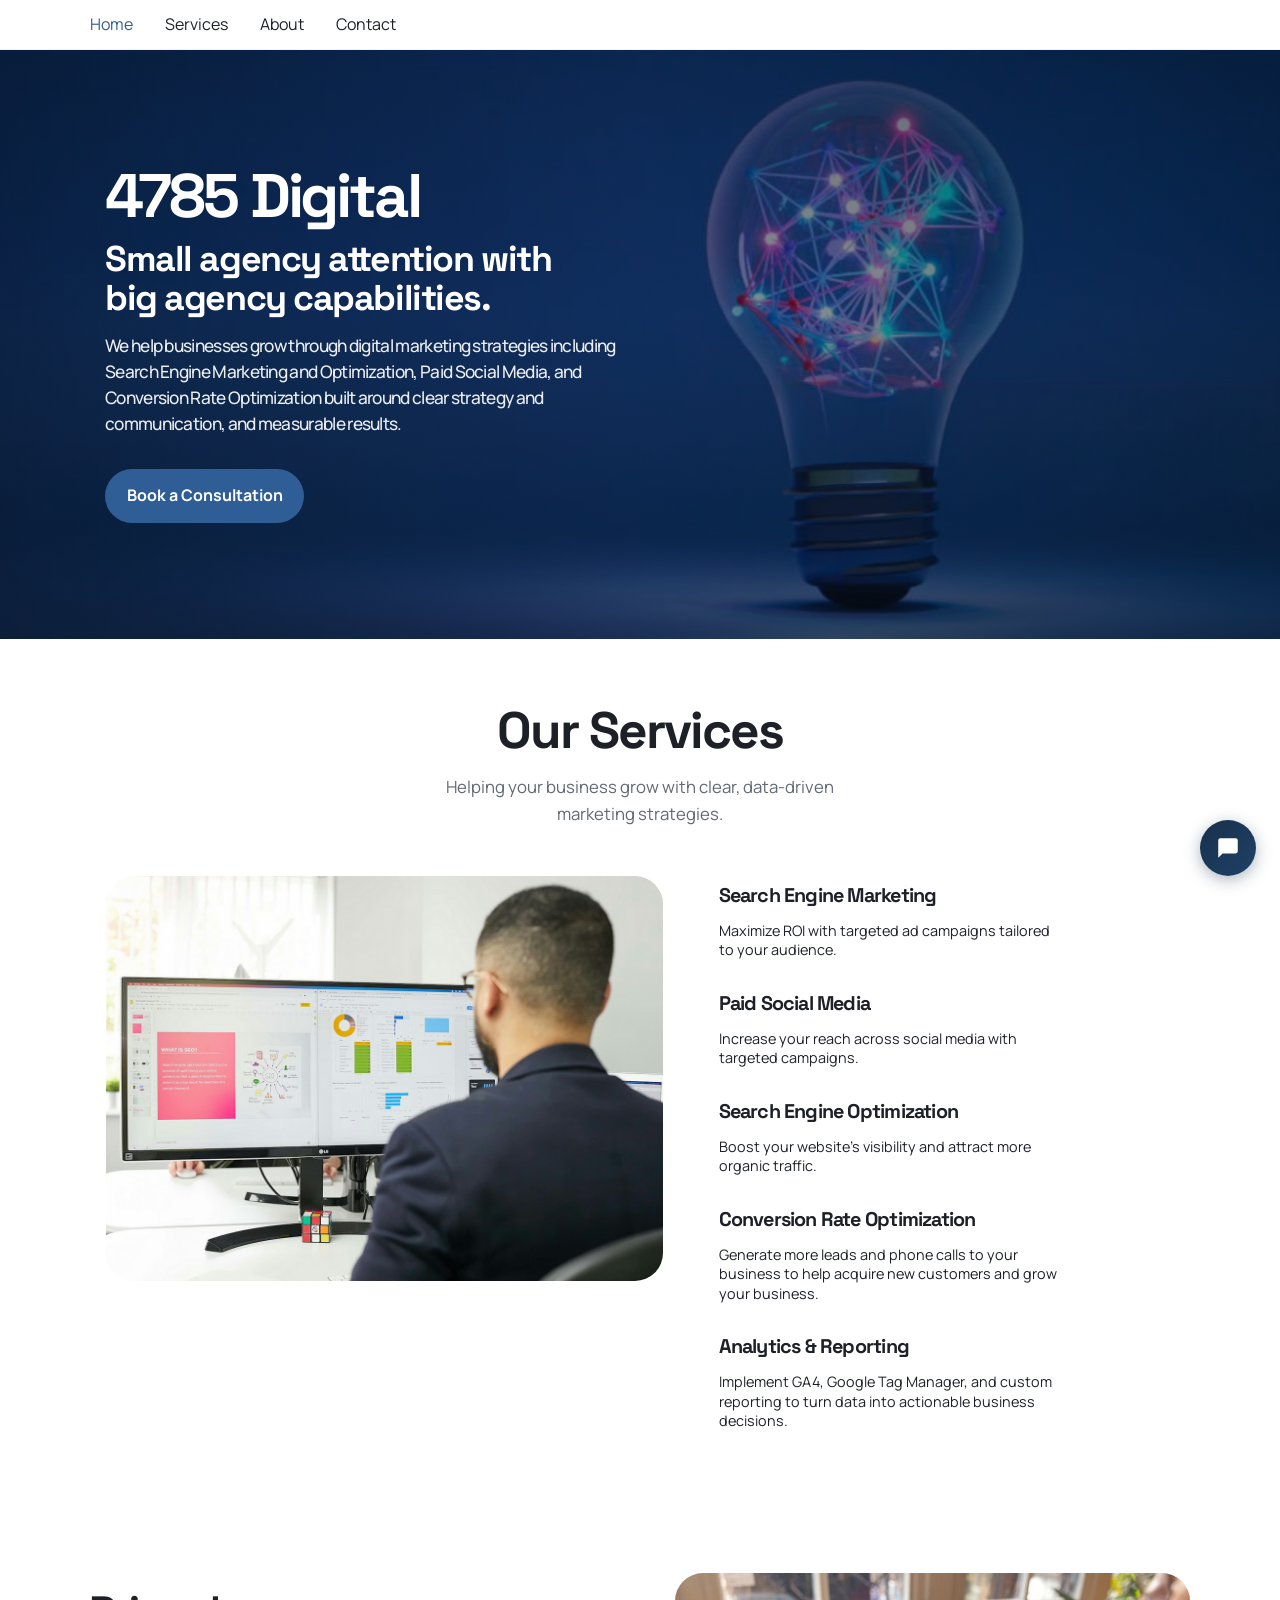
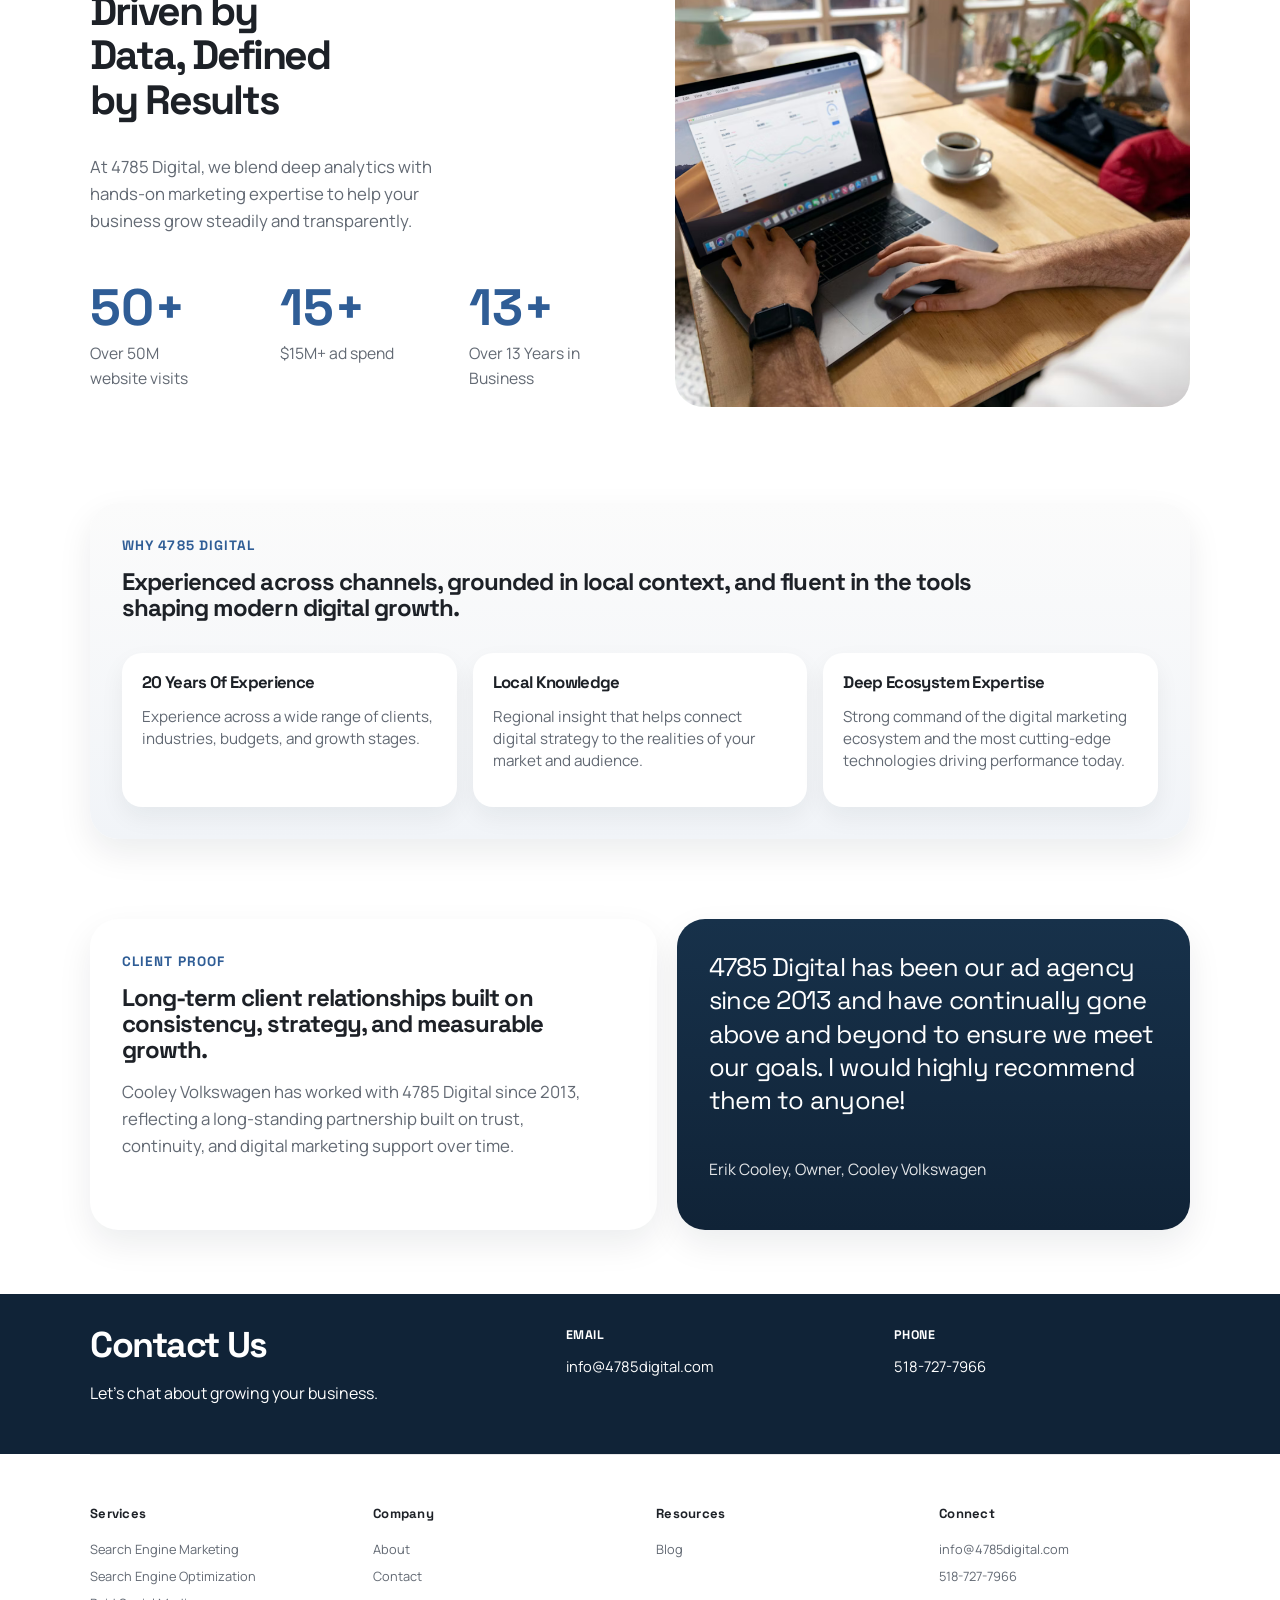
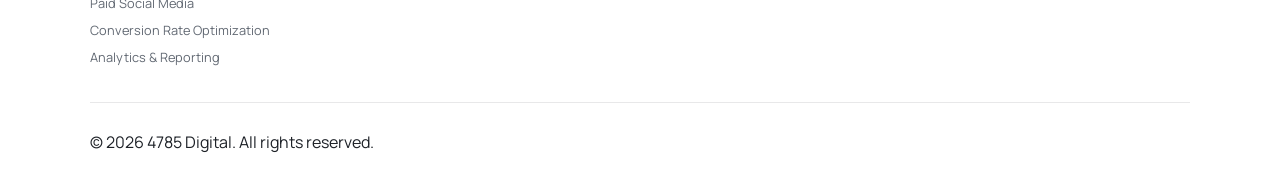
<file: index.html>
<!DOCTYPE html>
<html lang="en">
<head>
    <meta charset="UTF-8">
    <meta name="viewport" content="width=device-width, initial-scale=1.0">
    <title>4785 Digital | Digital Marketing Agency | Albany NY</title>
    <meta name="description" content="4785 Digital is an Albany, NY digital marketing agency specializing in search engine marketing, SEO, paid social media, analytics, and conversion rate optimization. Over 13 years of experience driving measurable growth.">
    <link rel="canonical" href="https://www.4785digital.com/">
    <link rel="preconnect" href="https://fonts.googleapis.com">
    <link rel="preconnect" href="https://fonts.gstatic.com" crossorigin>
    <link href="https://fonts.googleapis.com/css2?family=Manrope:wght@400;500;700;800&family=Space+Grotesk:wght@500;700&display=swap" rel="stylesheet">
    <link rel="stylesheet" href="style.css">
    <script type="application/ld+json">
    {
        "@context": "https://schema.org",
        "@type": "LocalBusiness",
        "name": "4785 Digital",
        "description": "Digital marketing agency specializing in SEM, SEO, paid social, analytics, and conversion rate optimization.",
        "url": "https://www.4785digital.com",
        "telephone": "+1-518-727-7966",
        "email": "info@4785digital.com",
        "address": {
            "@type": "PostalAddress",
            "addressLocality": "Albany",
            "addressRegion": "NY",
            "addressCountry": "US"
        },
        "areaServed": {
            "@type": "GeoCircle",
            "geoMidpoint": {
                "@type": "GeoCoordinates",
                "latitude": 42.6526,
                "longitude": -73.7562
            },
            "geoRadius": "100"
        },
        "sameAs": [],
        "priceRange": "$$",
        "openingHours": "Mo-Fr 09:00-17:00"
    }
    </script>
    <script async src="https://www.googletagmanager.com/gtag/js?id=G-2GKPFM2FF3"></script>
    <script>
        window.dataLayer = window.dataLayer || [];
        function gtag(){dataLayer.push(arguments);}
        gtag('js', new Date());
        gtag('config', 'G-2GKPFM2FF3');
    </script>
</head>
<body data-page="home">
    <div class="nav-shell">
        <button class="nav-toggle" aria-expanded="false" aria-controls="site-nav">Menu</button>
        <nav id="site-nav" class="site-nav" aria-label="Primary navigation">
            <a href="index.html">Home</a>
            <div class="nav-dropdown">
                <button class="nav-dropdown-toggle" type="button" aria-expanded="false" aria-controls="services-menu">Services</button>
                <div id="services-menu" class="nav-dropdown-menu">
                    <a href="Search-Engine-Marketing.html">Search Engine Marketing</a>
                    <a href="Search-Engine-Optimization.html">Search Engine Optimization</a>
                    <a href="Paid-Social-Media.html">Paid Social Media</a>
                    <a href="Conversion-Rate-Optimization.html">Conversion Rate Optimization</a>
                    <a href="Analytics-Reporting.html">Analytics &amp; Reporting</a>
                </div>
            </div>
            <a href="About.html">About</a>
            <a href="About.html#contact">Contact</a>
        </nav>
    </div>

    <main>
        <section class="hero-banner reveal">
            <div class="hero-banner-inner">
                <div class="hero-banner-copy">
                    <h1>4785 Digital</h1>
                    <h2>Small agency attention with big agency capabilities.</h2>
                    <h3 class="hero-summary">
                        We help businesses grow through digital marketing strategies including Search Engine Marketing and Optimization, Paid Social Media, and Conversion Rate Optimization built around clear strategy and communication, and measurable results.
                    </h3>
                    <div class="hero-banner-actions">
                        <a class="button" href="About.html#contact">Book a Consultation</a>
                    </div>
                </div>
            </div>
            <img class="hero-banner-image" src="Images/Homepage%20banner%20-%20Idea.png" alt="4785 Digital skyline banner">
        </section>

        <section class="section services-overview reveal reveal-left">
            <div class="services-heading reveal">
                <h2>Our Services</h2>
                <p class="lede">Helping your business grow with clear, data-driven marketing strategies.</p>
            </div>
            <div class="services-layout">
                <div class="services-image reveal">
                    <img src="Images/Our%20Services.png" alt="4785 Digital services visual">
                </div>
                <div class="services-list">
                    <a class="service-list-item reveal" href="Search-Engine-Marketing.html">
                        <h3>Search Engine Marketing</h3>
                        <p>Maximize ROI with targeted ad campaigns tailored to your audience.</p>
                    </a>
                    <a class="service-list-item reveal" href="Paid-Social-Media.html">
                        <h3>Paid Social Media</h3>
                        <p>Increase your reach across social media with targeted campaigns.</p>
                    </a>
                    <a class="service-list-item reveal" href="Search-Engine-Optimization.html">
                        <h3>Search Engine Optimization</h3>
                        <p>Boost your website's visibility and attract more organic traffic.</p>
                    </a>
                    <a class="service-list-item reveal" href="Conversion-Rate-Optimization.html">
                        <h3>Conversion Rate Optimization</h3>
                        <p>Generate more leads and phone calls to your business to help acquire new customers and grow your business.</p>
                    </a>
                    <a class="service-list-item reveal" href="Analytics-Reporting.html">
                        <h3>Analytics &amp; Reporting</h3>
                        <p>Implement GA4, Google Tag Manager, and custom reporting to turn data into actionable business decisions.</p>
                    </a>
                </div>
            </div>
        </section>

        <section class="home-intro reveal reveal-right">
            <div class="home-intro-copy reveal">
                <h1>Driven by Data, Defined by Results</h1>
                <p class="lede">
                    At 4785 Digital, we blend deep analytics with hands-on marketing expertise to help your business grow steadily and transparently.
                </p>
                <div class="stats-row">
                    <article class="stat-item">
                        <strong>50+</strong>
                        <span>Over 50M website visits</span>
                    </article>
                    <article class="stat-item">
                        <strong>15+</strong>
                        <span>$15M+ ad spend</span>
                    </article>
                    <article class="stat-item">
                        <strong>13+</strong>
                        <span>Over 13 Years in Business</span>
                    </article>
                </div>
            </div>
            <div class="home-intro-media reveal">
                <img src="Images/Driven%20By%20Data.png" alt="Driven by data section visual">
            </div>
        </section>

        <section class="section why-4785">
            <div class="why-4785-panel reveal">
                <div class="why-4785-copy">
                    <p class="eyebrow">Why 4785 Digital</p>
                    <h2>Experienced across channels, grounded in local context, and fluent in the tools shaping modern digital growth.</h2>
                </div>
                <div class="why-4785-grid">
                    <article class="why-card reveal">
                        <h3>20 Years Of Experience</h3>
                        <p>Experience across a wide range of clients, industries, budgets, and growth stages.</p>
                    </article>
                    <article class="why-card reveal">
                        <h3>Local Knowledge</h3>
                        <p>Regional insight that helps connect digital strategy to the realities of your market and audience.</p>
                    </article>
                    <article class="why-card reveal">
                        <h3>Deep Ecosystem Expertise</h3>
                        <p>Strong command of the digital marketing ecosystem and the most cutting-edge technologies driving performance today.</p>
                    </article>
                </div>
            </div>
        </section>

        <section class="section proof-section">
            <div class="proof-panel reveal">
                <div class="proof-copy">
                    <p class="eyebrow">Client Proof</p>
                    <h2>Long-term client relationships built on consistency, strategy, and measurable growth.</h2>
                    <p class="lede">
                        Cooley Volkswagen has worked with 4785 Digital since 2013, reflecting a long-standing partnership built on trust, continuity, and digital marketing support over time.
                    </p>
                </div>
                <div class="proof-quote">
                    <blockquote>
                        4785 Digital has been our ad agency since 2013 and have continually gone above and beyond to ensure we meet our goals. I would highly recommend them to anyone!
                    </blockquote>
                    <p>Erik Cooley, Owner, Cooley Volkswagen</p>
                </div>
            </div>
        </section>

        <section id="contact" class="contact-strip">
            <div class="contact-strip-inner reveal">
                <div class="contact-block">
                    <h2>Contact Us</h2>
                    <p>Let's chat about growing your business.</p>
                </div>
                <div class="contact-detail">
                    <span>Email</span>
                    <a href="mailto:info@4785digital.com">info@4785digital.com</a>
                </div>
                <div class="contact-detail">
                    <span>Phone</span>
                    <a href="tel:5187277966">518-727-7966</a>
                </div>
            </div>
        </section>
    </main>

    <div class="footer-sitemap">
        <div class="footer-sitemap-col">
            <h4>Services</h4>
            <a href="Search-Engine-Marketing.html">Search Engine Marketing</a>
            <a href="Search-Engine-Optimization.html">Search Engine Optimization</a>
            <a href="Paid-Social-Media.html">Paid Social Media</a>
            <a href="Conversion-Rate-Optimization.html">Conversion Rate Optimization</a>
            <a href="Analytics-Reporting.html">Analytics &amp; Reporting</a>
        </div>
        <div class="footer-sitemap-col">
            <h4>Company</h4>
            <a href="About.html">About</a>
            <a href="About.html#contact">Contact</a>
        </div>
        <div class="footer-sitemap-col">
            <h4>Resources</h4>
            <a href="blog/index.html">Blog</a>
        </div>
        <div class="footer-sitemap-col">
            <h4>Connect</h4>
            <a href="mailto:info@4785digital.com">info@4785digital.com</a>
            <a href="tel:5187277966">518-727-7966</a>
        </div>
    </div>
    <footer class="site-footer">
        <p>&copy; 2026 4785 Digital. All rights reserved.</p>
    </footer>

    <script src="main.js"></script>
    <script src="chatbot.js"></script>
</body>
</html>
</file>
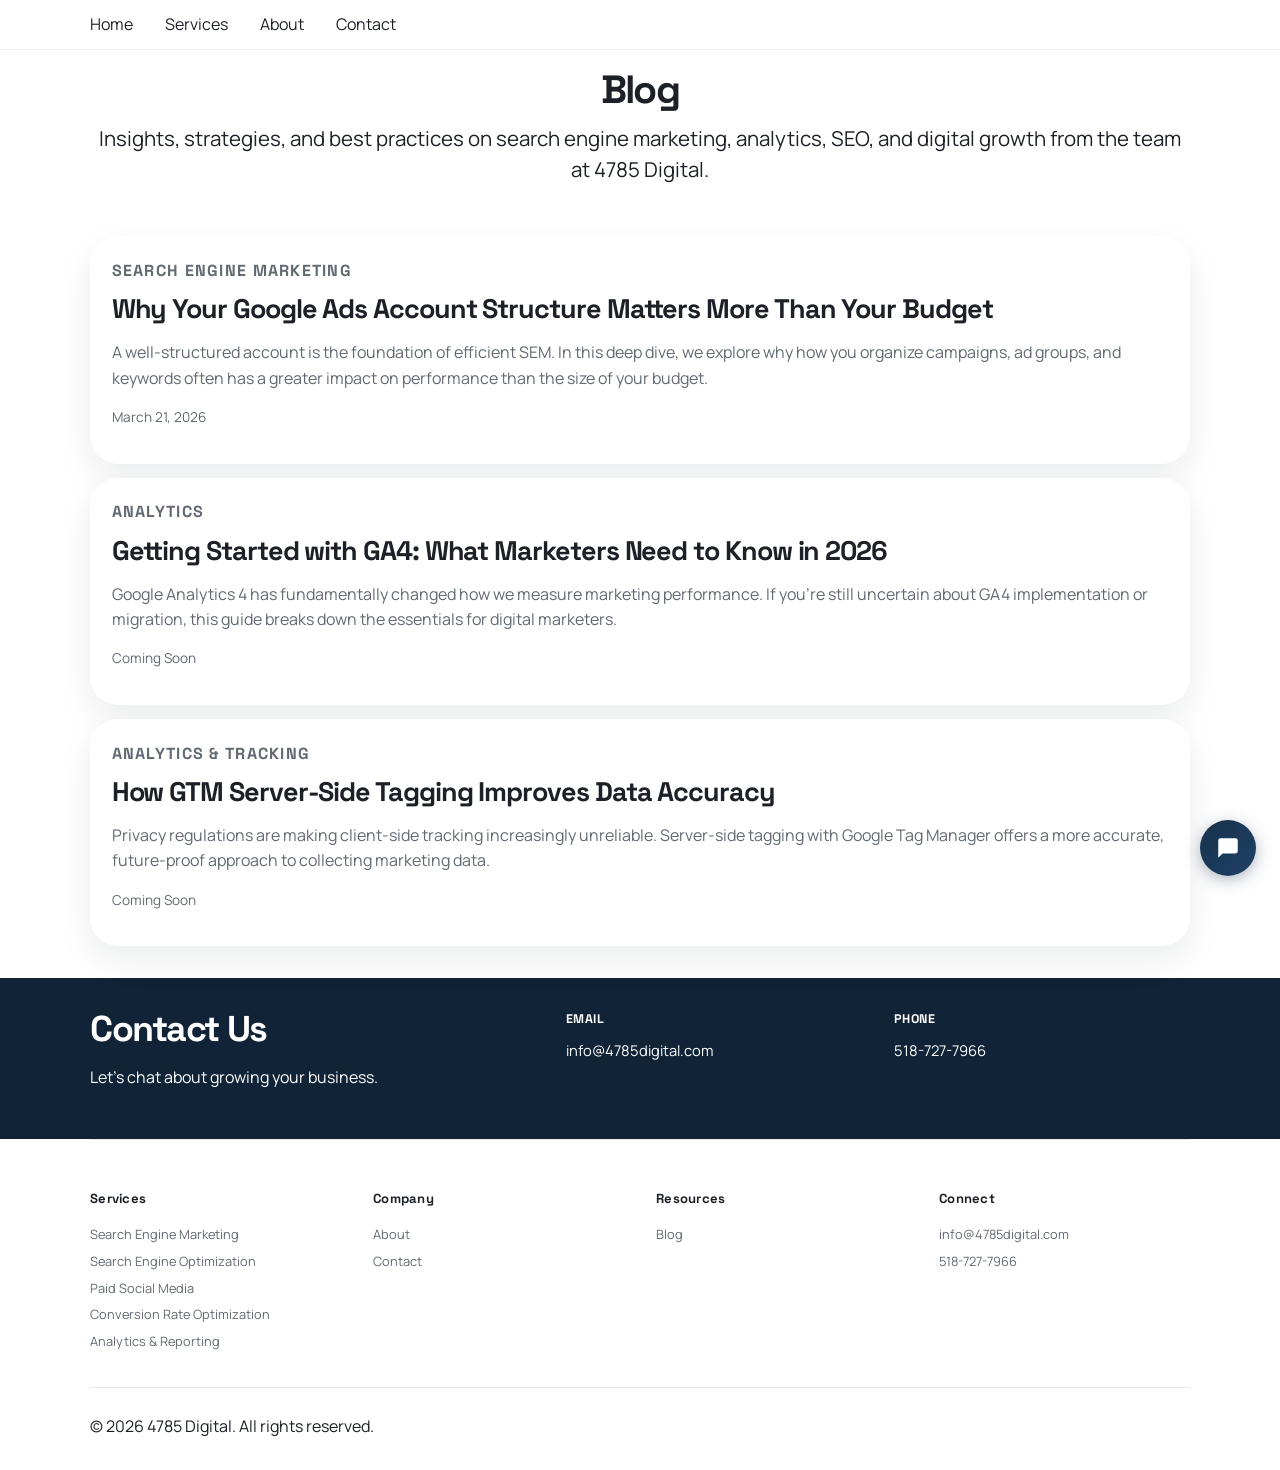
<file: blog/index.html>
<!DOCTYPE html>
<html lang="en">
<head>
    <meta charset="UTF-8">
    <meta name="viewport" content="width=device-width, initial-scale=1.0">
    <title>Blog | 4785 Digital | Digital Marketing Agency | Albany NY</title>
    <meta name="description" content="Expert insights on digital marketing, SEM strategies, GA4 implementation, and data-driven marketing from 4785 Digital, an Albany NY digital marketing agency.">
    <link rel="canonical" href="https://www.4785digital.com/blog/">
    <link rel="preconnect" href="https://fonts.googleapis.com">
    <link rel="preconnect" href="https://fonts.gstatic.com" crossorigin>
    <link href="https://fonts.googleapis.com/css2?family=Manrope:wght@400;500;700;800&family=Space+Grotesk:wght@500;700&display=swap" rel="stylesheet">
    <link rel="stylesheet" href="../style.css">
    <script async src="https://www.googletagmanager.com/gtag/js?id=G-2GKPFM2FF3"></script>
    <script>
        window.dataLayer = window.dataLayer || [];
        function gtag(){dataLayer.push(arguments);}
        gtag('js', new Date());
        gtag('config', 'G-2GKPFM2FF3');
    </script>
</head>
<body data-page="blog">
    <div class="nav-shell">
        <button class="nav-toggle" aria-expanded="false" aria-controls="site-nav">Menu</button>
        <nav id="site-nav" class="site-nav" aria-label="Primary navigation">
            <a href="../index.html">Home</a>
            <div class="nav-dropdown">
                <button class="nav-dropdown-toggle" type="button" aria-expanded="false" aria-controls="services-menu">Services</button>
                <div id="services-menu" class="nav-dropdown-menu">
                    <a href="../Search-Engine-Marketing.html">Search Engine Marketing</a>
                    <a href="../Search-Engine-Optimization.html">Search Engine Optimization</a>
                    <a href="../Paid-Social-Media.html">Paid Social Media</a>
                    <a href="../Conversion-Rate-Optimization.html">Conversion Rate Optimization</a>
                    <a href="../Analytics-Reporting.html">Analytics &amp; Reporting</a>
                </div>
            </div>
            <a href="../About.html">About</a>
            <a href="../About.html#contact">Contact</a>
        </nav>
    </div>

    <main class="about-page">
        <section class="about-hero reveal">
            <h1>Blog</h1>
            <p class="about-hero-copy">
                Insights, strategies, and best practices on search engine marketing, analytics, SEO, and digital growth from the team at 4785 Digital.
            </p>
        </section>

        <section class="about-overview section">
            <div class="about-overview-grid" style="grid-template-columns: 1fr;">
                <article class="about-card reveal">
                    <p class="eyebrow">Search Engine Marketing</p>
                    <h2><a href="google-ads-account-structure.html">Why Your Google Ads Account Structure Matters More Than Your Budget</a></h2>
                    <p>A well-structured account is the foundation of efficient SEM. In this deep dive, we explore why how you organize campaigns, ad groups, and keywords often has a greater impact on performance than the size of your budget.</p>
                    <p class="lede" style="font-size: 0.85rem; margin-top: 1rem;">March 21, 2026</p>
                </article>

                <article class="about-card reveal">
                    <p class="eyebrow">Analytics</p>
                    <h2>Getting Started with GA4: What Marketers Need to Know in 2026</h2>
                    <p>Google Analytics 4 has fundamentally changed how we measure marketing performance. If you're still uncertain about GA4 implementation or migration, this guide breaks down the essentials for digital marketers.</p>
                    <p class="lede" style="font-size: 0.85rem; margin-top: 1rem;">Coming Soon</p>
                </article>

                <article class="about-card reveal">
                    <p class="eyebrow">Analytics &amp; Tracking</p>
                    <h2>How GTM Server-Side Tagging Improves Data Accuracy</h2>
                    <p>Privacy regulations are making client-side tracking increasingly unreliable. Server-side tagging with Google Tag Manager offers a more accurate, future-proof approach to collecting marketing data.</p>
                    <p class="lede" style="font-size: 0.85rem; margin-top: 1rem;">Coming Soon</p>
                </article>
            </div>
        </section>

        <section id="contact" class="contact-strip">
            <div class="contact-strip-inner reveal">
                <div class="contact-block">
                    <h2>Contact Us</h2>
                    <p>Let's chat about growing your business.</p>
                </div>
                <div class="contact-detail">
                    <span>Email</span>
                    <a href="mailto:info@4785digital.com">info@4785digital.com</a>
                </div>
                <div class="contact-detail">
                    <span>Phone</span>
                    <a href="tel:5187277966">518-727-7966</a>
                </div>
            </div>
        </section>
    </main>

    <div class="footer-sitemap">
        <div class="footer-sitemap-col">
            <h4>Services</h4>
            <a href="../Search-Engine-Marketing.html">Search Engine Marketing</a>
            <a href="../Search-Engine-Optimization.html">Search Engine Optimization</a>
            <a href="../Paid-Social-Media.html">Paid Social Media</a>
            <a href="../Conversion-Rate-Optimization.html">Conversion Rate Optimization</a>
            <a href="../Analytics-Reporting.html">Analytics &amp; Reporting</a>
        </div>
        <div class="footer-sitemap-col">
            <h4>Company</h4>
            <a href="../About.html">About</a>
            <a href="../About.html#contact">Contact</a>
        </div>
        <div class="footer-sitemap-col">
            <h4>Resources</h4>
            <a href="index.html">Blog</a>
        </div>
        <div class="footer-sitemap-col">
            <h4>Connect</h4>
            <a href="mailto:info@4785digital.com">info@4785digital.com</a>
            <a href="tel:5187277966">518-727-7966</a>
        </div>
    </div>
    <footer class="site-footer">
        <p>&copy; 2026 4785 Digital. All rights reserved.</p>
    </footer>

    <script src="../main.js"></script>
    <script src="../chatbot.js"></script>
</body>
</html>
</file>
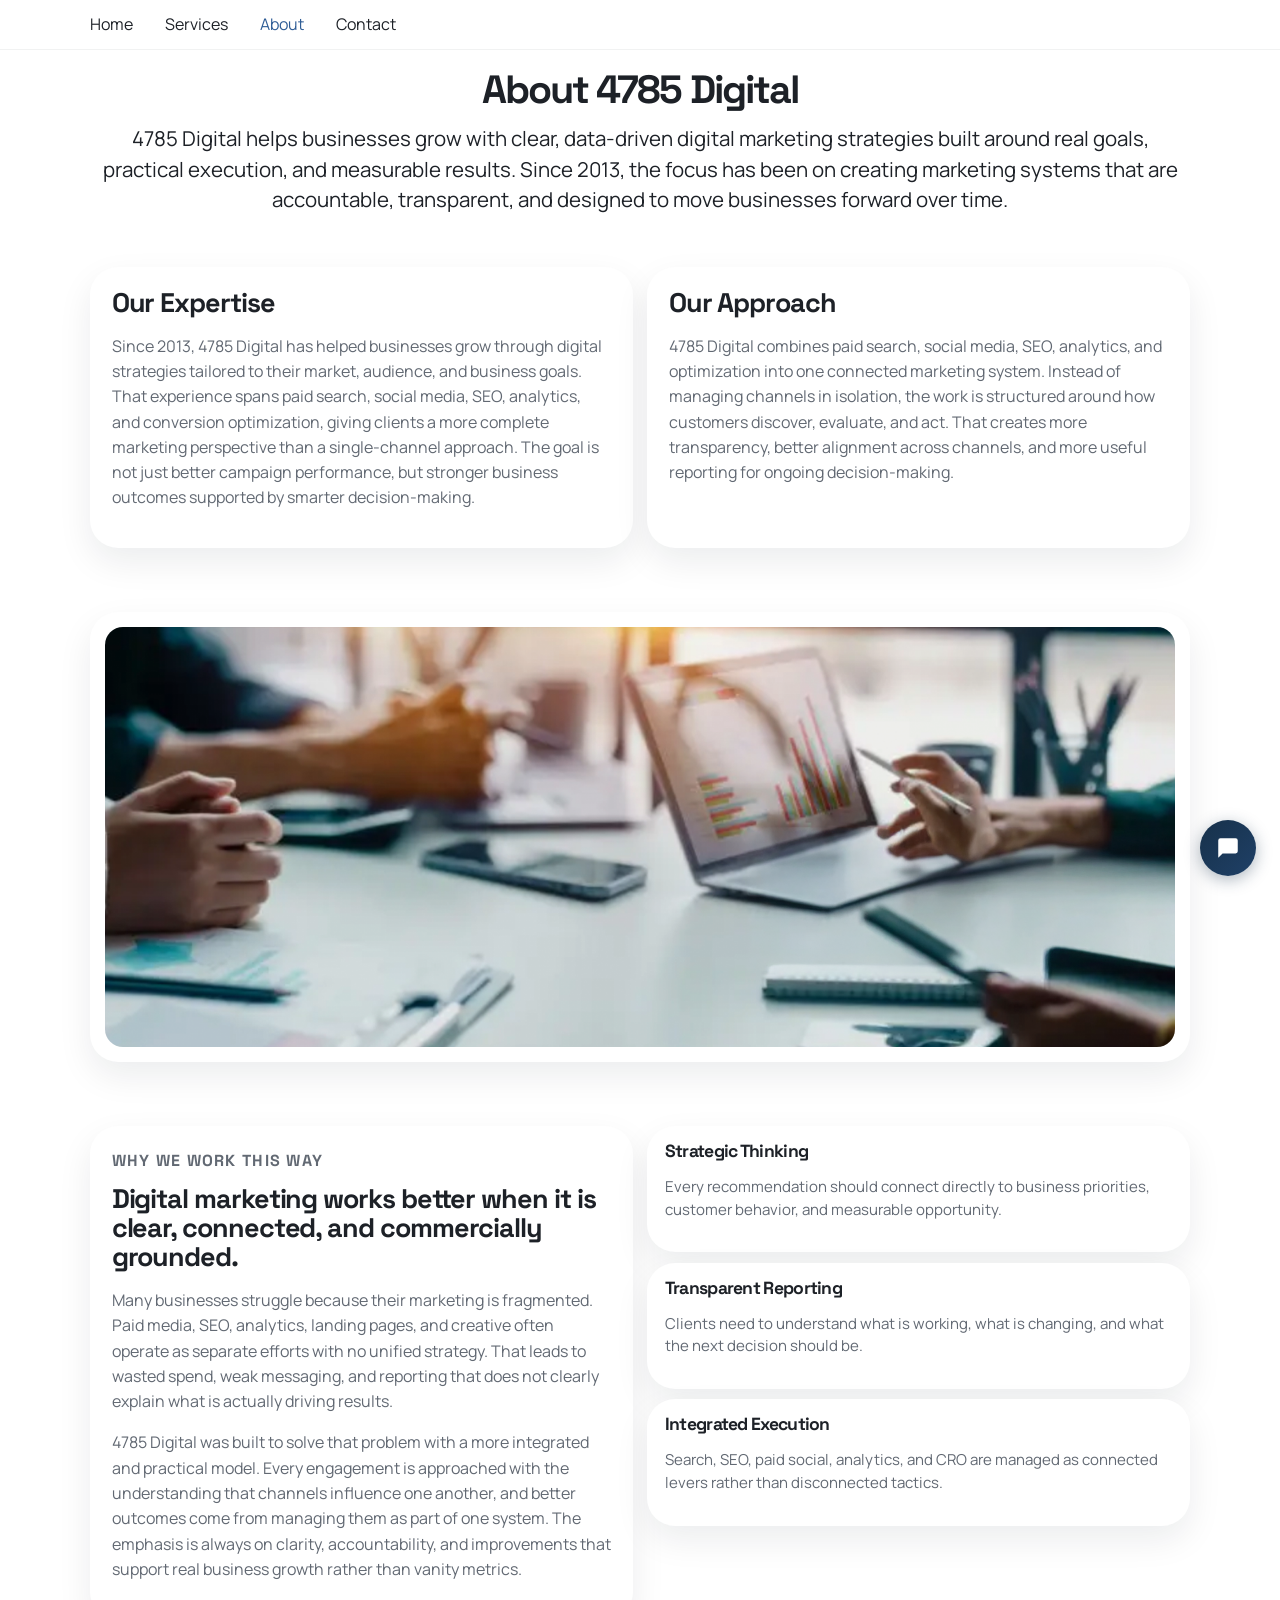
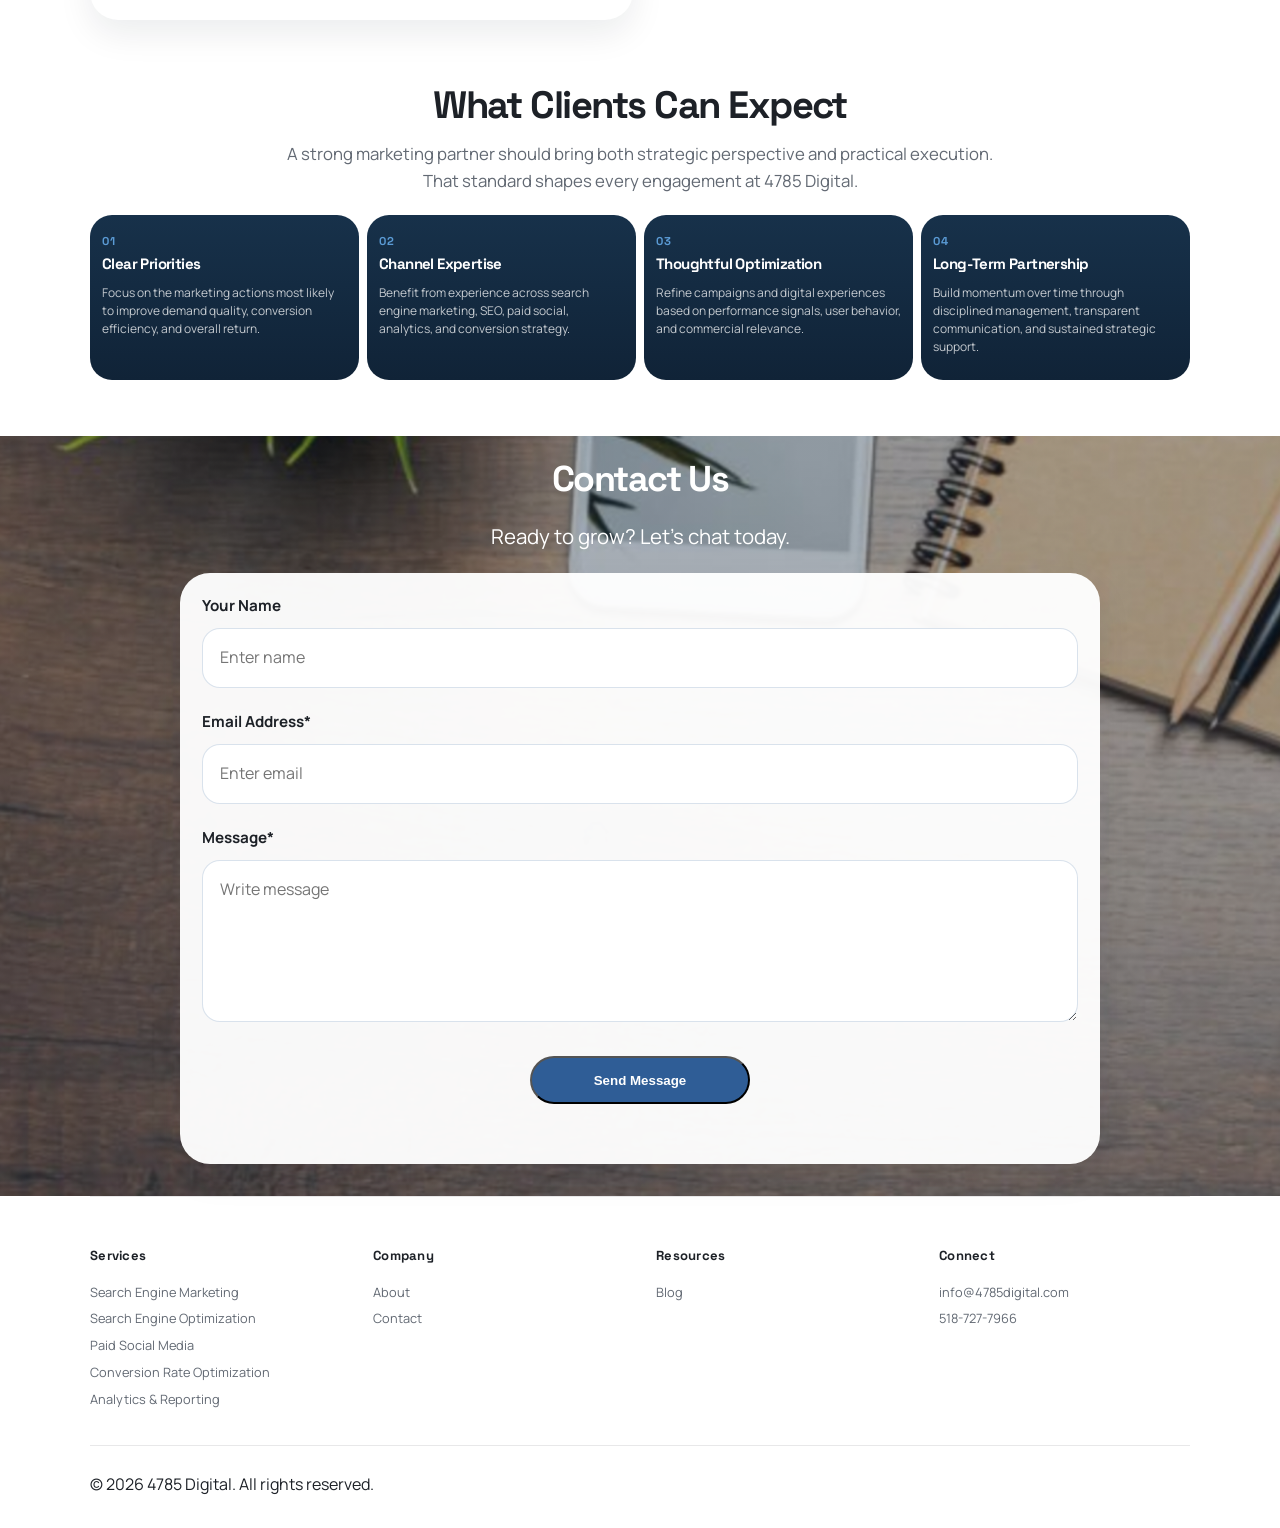
<file: About.html>
<!DOCTYPE html>
<html lang="en">
<head>
    <meta charset="UTF-8">
    <meta name="viewport" content="width=device-width, initial-scale=1.0">
    <title>About | 4785 Digital | Digital Marketing Agency | Albany NY</title>
    <meta name="description" content="Learn about 4785 Digital, an Albany, NY digital marketing agency with over 13 years of experience delivering integrated SEM, SEO, paid social, analytics, and CRO strategies that drive real business growth.">
    <link rel="canonical" href="https://www.4785digital.com/About">
    <link rel="preconnect" href="https://fonts.googleapis.com">
    <link rel="preconnect" href="https://fonts.gstatic.com" crossorigin>
    <link href="https://fonts.googleapis.com/css2?family=Manrope:wght@400;500;700;800&family=Space+Grotesk:wght@500;700&display=swap" rel="stylesheet">
    <link rel="stylesheet" href="style.css">
    <script src="https://challenges.cloudflare.com/turnstile/v0/api.js" async defer></script>
    <script async src="https://www.googletagmanager.com/gtag/js?id=G-2GKPFM2FF3"></script>
    <script>
        window.dataLayer = window.dataLayer || [];
        function gtag(){dataLayer.push(arguments);}
        gtag('js', new Date());
        gtag('config', 'G-2GKPFM2FF3');
    </script>
</head>
<body data-page="about">
    <div class="nav-shell">
        <button class="nav-toggle" aria-expanded="false" aria-controls="site-nav">Menu</button>
        <nav id="site-nav" class="site-nav" aria-label="Primary navigation">
            <a href="index.html">Home</a>
            <div class="nav-dropdown">
                <button class="nav-dropdown-toggle" type="button" aria-expanded="false" aria-controls="services-menu">Services</button>
                <div id="services-menu" class="nav-dropdown-menu">
                    <a href="Search-Engine-Marketing.html">Search Engine Marketing</a>
                    <a href="Search-Engine-Optimization.html">Search Engine Optimization</a>
                    <a href="Paid-Social-Media.html">Paid Social Media</a>
                    <a href="Conversion-Rate-Optimization.html">Conversion Rate Optimization</a>
                    <a href="Analytics-Reporting.html">Analytics &amp; Reporting</a>
                </div>
            </div>
            <a href="About.html">About</a>
            <a href="#contact">Contact</a>
        </nav>
    </div>

    <main class="about-page">
        <section class="about-hero reveal">
            <h1>About 4785 Digital</h1>
            <p class="about-hero-copy">
                4785 Digital helps businesses grow with clear, data-driven digital marketing strategies built around real goals, practical execution, and measurable results. Since 2013, the focus has been on creating marketing systems that are accountable, transparent, and designed to move businesses forward over time.
            </p>
        </section>

        <section class="about-overview section">
            <div class="about-overview-grid">
                <article class="about-card reveal">
                    <h2>Our Expertise</h2>
                    <p>
                        Since 2013, 4785 Digital has helped businesses grow through digital strategies tailored to their market, audience, and business goals. That experience spans paid search, social media, SEO, analytics, and conversion optimization, giving clients a more complete marketing perspective than a single-channel approach. The goal is not just better campaign performance, but stronger business outcomes supported by smarter decision-making.
                    </p>
                </article>

                <article class="about-card reveal">
                    <h2>Our Approach</h2>
                    <p>
                        4785 Digital combines paid search, social media, SEO, analytics, and optimization into one connected marketing system. Instead of managing channels in isolation, the work is structured around how customers discover, evaluate, and act. That creates more transparency, better alignment across channels, and more useful reporting for ongoing decision-making.
                    </p>
                </article>
            </div>
        </section>

        <section class="about-image-band section">
            <div class="about-image-card reveal">
                <img src="Images/About%20Us.png" alt="About 4785 Digital">
            </div>
        </section>

        <section class="section about-story">
            <div class="about-story-copy reveal">
                <p class="eyebrow">Why We Work This Way</p>
                <h2>Digital marketing works better when it is clear, connected, and commercially grounded.</h2>
                <p>
                    Many businesses struggle because their marketing is fragmented. Paid media, SEO, analytics, landing pages, and creative often operate as separate efforts with no unified strategy. That leads to wasted spend, weak messaging, and reporting that does not clearly explain what is actually driving results.
                </p>
                <p>
                    4785 Digital was built to solve that problem with a more integrated and practical model. Every engagement is approached with the understanding that channels influence one another, and better outcomes come from managing them as part of one system. The emphasis is always on clarity, accountability, and improvements that support real business growth rather than vanity metrics.
                </p>
            </div>

            <div class="about-story-points">
                <article class="about-mini-card reveal">
                    <h3>Strategic Thinking</h3>
                    <p>Every recommendation should connect directly to business priorities, customer behavior, and measurable opportunity.</p>
                </article>
                <article class="about-mini-card reveal">
                    <h3>Transparent Reporting</h3>
                    <p>Clients need to understand what is working, what is changing, and what the next decision should be.</p>
                </article>
                <article class="about-mini-card reveal">
                    <h3>Integrated Execution</h3>
                    <p>Search, SEO, paid social, analytics, and CRO are managed as connected levers rather than disconnected tactics.</p>
                </article>
            </div>
        </section>

        <section class="section about-values">
            <div class="process-heading reveal">
                <h2>What Clients Can Expect</h2>
                <p class="lede">
                    A strong marketing partner should bring both strategic perspective and practical execution. That standard shapes every engagement at 4785 Digital.
                </p>
            </div>
            <div class="process-grid">
                <article class="process-step reveal">
                    <span>01</span>
                    <h3>Clear Priorities</h3>
                    <p>Focus on the marketing actions most likely to improve demand quality, conversion efficiency, and overall return.</p>
                </article>
                <article class="process-step reveal">
                    <span>02</span>
                    <h3>Channel Expertise</h3>
                    <p>Benefit from experience across search engine marketing, SEO, paid social, analytics, and conversion strategy.</p>
                </article>
                <article class="process-step reveal">
                    <span>03</span>
                    <h3>Thoughtful Optimization</h3>
                    <p>Refine campaigns and digital experiences based on performance signals, user behavior, and commercial relevance.</p>
                </article>
                <article class="process-step reveal">
                    <span>04</span>
                    <h3>Long-Term Partnership</h3>
                    <p>Build momentum over time through disciplined management, transparent communication, and sustained strategic support.</p>
                </article>
            </div>
        </section>

        <section id="contact" class="about-contact-section">
            <div class="about-contact-background">
                <div class="about-contact-overlay">
                    <div class="about-contact-header reveal">
                        <h2>Contact Us</h2>
                        <p>Ready to grow? Let's chat today.</p>
                    </div>

                    <form class="about-contact-card reveal" id="about-contact-form" action="/api/contact" method="POST">
                        <div class="contact-form-field">
                            <label for="about-name">Your Name</label>
                            <input id="about-name" name="name" type="text" placeholder="Enter name" required>
                        </div>
                        <div class="contact-form-field">
                            <label for="about-email">Email Address*</label>
                            <input id="about-email" name="email" type="email" placeholder="Enter email" required>
                        </div>
                        <div class="contact-form-field">
                            <label for="about-message">Message*</label>
                            <textarea id="about-message" name="message" rows="5" placeholder="Write message" required></textarea>
                        </div>
                        <input type="text" name="_honey" class="contact-honeypot" tabindex="-1" autocomplete="off">
                        <div class="cf-turnstile" data-sitekey="0x4AAAAAADChKSU401122uxZ" data-theme="light"></div>
                        <button class="button about-contact-button" type="submit">Send Message</button>
                        <p class="contact-form-status" id="about-contact-status" aria-live="polite"></p>
                    </form>
                </div>
            </div>
        </section>
    </main>

    <div class="footer-sitemap">
        <div class="footer-sitemap-col">
            <h4>Services</h4>
            <a href="Search-Engine-Marketing.html">Search Engine Marketing</a>
            <a href="Search-Engine-Optimization.html">Search Engine Optimization</a>
            <a href="Paid-Social-Media.html">Paid Social Media</a>
            <a href="Conversion-Rate-Optimization.html">Conversion Rate Optimization</a>
            <a href="Analytics-Reporting.html">Analytics &amp; Reporting</a>
        </div>
        <div class="footer-sitemap-col">
            <h4>Company</h4>
            <a href="About.html">About</a>
            <a href="About.html#contact">Contact</a>
        </div>
        <div class="footer-sitemap-col">
            <h4>Resources</h4>
            <a href="blog/index.html">Blog</a>
        </div>
        <div class="footer-sitemap-col">
            <h4>Connect</h4>
            <a href="mailto:info@4785digital.com">info@4785digital.com</a>
            <a href="tel:5187277966">518-727-7966</a>
        </div>
    </div>
    <footer class="site-footer">
        <p>&copy; 2026 4785 Digital. All rights reserved.</p>
    </footer>

    <script src="main.js"></script>
    <script>
    (function() {
        var form = document.getElementById('about-contact-form');
        if (!form) return;
        form.addEventListener('submit', function(e) {
            e.preventDefault();
            var token = form.querySelector('[name="cf-turnstile-response"]');
            var status = document.getElementById('about-contact-status');
            var btn = form.querySelector('.about-contact-button');

            if (!token || !token.value) {
                if (status) status.textContent = 'Please complete the verification before submitting.';
                status.style.color = '#c0392b';
                return;
            }

            btn.disabled = true;
            btn.textContent = 'Sending...';

            fetch('/api/contact', {
                method: 'POST',
                body: new FormData(form)
            })
            .then(function(res) { return res.json(); })
            .then(function(data) {
                if (data.success) {
                    form.reset();
                    if (status) {
                        status.textContent = "Thank you for your inquiry. We'll get back to you within a business day.";
                        status.style.color = '#27ae60';
                    }
                    if (window.turnstile) turnstile.reset();
                } else {
                    if (status) {
                        status.textContent = data.error || 'Something went wrong. Please try again.';
                        status.style.color = '#c0392b';
                    }
                }
            })
            .catch(function() {
                if (status) {
                    status.textContent = 'Something went wrong. Please try again.';
                    status.style.color = '#c0392b';
                }
            })
            .finally(function() {
                btn.disabled = false;
                btn.textContent = 'Send Message';
            });
        });
    })();
    </script>
    <script src="chatbot.js"></script>
</body>
</html>
</file>
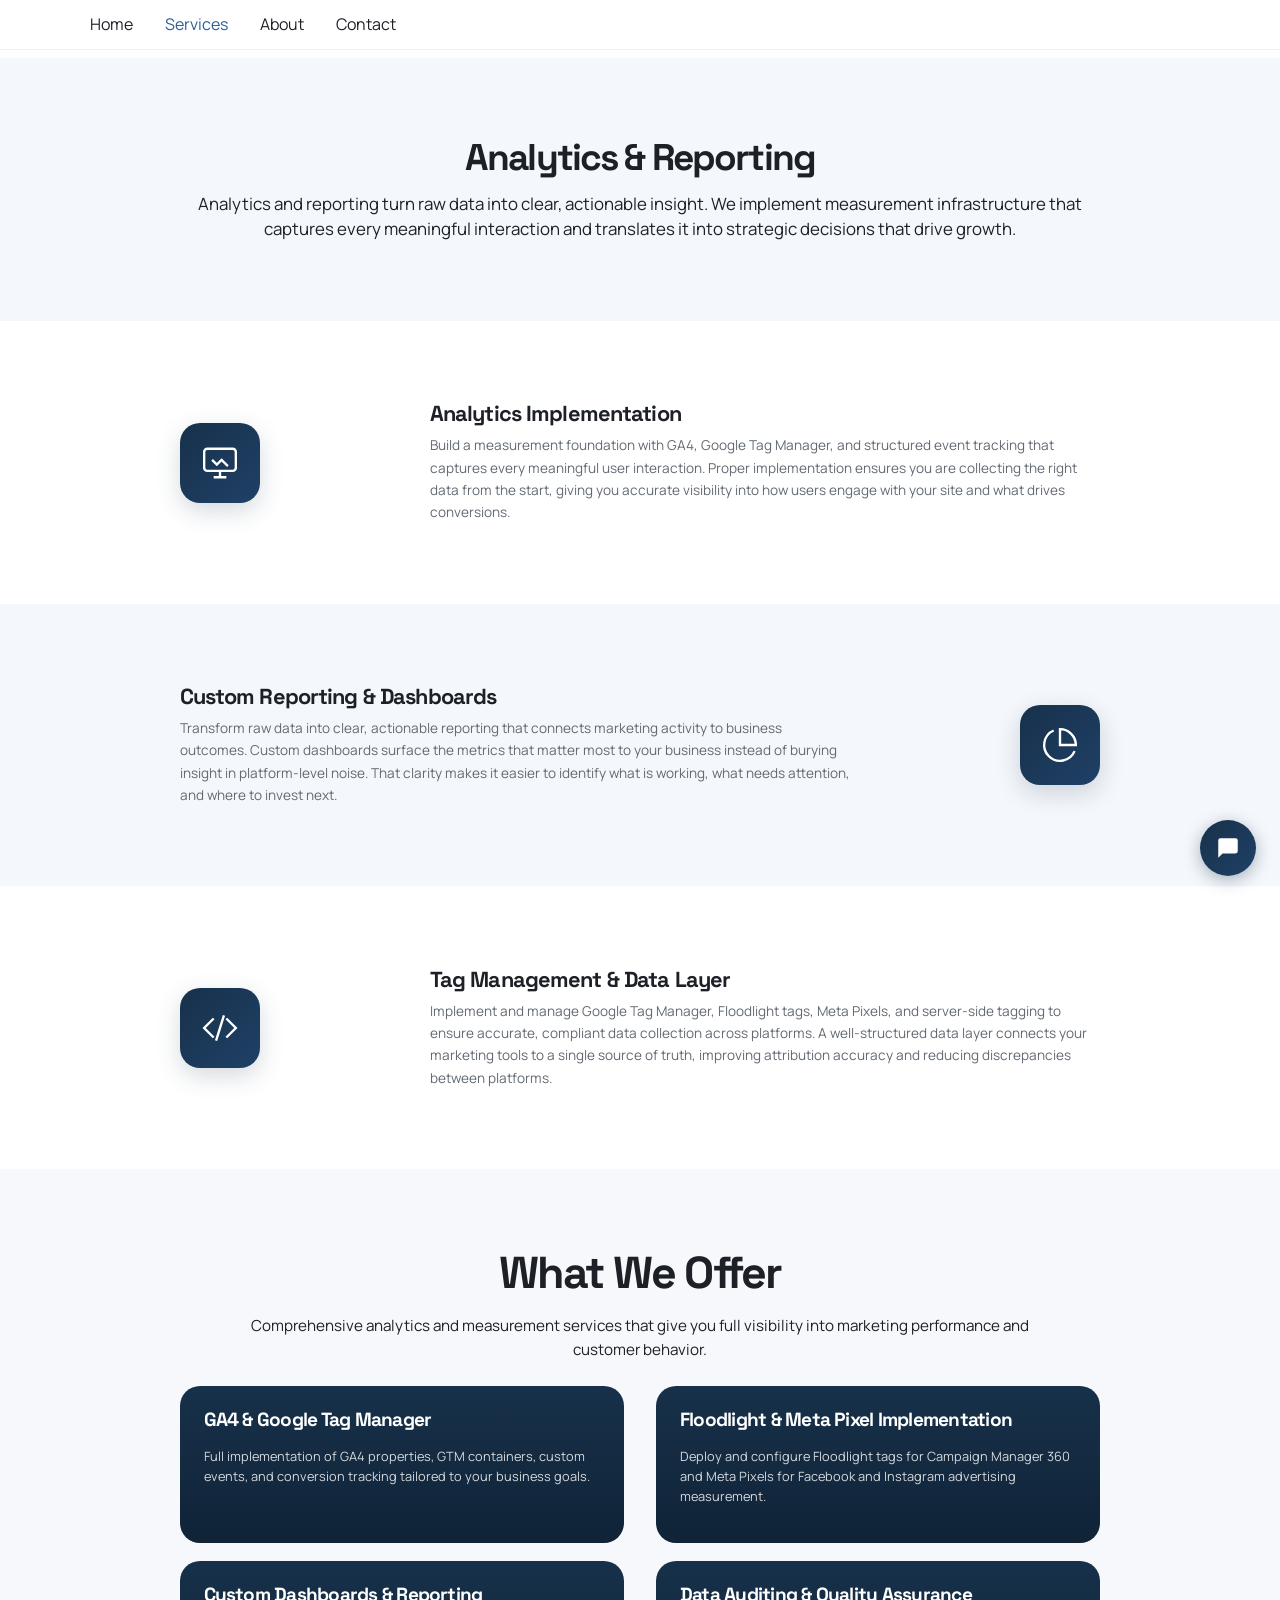
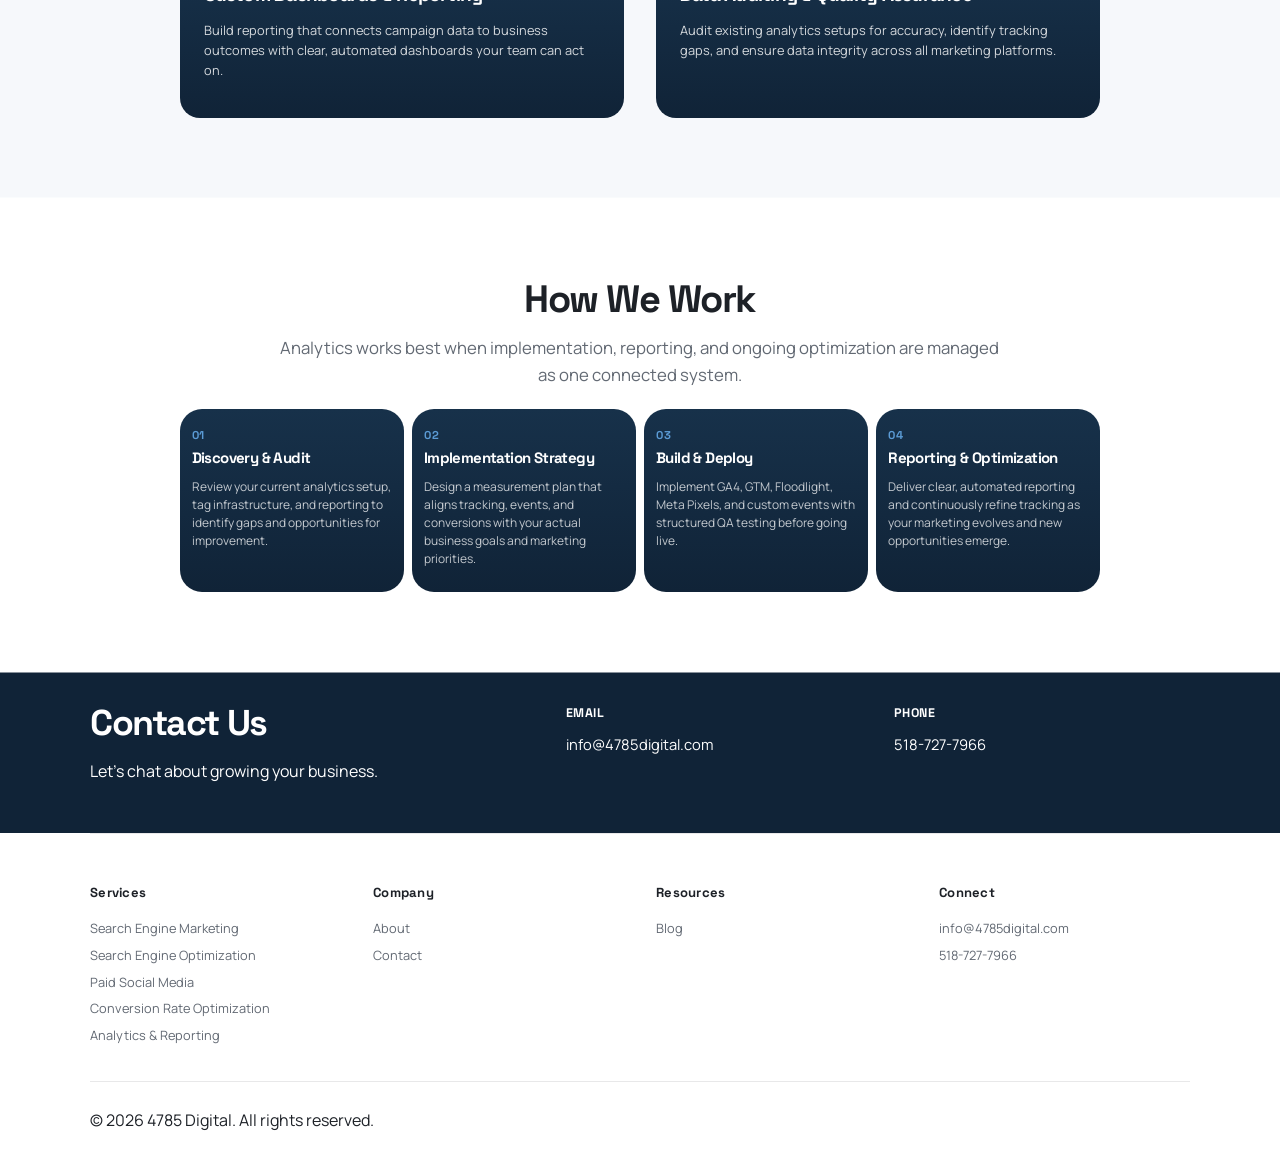
<file: Analytics-Reporting.html>
<!DOCTYPE html>
<html lang="en">
<head>
    <meta charset="UTF-8">
    <meta name="viewport" content="width=device-width, initial-scale=1.0">
    <title>Analytics & Reporting | 4785 Digital | Digital Marketing Agency | Albany NY</title>
    <meta name="description" content="GA4 and Google Tag Manager implementation in Albany, NY. Custom analytics, Floodlight tags, Meta Pixels, and data-driven reporting from 4785 Digital.">
    <link rel="canonical" href="https://www.4785digital.com/Analytics-Reporting">
    <link rel="preconnect" href="https://fonts.googleapis.com">
    <link rel="preconnect" href="https://fonts.gstatic.com" crossorigin>
    <link href="https://fonts.googleapis.com/css2?family=Manrope:wght@400;500;700;800&family=Space+Grotesk:wght@500;700&display=swap" rel="stylesheet">
    <link rel="stylesheet" href="style.css">
    <script async src="https://www.googletagmanager.com/gtag/js?id=G-2GKPFM2FF3"></script>
    <script>
        window.dataLayer = window.dataLayer || [];
        function gtag(){dataLayer.push(arguments);}
        gtag('js', new Date());
        gtag('config', 'G-2GKPFM2FF3');
    </script>
</head>
<body data-page="analytics">
    <div class="nav-shell">
        <button class="nav-toggle" aria-expanded="false" aria-controls="site-nav">Menu</button>
        <nav id="site-nav" class="site-nav" aria-label="Primary navigation">
            <a href="index.html">Home</a>
            <div class="nav-dropdown">
                <button class="nav-dropdown-toggle" type="button" aria-expanded="false" aria-controls="services-menu">Services</button>
                <div id="services-menu" class="nav-dropdown-menu">
                    <a href="Search-Engine-Marketing.html">Search Engine Marketing</a>
                    <a href="Search-Engine-Optimization.html">Search Engine Optimization</a>
                    <a href="Paid-Social-Media.html">Paid Social Media</a>
                    <a href="Conversion-Rate-Optimization.html">Conversion Rate Optimization</a>
                    <a href="Analytics-Reporting.html">Analytics &amp; Reporting</a>
                </div>
            </div>
            <a href="About.html">About</a>
            <a href="About.html#contact">Contact</a>
        </nav>
    </div>

    <main class="service-detail-page">
        <section class="service-intro reveal">
            <h1>Analytics &amp; Reporting</h1>
            <p class="service-intro-copy">
                Analytics and reporting turn raw data into clear, actionable insight. We implement measurement infrastructure that captures every meaningful interaction and translates it into strategic decisions that drive growth.
            </p>
        </section>

        <section class="service-features">
            <article class="feature-band reveal reveal-left">
                <div class="feature-band-inner">
                    <div class="feature-icon-wrap">
                        <svg xmlns="http://www.w3.org/2000/svg" viewBox="0 0 24 24"><rect x="2" y="3" width="20" height="14" rx="2" ry="2"/><path d="M8 21h8M12 17v4M7 10l3 3 3-3 4 4"/></svg>
                    </div>
                    <div class="feature-text">
                        <h2>Analytics Implementation</h2>
                        <p>Build a measurement foundation with GA4, Google Tag Manager, and structured event tracking that captures every meaningful user interaction. Proper implementation ensures you are collecting the right data from the start, giving you accurate visibility into how users engage with your site and what drives conversions.</p>
                    </div>
                </div>
            </article>

            <article class="feature-band reveal reveal-right">
                <div class="feature-band-inner">
                    <div class="feature-icon-wrap">
                        <svg xmlns="http://www.w3.org/2000/svg" viewBox="0 0 24 24"><path d="M21.21 15.89A10 10 0 1 1 8 2.83"/><path d="M22 12A10 10 0 0 0 12 2v10z"/></svg>
                    </div>
                    <div class="feature-text">
                        <h2>Custom Reporting &amp; Dashboards</h2>
                        <p>Transform raw data into clear, actionable reporting that connects marketing activity to business outcomes. Custom dashboards surface the metrics that matter most to your business instead of burying insight in platform-level noise. That clarity makes it easier to identify what is working, what needs attention, and where to invest next.</p>
                    </div>
                </div>
            </article>

            <article class="feature-band reveal reveal-left">
                <div class="feature-band-inner">
                    <div class="feature-icon-wrap">
                        <svg xmlns="http://www.w3.org/2000/svg" viewBox="0 0 24 24"><path d="M16 18l6-6-6-6"/><path d="M8 6l-6 6 6 6"/><path d="M14.5 4l-5 16"/></svg>
                    </div>
                    <div class="feature-text">
                        <h2>Tag Management &amp; Data Layer</h2>
                        <p>Implement and manage Google Tag Manager, Floodlight tags, Meta Pixels, and server-side tagging to ensure accurate, compliant data collection across platforms. A well-structured data layer connects your marketing tools to a single source of truth, improving attribution accuracy and reducing discrepancies between platforms.</p>
                    </div>
                </div>
            </article>
        </section>

        <section class="service-offer section">
            <div class="service-offer-heading reveal">
                <h2>What We Offer</h2>
                <p class="lede">
                    Comprehensive analytics and measurement services that give you full visibility into marketing performance and customer behavior.
                </p>
            </div>
            <div class="service-offer-grid">
                <article class="offer-item reveal">
                    <h3>GA4 &amp; Google Tag Manager</h3>
                    <p>Full implementation of GA4 properties, GTM containers, custom events, and conversion tracking tailored to your business goals.</p>
                </article>
                <article class="offer-item reveal">
                    <h3>Floodlight &amp; Meta Pixel Implementation</h3>
                    <p>Deploy and configure Floodlight tags for Campaign Manager 360 and Meta Pixels for Facebook and Instagram advertising measurement.</p>
                </article>
                <article class="offer-item reveal">
                    <h3>Custom Dashboards &amp; Reporting</h3>
                    <p>Build reporting that connects campaign data to business outcomes with clear, automated dashboards your team can act on.</p>
                </article>
                <article class="offer-item reveal">
                    <h3>Data Auditing &amp; Quality Assurance</h3>
                    <p>Audit existing analytics setups for accuracy, identify tracking gaps, and ensure data integrity across all marketing platforms.</p>
                </article>
            </div>
        </section>

        <section class="section process-section">
            <div class="process-heading reveal">
                <h2>How We Work</h2>
                <p class="lede">
                    Analytics works best when implementation, reporting, and ongoing optimization are managed as one connected system.
                </p>
            </div>
            <div class="process-grid">
                <article class="process-step reveal">
                    <span>01</span>
                    <h3>Discovery &amp; Audit</h3>
                    <p>Review your current analytics setup, tag infrastructure, and reporting to identify gaps and opportunities for improvement.</p>
                </article>
                <article class="process-step reveal">
                    <span>02</span>
                    <h3>Implementation Strategy</h3>
                    <p>Design a measurement plan that aligns tracking, events, and conversions with your actual business goals and marketing priorities.</p>
                </article>
                <article class="process-step reveal">
                    <span>03</span>
                    <h3>Build &amp; Deploy</h3>
                    <p>Implement GA4, GTM, Floodlight, Meta Pixels, and custom events with structured QA testing before going live.</p>
                </article>
                <article class="process-step reveal">
                    <span>04</span>
                    <h3>Reporting &amp; Optimization</h3>
                    <p>Deliver clear, automated reporting and continuously refine tracking as your marketing evolves and new opportunities emerge.</p>
                </article>
            </div>
        </section>

        <section id="contact" class="contact-strip">
            <div class="contact-strip-inner reveal">
                <div class="contact-block">
                    <h2>Contact Us</h2>
                    <p>Let's chat about growing your business.</p>
                </div>
                <div class="contact-detail">
                    <span>Email</span>
                    <a href="mailto:info@4785digital.com">info@4785digital.com</a>
                </div>
                <div class="contact-detail">
                    <span>Phone</span>
                    <a href="tel:5187277966">518-727-7966</a>
                </div>
            </div>
        </section>
    </main>

    <div class="footer-sitemap">
        <div class="footer-sitemap-col">
            <h4>Services</h4>
            <a href="Search-Engine-Marketing.html">Search Engine Marketing</a>
            <a href="Search-Engine-Optimization.html">Search Engine Optimization</a>
            <a href="Paid-Social-Media.html">Paid Social Media</a>
            <a href="Conversion-Rate-Optimization.html">Conversion Rate Optimization</a>
            <a href="Analytics-Reporting.html">Analytics &amp; Reporting</a>
        </div>
        <div class="footer-sitemap-col">
            <h4>Company</h4>
            <a href="About.html">About</a>
            <a href="About.html#contact">Contact</a>
        </div>
        <div class="footer-sitemap-col">
            <h4>Resources</h4>
            <a href="blog/index.html">Blog</a>
        </div>
        <div class="footer-sitemap-col">
            <h4>Connect</h4>
            <a href="mailto:info@4785digital.com">info@4785digital.com</a>
            <a href="tel:5187277966">518-727-7966</a>
        </div>
    </div>
    <footer class="site-footer">
        <p>&copy; 2026 4785 Digital. All rights reserved.</p>
    </footer>

    <script src="main.js"></script>
    <script src="chatbot.js"></script>
</body>
</html>
</file>
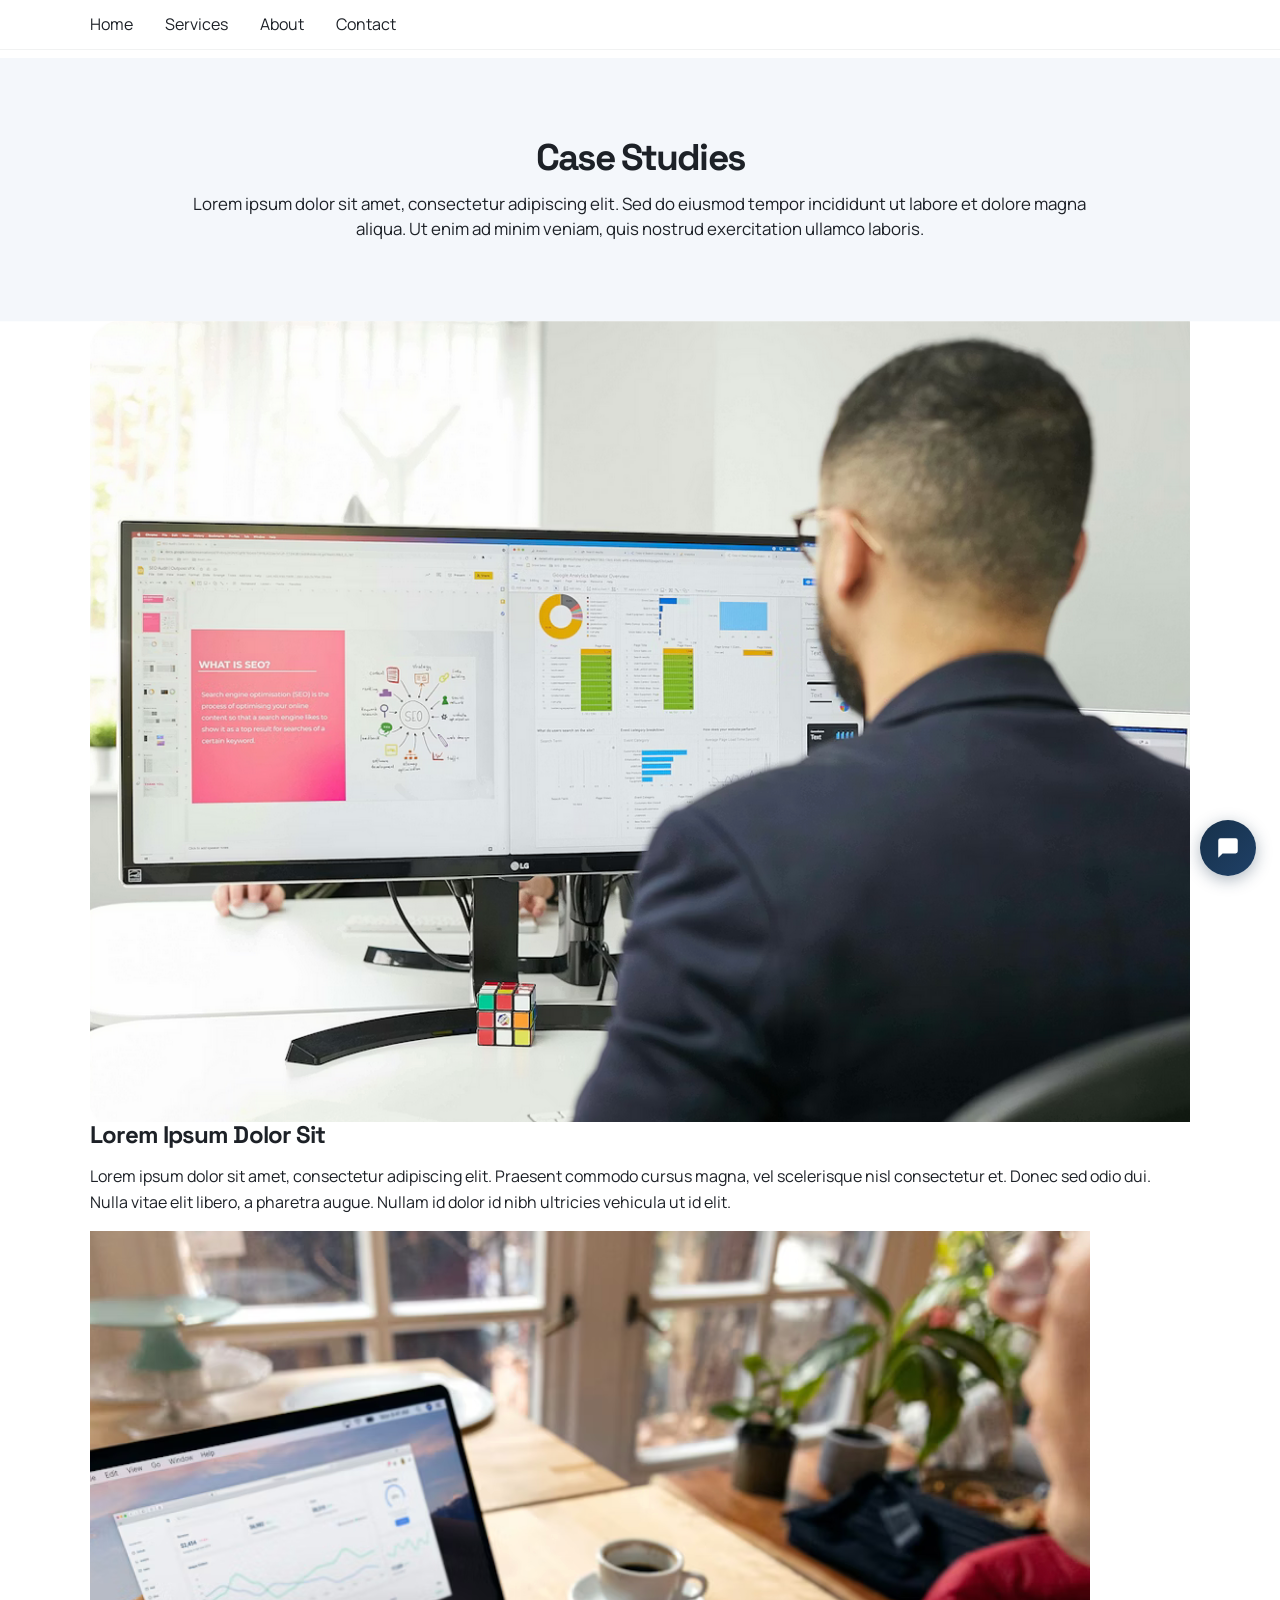
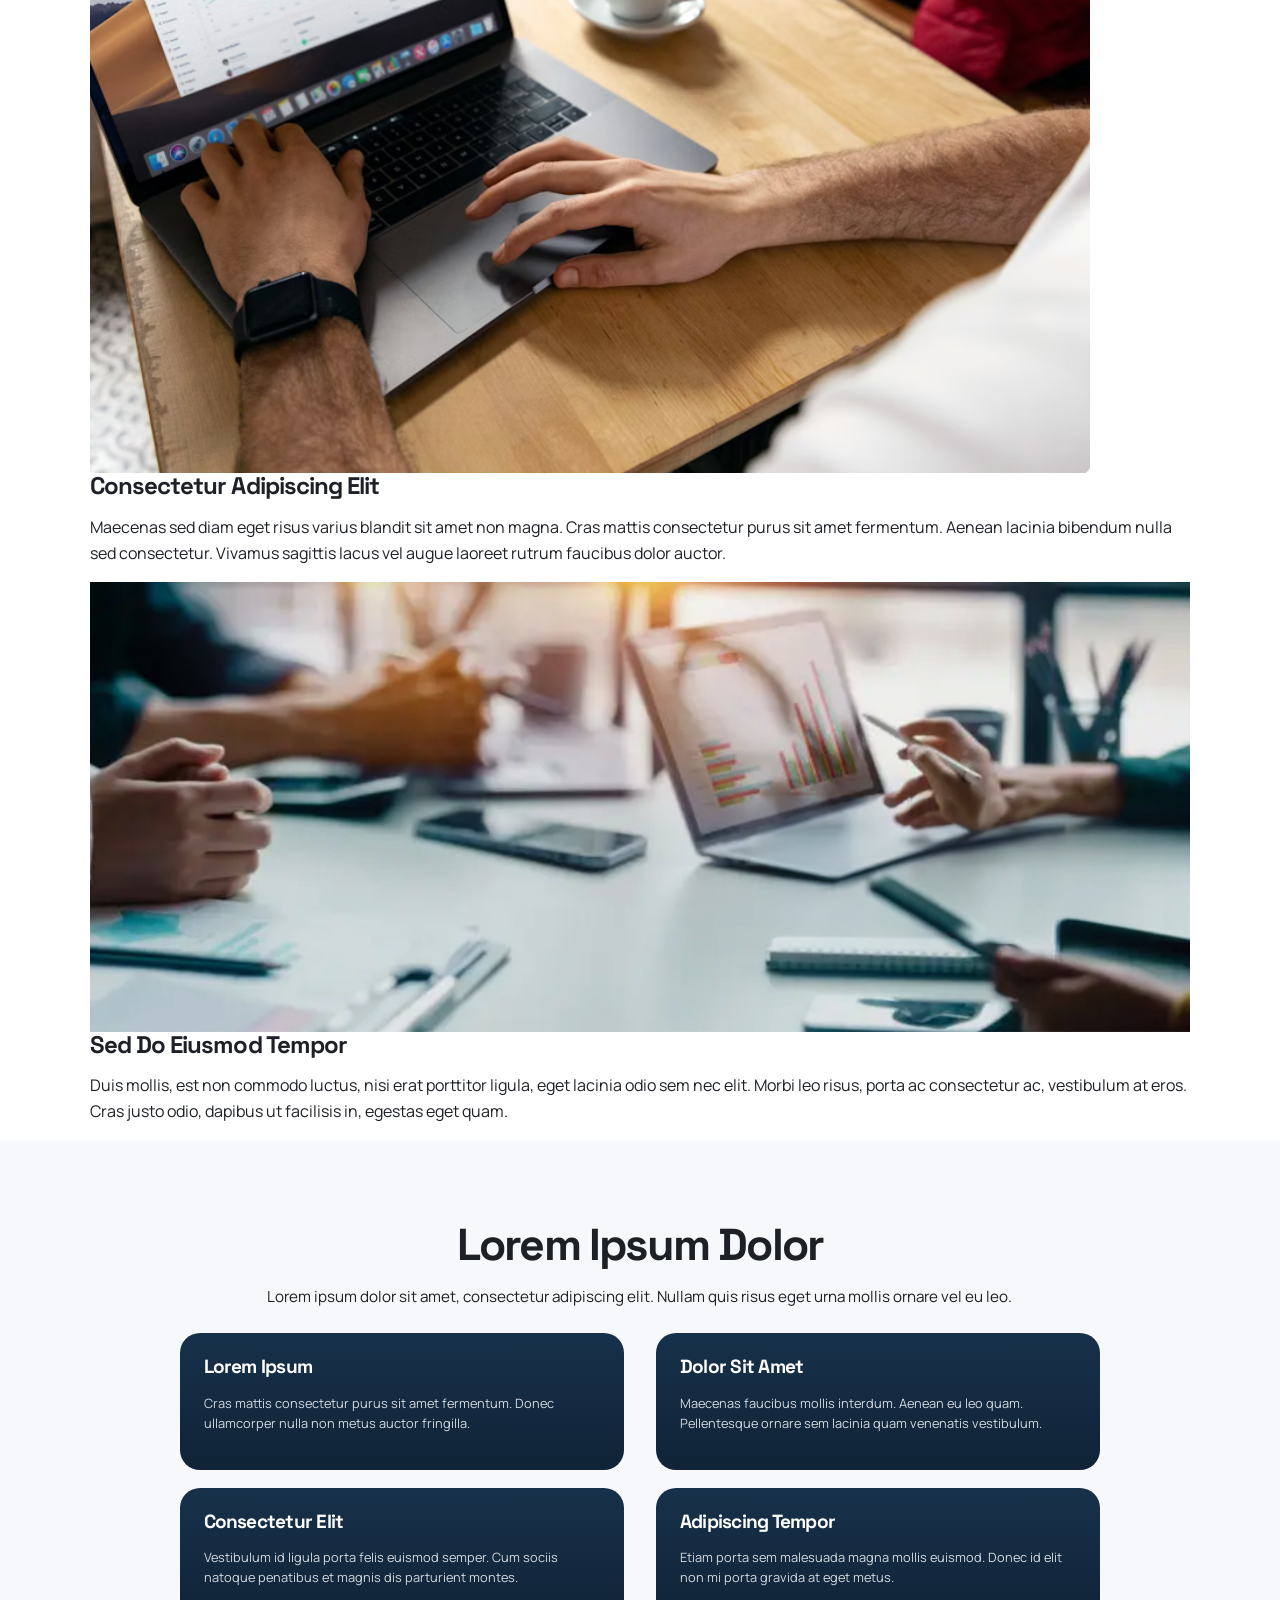
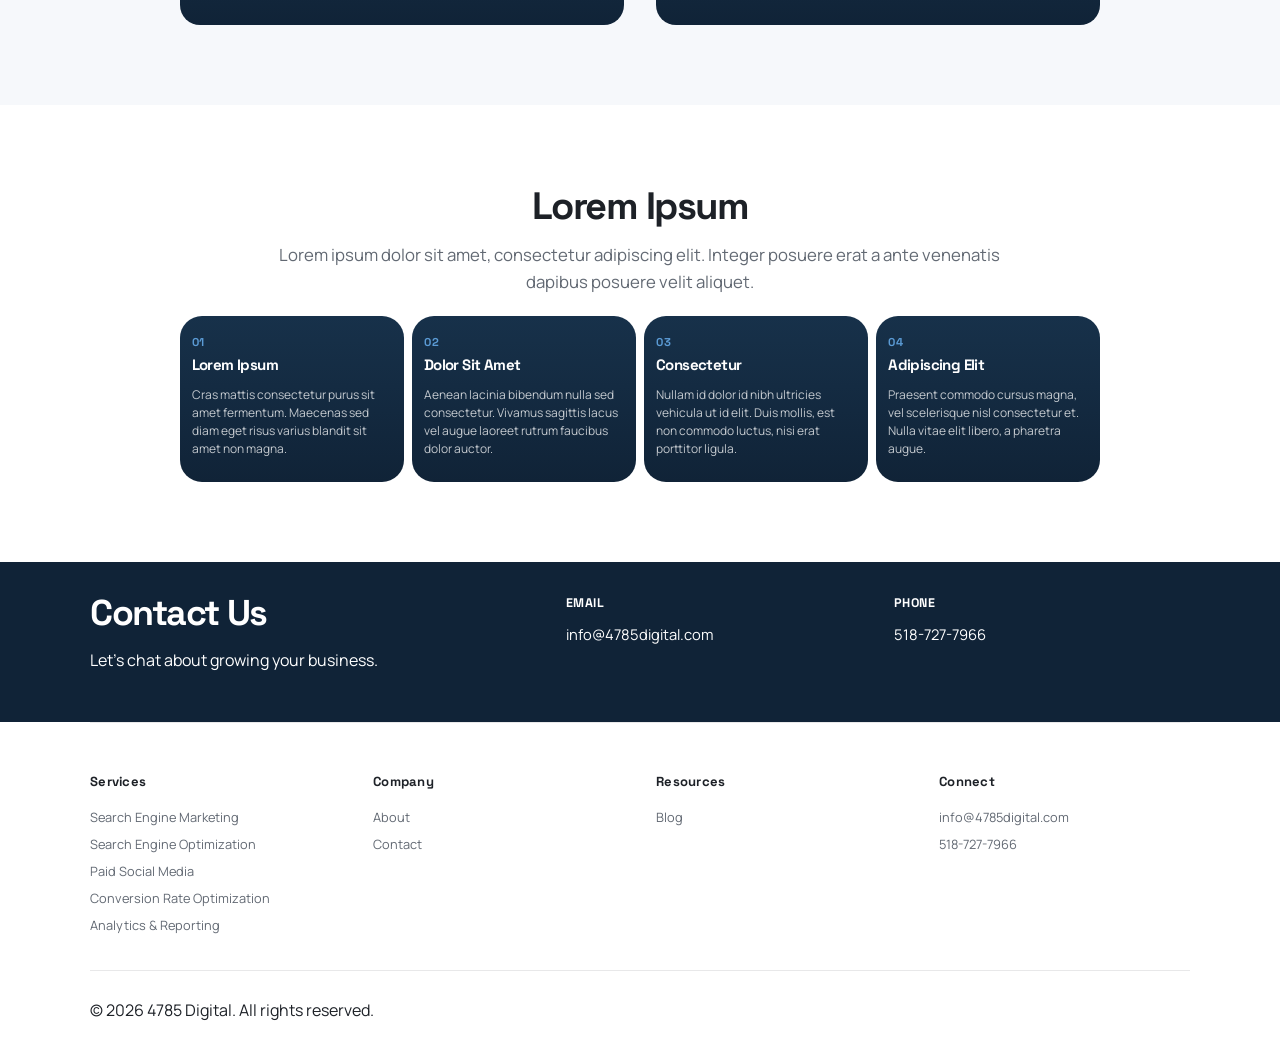
<file: Case-Studies.html>
<!DOCTYPE html>
<html lang="en">
<head>
    <meta charset="UTF-8">
    <meta name="viewport" content="width=device-width, initial-scale=1.0">
    <title>Case Studies | 4785 Digital | Digital Marketing Agency | Albany NY</title>
    <meta name="description" content="Case studies from 4785 Digital showcasing real results in search engine marketing, analytics, and digital growth for clients in Albany, NY and beyond.">
    <link rel="canonical" href="https://www.4785digital.com/Case-Studies">
    <link rel="preconnect" href="https://fonts.googleapis.com">
    <link rel="preconnect" href="https://fonts.gstatic.com" crossorigin>
    <link href="https://fonts.googleapis.com/css2?family=Manrope:wght@400;500;700;800&family=Space+Grotesk:wght@500;700&display=swap" rel="stylesheet">
    <link rel="stylesheet" href="style.css">
    <script async src="https://www.googletagmanager.com/gtag/js?id=G-2GKPFM2FF3"></script>
    <script>
        window.dataLayer = window.dataLayer || [];
        function gtag(){dataLayer.push(arguments);}
        gtag('js', new Date());
        gtag('config', 'G-2GKPFM2FF3');
    </script>
</head>
<body data-page="case-studies">
    <div class="nav-shell">
        <button class="nav-toggle" aria-expanded="false" aria-controls="site-nav">Menu</button>
        <nav id="site-nav" class="site-nav" aria-label="Primary navigation">
            <a href="index.html">Home</a>
            <div class="nav-dropdown">
                <button class="nav-dropdown-toggle" type="button" aria-expanded="false" aria-controls="services-menu">Services</button>
                <div id="services-menu" class="nav-dropdown-menu">
                    <a href="Search-Engine-Marketing.html">Search Engine Marketing</a>
                    <a href="Search-Engine-Optimization.html">Search Engine Optimization</a>
                    <a href="Paid-Social-Media.html">Paid Social Media</a>
                    <a href="Conversion-Rate-Optimization.html">Conversion Rate Optimization</a>
                    <a href="Analytics-Reporting.html">Analytics &amp; Reporting</a>
                </div>
            </div>
            <a href="About.html">About</a>
            <a href="About.html#contact">Contact</a>
        </nav>
    </div>

    <main class="service-detail-page">
        <section class="service-intro reveal">
            <h1>Case Studies</h1>
            <p class="service-intro-copy">
                Lorem ipsum dolor sit amet, consectetur adipiscing elit. Sed do eiusmod tempor incididunt ut labore et dolore magna aliqua. Ut enim ad minim veniam, quis nostrud exercitation ullamco laboris.
            </p>
        </section>

        <section class="service-feature-circles reveal">
            <article class="feature-circle-card reveal reveal-left">
                <div class="feature-circle-media">
                    <img src="Images/Our%20Services.png" alt="Case study illustration">
                </div>
                <div class="feature-circle-copy">
                    <h2>Lorem Ipsum Dolor Sit</h2>
                    <p>
                        Lorem ipsum dolor sit amet, consectetur adipiscing elit. Praesent commodo cursus magna, vel scelerisque nisl consectetur et. Donec sed odio dui. Nulla vitae elit libero, a pharetra augue. Nullam id dolor id nibh ultricies vehicula ut id elit.
                    </p>
                </div>
            </article>

            <article class="feature-circle-card reveal">
                <div class="feature-circle-media">
                    <img src="Images/Driven%20By%20Data.png" alt="Case study illustration">
                </div>
                <div class="feature-circle-copy">
                    <h2>Consectetur Adipiscing Elit</h2>
                    <p>
                        Maecenas sed diam eget risus varius blandit sit amet non magna. Cras mattis consectetur purus sit amet fermentum. Aenean lacinia bibendum nulla sed consectetur. Vivamus sagittis lacus vel augue laoreet rutrum faucibus dolor auctor.
                    </p>
                </div>
            </article>

            <article class="feature-circle-card reveal reveal-right">
                <div class="feature-circle-media">
                    <img src="Images/About%20Us.png" alt="Case study illustration">
                </div>
                <div class="feature-circle-copy">
                    <h2>Sed Do Eiusmod Tempor</h2>
                    <p>
                        Duis mollis, est non commodo luctus, nisi erat porttitor ligula, eget lacinia odio sem nec elit. Morbi leo risus, porta ac consectetur ac, vestibulum at eros. Cras justo odio, dapibus ut facilisis in, egestas eget quam.
                    </p>
                </div>
            </article>
        </section>

        <section class="service-offer section">
            <div class="service-offer-heading reveal">
                <h2>Lorem Ipsum Dolor</h2>
                <p class="lede">
                    Lorem ipsum dolor sit amet, consectetur adipiscing elit. Nullam quis risus eget urna mollis ornare vel eu leo.
                </p>
            </div>
            <div class="service-offer-grid">
                <article class="offer-item reveal">
                    <h3>Lorem Ipsum</h3>
                    <p>Cras mattis consectetur purus sit amet fermentum. Donec ullamcorper nulla non metus auctor fringilla.</p>
                </article>
                <article class="offer-item reveal">
                    <h3>Dolor Sit Amet</h3>
                    <p>Maecenas faucibus mollis interdum. Aenean eu leo quam. Pellentesque ornare sem lacinia quam venenatis vestibulum.</p>
                </article>
                <article class="offer-item reveal">
                    <h3>Consectetur Elit</h3>
                    <p>Vestibulum id ligula porta felis euismod semper. Cum sociis natoque penatibus et magnis dis parturient montes.</p>
                </article>
                <article class="offer-item reveal">
                    <h3>Adipiscing Tempor</h3>
                    <p>Etiam porta sem malesuada magna mollis euismod. Donec id elit non mi porta gravida at eget metus.</p>
                </article>
            </div>
        </section>

        <section class="section process-section">
            <div class="process-heading reveal">
                <h2>Lorem Ipsum</h2>
                <p class="lede">
                    Lorem ipsum dolor sit amet, consectetur adipiscing elit. Integer posuere erat a ante venenatis dapibus posuere velit aliquet.
                </p>
            </div>
            <div class="process-grid">
                <article class="process-step reveal">
                    <span>01</span>
                    <h3>Lorem Ipsum</h3>
                    <p>Cras mattis consectetur purus sit amet fermentum. Maecenas sed diam eget risus varius blandit sit amet non magna.</p>
                </article>
                <article class="process-step reveal">
                    <span>02</span>
                    <h3>Dolor Sit Amet</h3>
                    <p>Aenean lacinia bibendum nulla sed consectetur. Vivamus sagittis lacus vel augue laoreet rutrum faucibus dolor auctor.</p>
                </article>
                <article class="process-step reveal">
                    <span>03</span>
                    <h3>Consectetur</h3>
                    <p>Nullam id dolor id nibh ultricies vehicula ut id elit. Duis mollis, est non commodo luctus, nisi erat porttitor ligula.</p>
                </article>
                <article class="process-step reveal">
                    <span>04</span>
                    <h3>Adipiscing Elit</h3>
                    <p>Praesent commodo cursus magna, vel scelerisque nisl consectetur et. Nulla vitae elit libero, a pharetra augue.</p>
                </article>
            </div>
        </section>

        <section id="contact" class="contact-strip">
            <div class="contact-strip-inner reveal">
                <div class="contact-block">
                    <h2>Contact Us</h2>
                    <p>Let's chat about growing your business.</p>
                </div>
                <div class="contact-detail">
                    <span>Email</span>
                    <a href="mailto:info@4785digital.com">info@4785digital.com</a>
                </div>
                <div class="contact-detail">
                    <span>Phone</span>
                    <a href="tel:5187277966">518-727-7966</a>
                </div>
            </div>
        </section>
    </main>

    <div class="footer-sitemap">
        <div class="footer-sitemap-col">
            <h4>Services</h4>
            <a href="Search-Engine-Marketing.html">Search Engine Marketing</a>
            <a href="Search-Engine-Optimization.html">Search Engine Optimization</a>
            <a href="Paid-Social-Media.html">Paid Social Media</a>
            <a href="Conversion-Rate-Optimization.html">Conversion Rate Optimization</a>
            <a href="Analytics-Reporting.html">Analytics &amp; Reporting</a>
        </div>
        <div class="footer-sitemap-col">
            <h4>Company</h4>
            <a href="About.html">About</a>
            <a href="About.html#contact">Contact</a>
        </div>
        <div class="footer-sitemap-col">
            <h4>Resources</h4>
            <a href="blog/index.html">Blog</a>
        </div>
        <div class="footer-sitemap-col">
            <h4>Connect</h4>
            <a href="mailto:info@4785digital.com">info@4785digital.com</a>
            <a href="tel:5187277966">518-727-7966</a>
        </div>
    </div>
    <footer class="site-footer">
        <p>&copy; 2026 4785 Digital. All rights reserved.</p>
    </footer>

    <script src="main.js"></script>
    <script src="chatbot.js"></script>
</body>
</html>
</file>
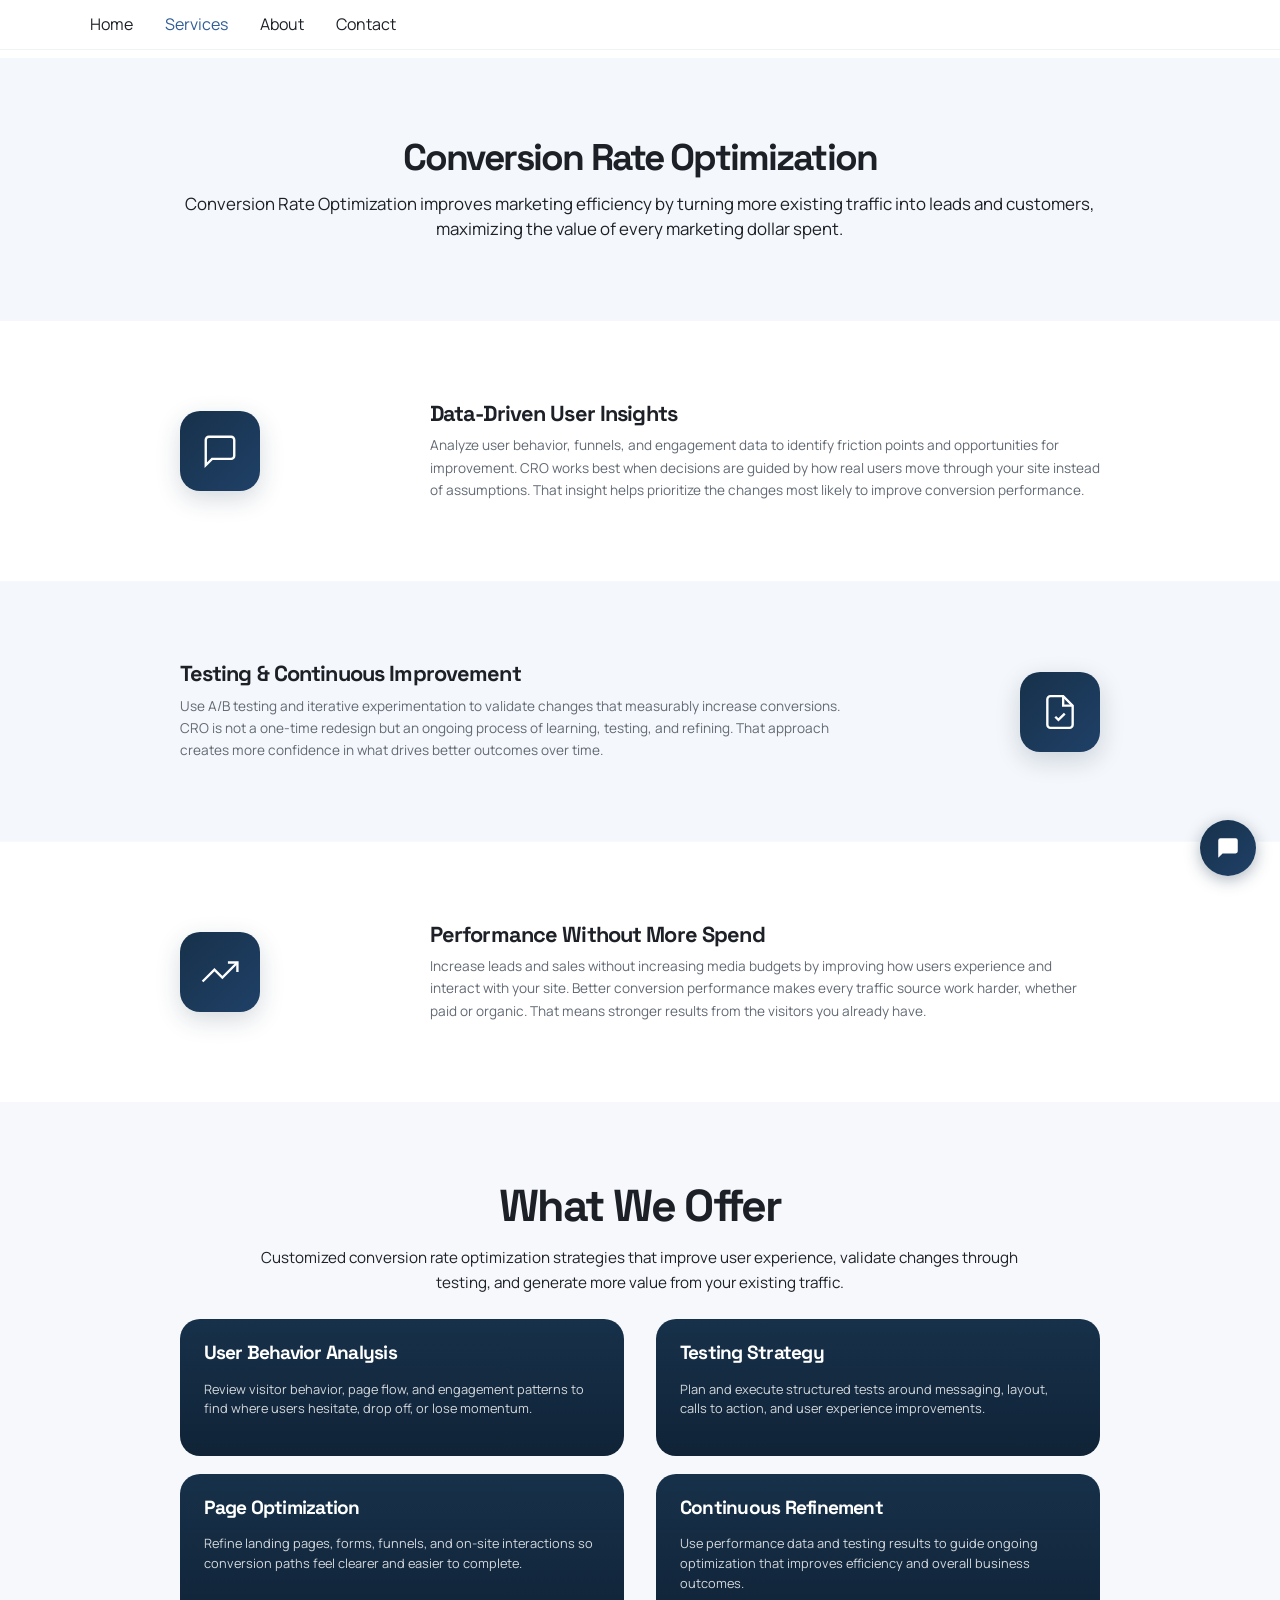
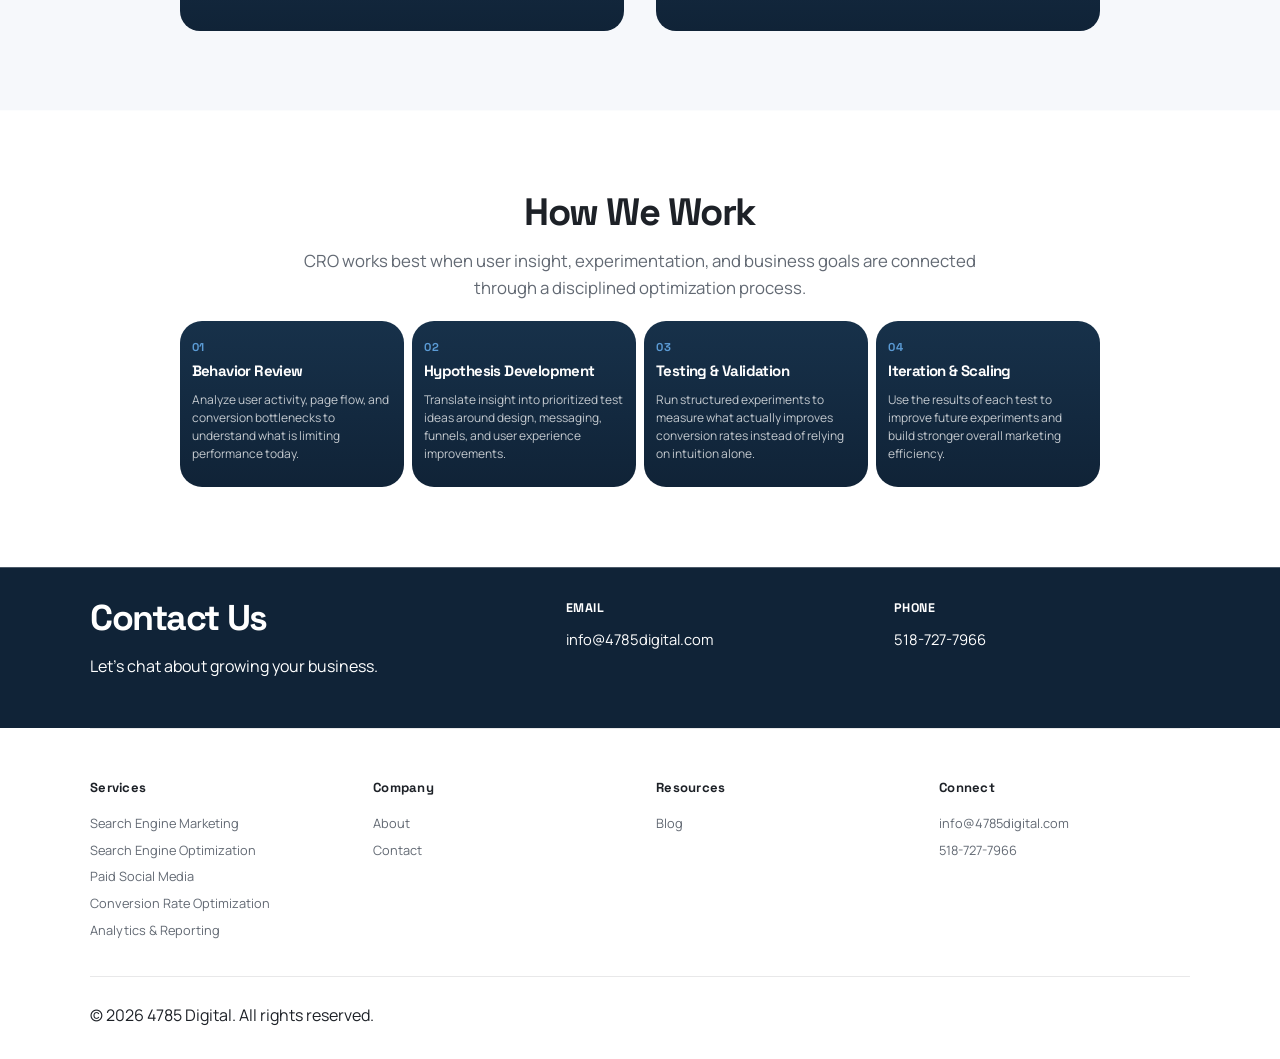
<file: Conversion-Rate-Optimization.html>
<!DOCTYPE html>
<html lang="en">
<head>
    <meta charset="UTF-8">
    <meta name="viewport" content="width=device-width, initial-scale=1.0">
    <title>Conversion Rate Optimization | 4785 Digital | Digital Marketing Agency | Albany NY</title>
    <meta name="description" content="CRO services in Albany, NY. Data-driven user insights, A/B testing, and landing page optimization to increase leads and sales without increasing your ad spend.">
    <link rel="canonical" href="https://www.4785digital.com/Conversion-Rate-Optimization">
    <link rel="preconnect" href="https://fonts.googleapis.com">
    <link rel="preconnect" href="https://fonts.gstatic.com" crossorigin>
    <link href="https://fonts.googleapis.com/css2?family=Manrope:wght@400;500;700;800&family=Space+Grotesk:wght@500;700&display=swap" rel="stylesheet">
    <link rel="stylesheet" href="style.css">
    <script async src="https://www.googletagmanager.com/gtag/js?id=G-2GKPFM2FF3"></script>
    <script>
        window.dataLayer = window.dataLayer || [];
        function gtag(){dataLayer.push(arguments);}
        gtag('js', new Date());
        gtag('config', 'G-2GKPFM2FF3');
    </script>
</head>
<body data-page="cro">
    <div class="nav-shell">
        <button class="nav-toggle" aria-expanded="false" aria-controls="site-nav">Menu</button>
        <nav id="site-nav" class="site-nav" aria-label="Primary navigation">
            <a href="index.html">Home</a>
            <div class="nav-dropdown">
                <button class="nav-dropdown-toggle" type="button" aria-expanded="false" aria-controls="services-menu">Services</button>
                <div id="services-menu" class="nav-dropdown-menu">
                    <a href="Search-Engine-Marketing.html">Search Engine Marketing</a>
                    <a href="Search-Engine-Optimization.html">Search Engine Optimization</a>
                    <a href="Paid-Social-Media.html">Paid Social Media</a>
                    <a href="Conversion-Rate-Optimization.html">Conversion Rate Optimization</a>
                    <a href="Analytics-Reporting.html">Analytics &amp; Reporting</a>
                </div>
            </div>
            <a href="About.html">About</a>
            <a href="About.html#contact">Contact</a>
        </nav>
    </div>

    <main class="service-detail-page">
        <section class="service-intro reveal">
            <h1>Conversion Rate Optimization</h1>
            <p class="service-intro-copy">
                Conversion Rate Optimization improves marketing efficiency by turning more existing traffic into leads and customers, maximizing the value of every marketing dollar spent.
            </p>
        </section>

        <section class="service-features">
            <article class="feature-band reveal reveal-left">
                <div class="feature-band-inner">
                    <div class="feature-icon-wrap">
                        <svg xmlns="http://www.w3.org/2000/svg" viewBox="0 0 24 24"><path d="M21 15a2 2 0 0 1-2 2H7l-4 4V5a2 2 0 0 1 2-2h14a2 2 0 0 1 2 2z"/><path d="M8 10h.01M12 10h.01M16 10h.01"/></svg>
                    </div>
                    <div class="feature-text">
                        <h2>Data-Driven User Insights</h2>
                        <p>Analyze user behavior, funnels, and engagement data to identify friction points and opportunities for improvement. CRO works best when decisions are guided by how real users move through your site instead of assumptions. That insight helps prioritize the changes most likely to improve conversion performance.</p>
                    </div>
                </div>
            </article>

            <article class="feature-band reveal reveal-right">
                <div class="feature-band-inner">
                    <div class="feature-icon-wrap">
                        <svg xmlns="http://www.w3.org/2000/svg" viewBox="0 0 24 24"><path d="M14 2H6a2 2 0 0 0-2 2v16a2 2 0 0 0 2 2h12a2 2 0 0 0 2-2V8z"/><path d="M14 2v6h6M9 15l2 2 4-4"/></svg>
                    </div>
                    <div class="feature-text">
                        <h2>Testing &amp; Continuous Improvement</h2>
                        <p>Use A/B testing and iterative experimentation to validate changes that measurably increase conversions. CRO is not a one-time redesign but an ongoing process of learning, testing, and refining. That approach creates more confidence in what drives better outcomes over time.</p>
                    </div>
                </div>
            </article>

            <article class="feature-band reveal reveal-left">
                <div class="feature-band-inner">
                    <div class="feature-icon-wrap">
                        <svg xmlns="http://www.w3.org/2000/svg" viewBox="0 0 24 24"><path d="M23 6l-9.5 9.5-5-5L1 18"/><path d="M17 6h6v6"/></svg>
                    </div>
                    <div class="feature-text">
                        <h2>Performance Without More Spend</h2>
                        <p>Increase leads and sales without increasing media budgets by improving how users experience and interact with your site. Better conversion performance makes every traffic source work harder, whether paid or organic. That means stronger results from the visitors you already have.</p>
                    </div>
                </div>
            </article>
        </section>

        <section class="service-offer section">
            <div class="service-offer-heading reveal">
                <h2>What We Offer</h2>
                <p class="lede">
                    Customized conversion rate optimization strategies that improve user experience, validate changes through testing, and generate more value from your existing traffic.
                </p>
            </div>
            <div class="service-offer-grid">
                <article class="offer-item reveal">
                    <h3>User Behavior Analysis</h3>
                    <p>Review visitor behavior, page flow, and engagement patterns to find where users hesitate, drop off, or lose momentum.</p>
                </article>
                <article class="offer-item reveal">
                    <h3>Testing Strategy</h3>
                    <p>Plan and execute structured tests around messaging, layout, calls to action, and user experience improvements.</p>
                </article>
                <article class="offer-item reveal">
                    <h3>Page Optimization</h3>
                    <p>Refine landing pages, forms, funnels, and on-site interactions so conversion paths feel clearer and easier to complete.</p>
                </article>
                <article class="offer-item reveal">
                    <h3>Continuous Refinement</h3>
                    <p>Use performance data and testing results to guide ongoing optimization that improves efficiency and overall business outcomes.</p>
                </article>
            </div>
        </section>

        <section class="section process-section">
            <div class="process-heading reveal">
                <h2>How We Work</h2>
                <p class="lede">
                    CRO works best when user insight, experimentation, and business goals are connected through a disciplined optimization process.
                </p>
            </div>
            <div class="process-grid">
                <article class="process-step reveal">
                    <span>01</span>
                    <h3>Behavior Review</h3>
                    <p>Analyze user activity, page flow, and conversion bottlenecks to understand what is limiting performance today.</p>
                </article>
                <article class="process-step reveal">
                    <span>02</span>
                    <h3>Hypothesis Development</h3>
                    <p>Translate insight into prioritized test ideas around design, messaging, funnels, and user experience improvements.</p>
                </article>
                <article class="process-step reveal">
                    <span>03</span>
                    <h3>Testing &amp; Validation</h3>
                    <p>Run structured experiments to measure what actually improves conversion rates instead of relying on intuition alone.</p>
                </article>
                <article class="process-step reveal">
                    <span>04</span>
                    <h3>Iteration &amp; Scaling</h3>
                    <p>Use the results of each test to improve future experiments and build stronger overall marketing efficiency.</p>
                </article>
            </div>
        </section>

        <section id="contact" class="contact-strip">
            <div class="contact-strip-inner reveal">
                <div class="contact-block">
                    <h2>Contact Us</h2>
                    <p>Let's chat about growing your business.</p>
                </div>
                <div class="contact-detail">
                    <span>Email</span>
                    <a href="mailto:info@4785digital.com">info@4785digital.com</a>
                </div>
                <div class="contact-detail">
                    <span>Phone</span>
                    <a href="tel:5187277966">518-727-7966</a>
                </div>
            </div>
        </section>
    </main>

    <div class="footer-sitemap">
        <div class="footer-sitemap-col">
            <h4>Services</h4>
            <a href="Search-Engine-Marketing.html">Search Engine Marketing</a>
            <a href="Search-Engine-Optimization.html">Search Engine Optimization</a>
            <a href="Paid-Social-Media.html">Paid Social Media</a>
            <a href="Conversion-Rate-Optimization.html">Conversion Rate Optimization</a>
            <a href="Analytics-Reporting.html">Analytics &amp; Reporting</a>
        </div>
        <div class="footer-sitemap-col">
            <h4>Company</h4>
            <a href="About.html">About</a>
            <a href="About.html#contact">Contact</a>
        </div>
        <div class="footer-sitemap-col">
            <h4>Resources</h4>
            <a href="blog/index.html">Blog</a>
        </div>
        <div class="footer-sitemap-col">
            <h4>Connect</h4>
            <a href="mailto:info@4785digital.com">info@4785digital.com</a>
            <a href="tel:5187277966">518-727-7966</a>
        </div>
    </div>
    <footer class="site-footer">
        <p>&copy; 2026 4785 Digital. All rights reserved.</p>
    </footer>

    <script src="main.js"></script>
    <script src="chatbot.js"></script>
</body>
</html>
</file>
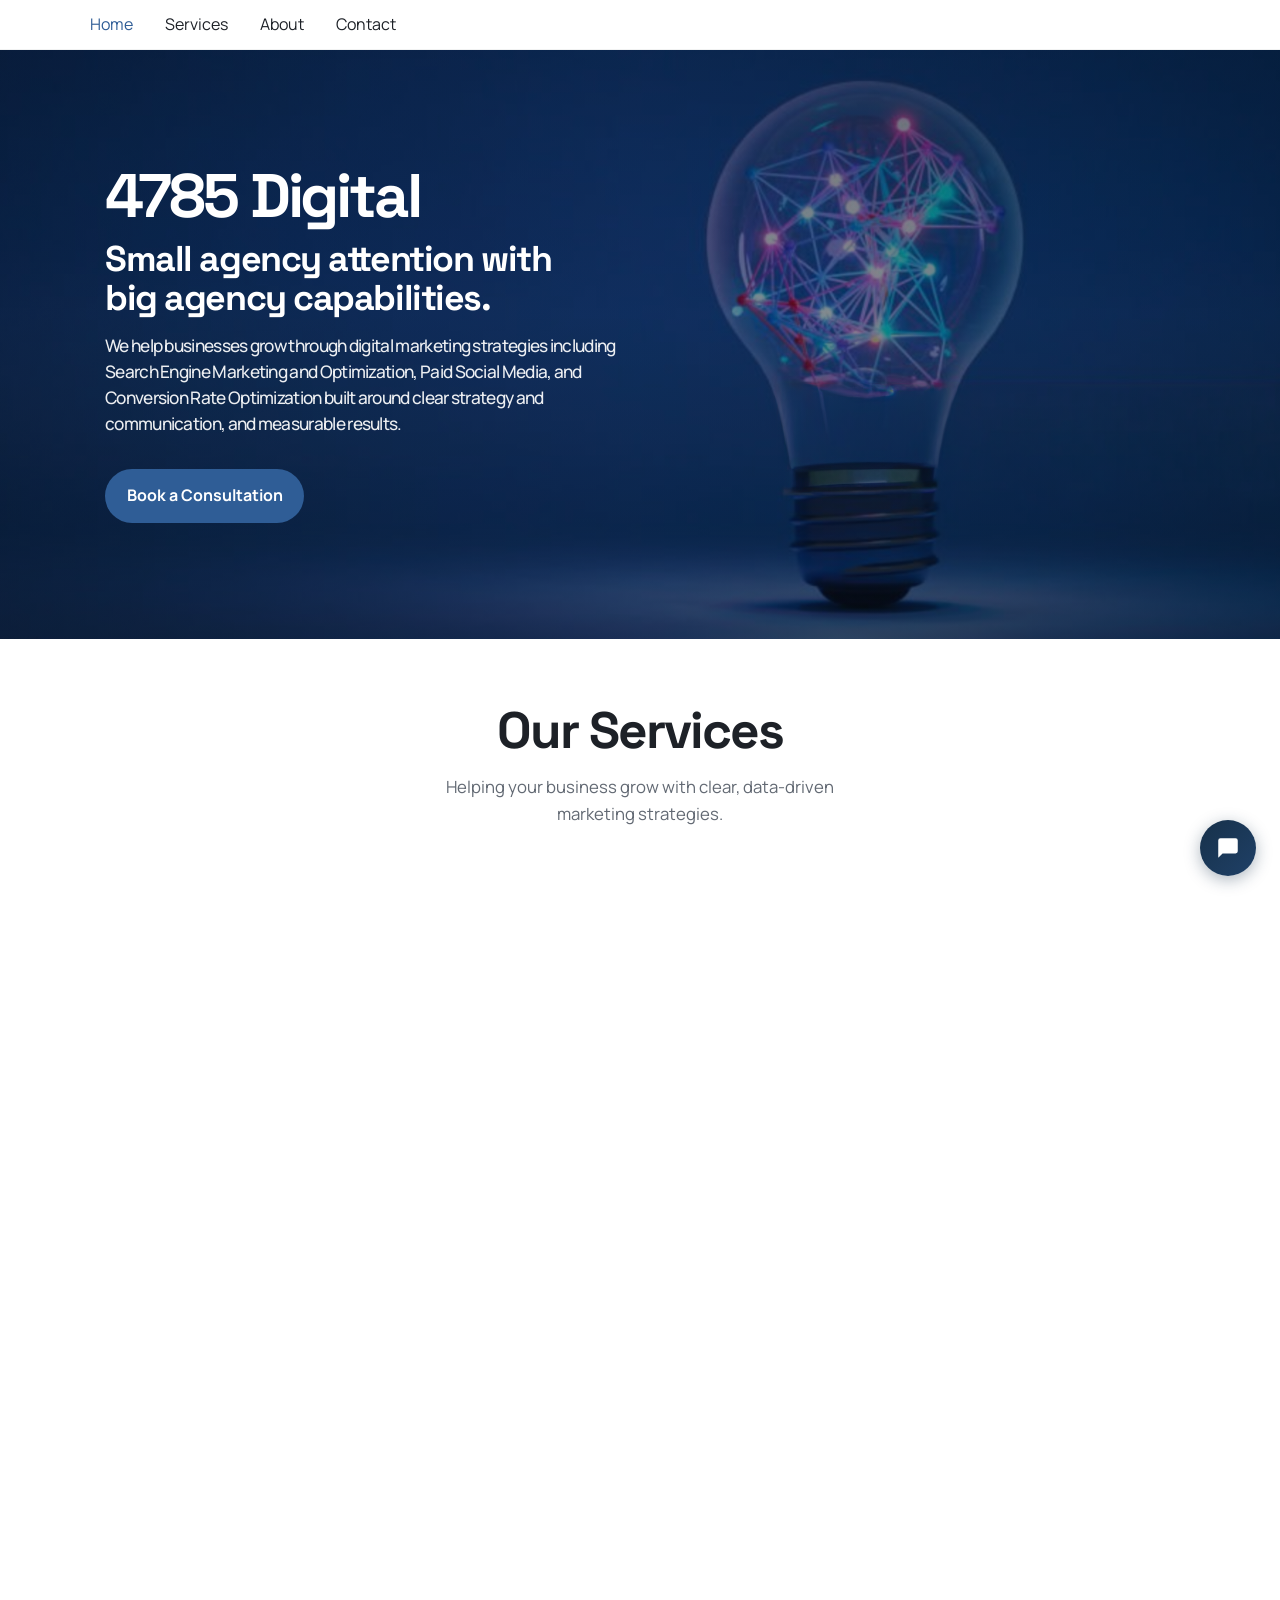
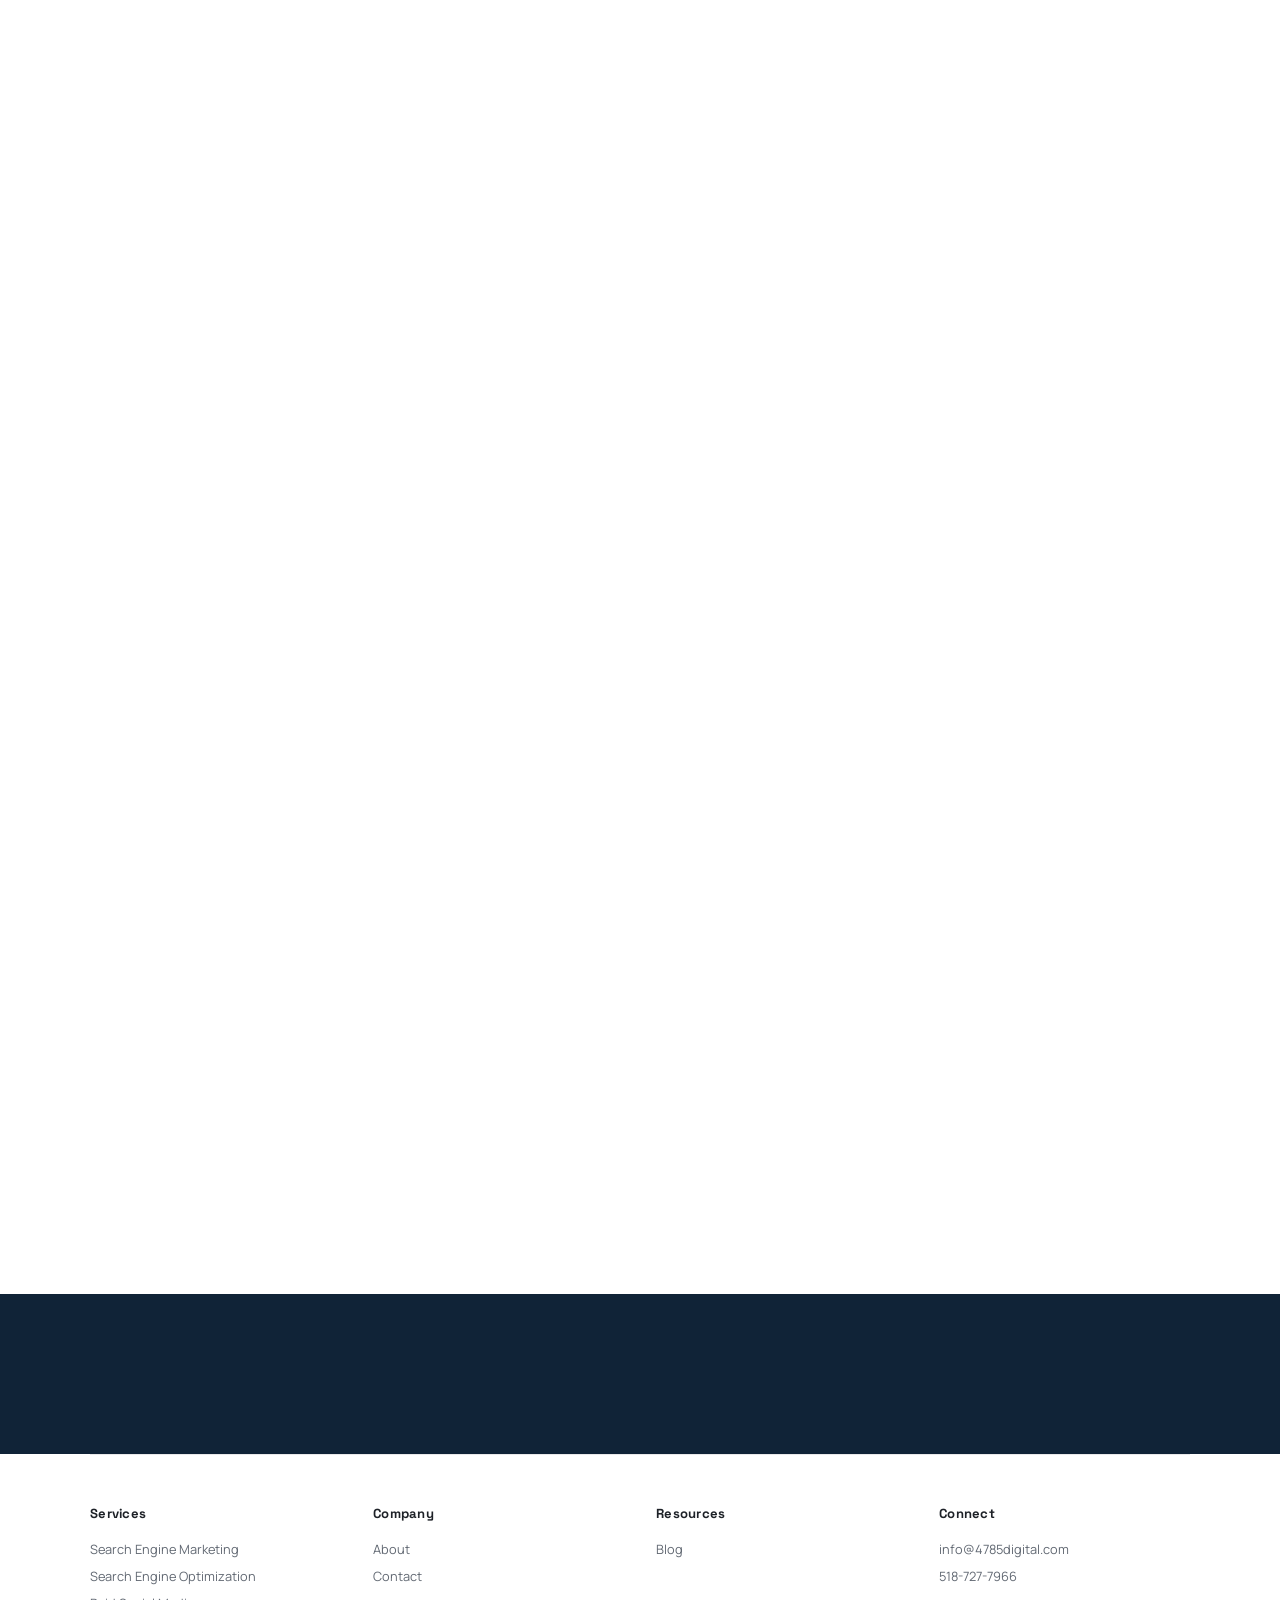
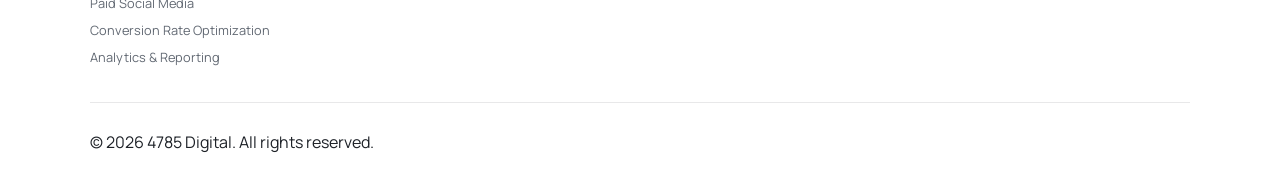
<file: home.html>
<!DOCTYPE html>
<html lang="en">
<head>
    <meta charset="UTF-8">
    <meta http-equiv="refresh" content="0; url=index.html">
    <meta name="viewport" content="width=device-width, initial-scale=1.0">
    <title>4785 Digital</title>
    <link rel="canonical" href="https://www.4785digital.com/">
</head>
<body>
    <p>Redirecting to <a href="index.html">4785 Digital</a>...</p>
</body>
</html>
</file>
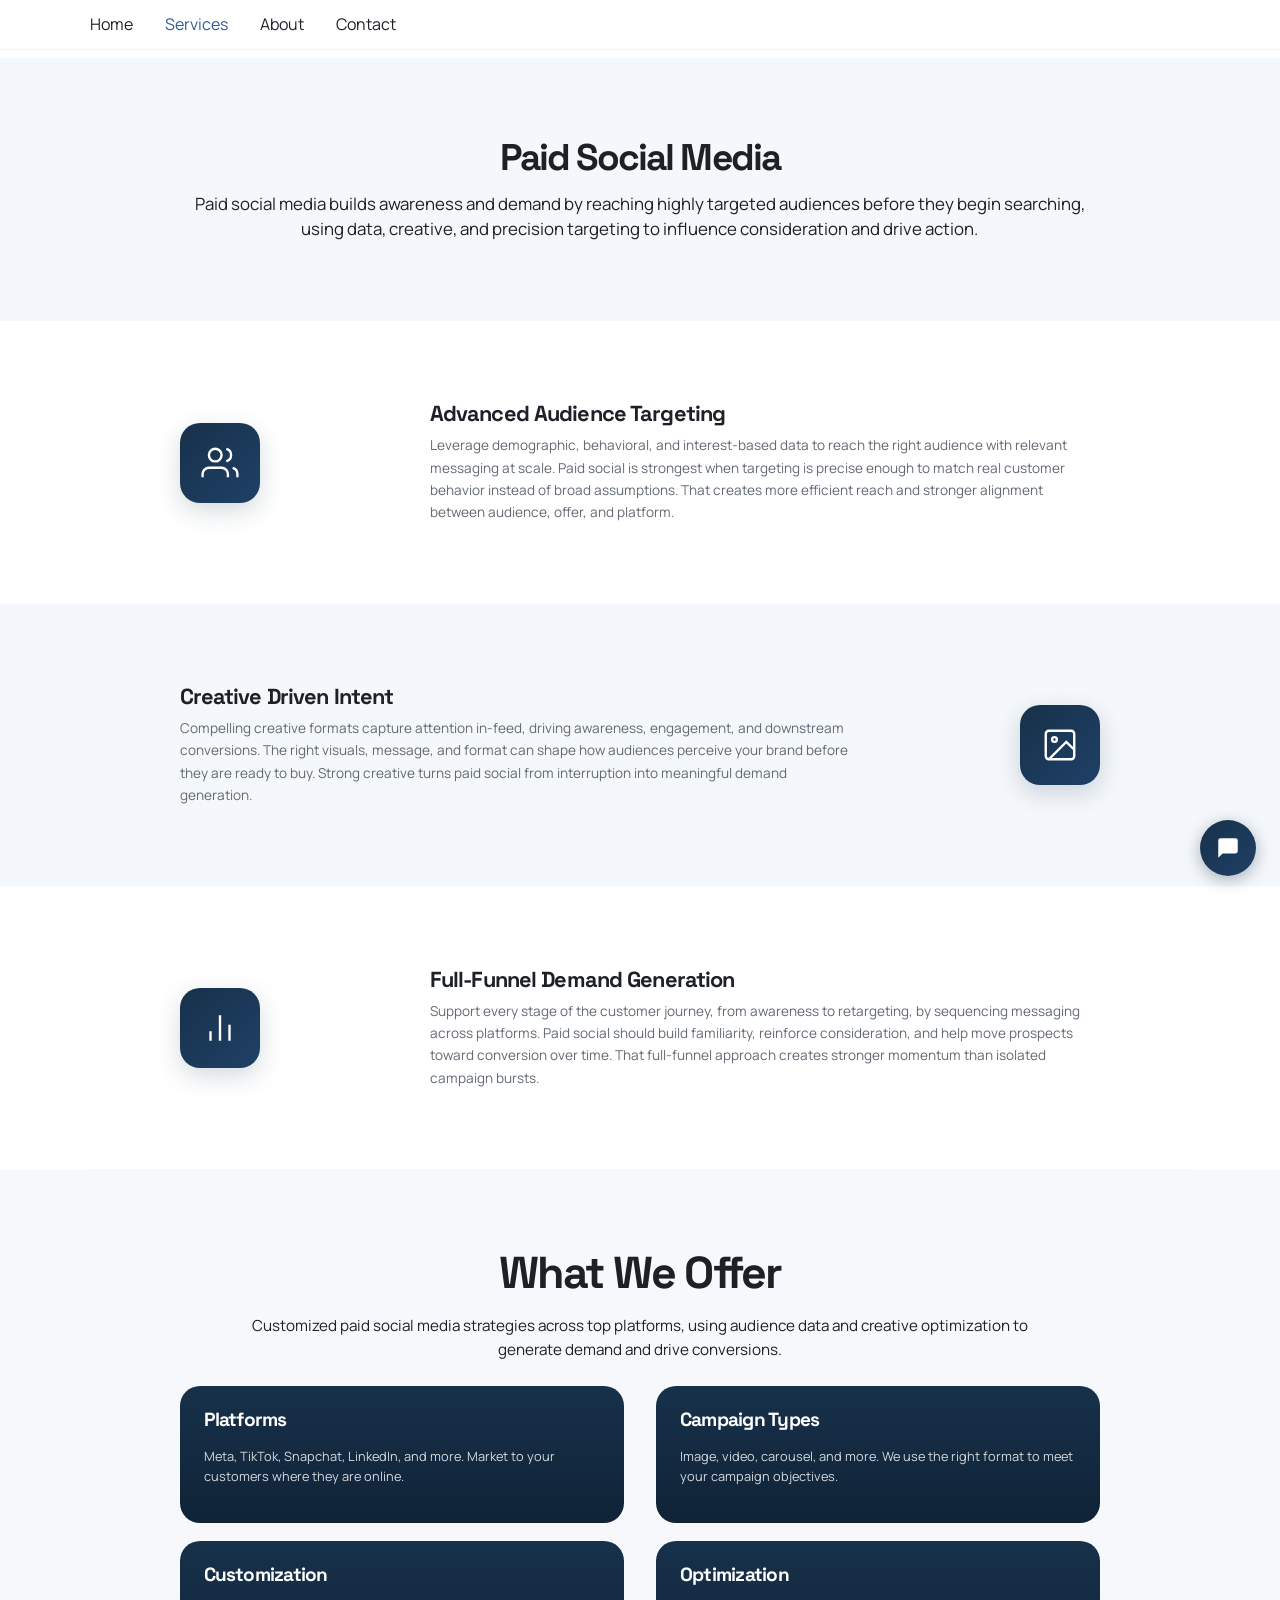
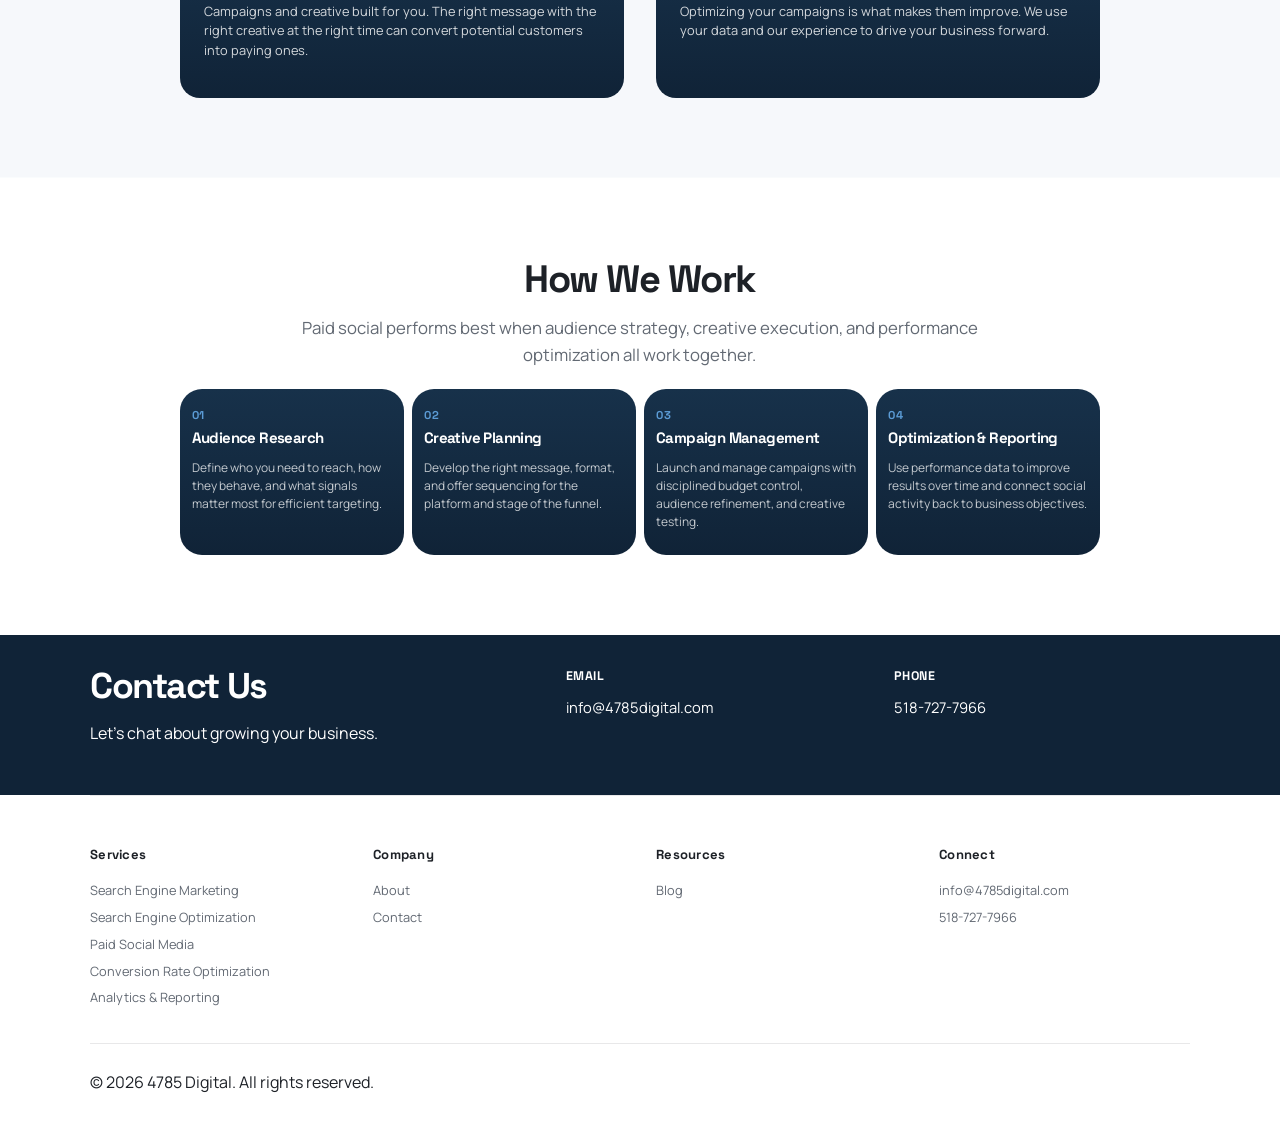
<file: Paid-Social-Media.html>
<!DOCTYPE html>
<html lang="en">
<head>
    <meta charset="UTF-8">
    <meta name="viewport" content="width=device-width, initial-scale=1.0">
    <title>Paid Social Media | 4785 Digital | Digital Marketing Agency | Albany NY</title>
    <meta name="description" content="Paid social media advertising in Albany, NY. Meta, TikTok, LinkedIn, and Snapchat campaigns with advanced audience targeting, creative strategy, and full-funnel demand generation.">
    <link rel="canonical" href="https://www.4785digital.com/Paid-Social-Media">
    <link rel="preconnect" href="https://fonts.googleapis.com">
    <link rel="preconnect" href="https://fonts.gstatic.com" crossorigin>
    <link href="https://fonts.googleapis.com/css2?family=Manrope:wght@400;500;700;800&family=Space+Grotesk:wght@500;700&display=swap" rel="stylesheet">
    <link rel="stylesheet" href="style.css">
    <script async src="https://www.googletagmanager.com/gtag/js?id=G-2GKPFM2FF3"></script>
    <script>
        window.dataLayer = window.dataLayer || [];
        function gtag(){dataLayer.push(arguments);}
        gtag('js', new Date());
        gtag('config', 'G-2GKPFM2FF3');
    </script>
</head>
<body data-page="paid-social">
    <div class="nav-shell">
        <button class="nav-toggle" aria-expanded="false" aria-controls="site-nav">Menu</button>
        <nav id="site-nav" class="site-nav" aria-label="Primary navigation">
            <a href="index.html">Home</a>
            <div class="nav-dropdown">
                <button class="nav-dropdown-toggle" type="button" aria-expanded="false" aria-controls="services-menu">Services</button>
                <div id="services-menu" class="nav-dropdown-menu">
                    <a href="Search-Engine-Marketing.html">Search Engine Marketing</a>
                    <a href="Search-Engine-Optimization.html">Search Engine Optimization</a>
                    <a href="Paid-Social-Media.html">Paid Social Media</a>
                    <a href="Conversion-Rate-Optimization.html">Conversion Rate Optimization</a>
                    <a href="Analytics-Reporting.html">Analytics &amp; Reporting</a>
                </div>
            </div>
            <a href="About.html">About</a>
            <a href="About.html#contact">Contact</a>
        </nav>
    </div>

    <main class="service-detail-page">
        <section class="service-intro reveal">
            <h1>Paid Social Media</h1>
            <p class="service-intro-copy">
                Paid social media builds awareness and demand by reaching highly targeted audiences before they begin searching, using data, creative, and precision targeting to influence consideration and drive action.
            </p>
        </section>

        <section class="service-features">
            <article class="feature-band reveal reveal-left">
                <div class="feature-band-inner">
                    <div class="feature-icon-wrap">
                        <svg xmlns="http://www.w3.org/2000/svg" viewBox="0 0 24 24"><path d="M17 21v-2a4 4 0 0 0-4-4H5a4 4 0 0 0-4 4v2"/><circle cx="9" cy="7" r="4"/><path d="M23 21v-2a4 4 0 0 0-3-3.87M16 3.13a4 4 0 0 1 0 7.75"/></svg>
                    </div>
                    <div class="feature-text">
                        <h2>Advanced Audience Targeting</h2>
                        <p>Leverage demographic, behavioral, and interest-based data to reach the right audience with relevant messaging at scale. Paid social is strongest when targeting is precise enough to match real customer behavior instead of broad assumptions. That creates more efficient reach and stronger alignment between audience, offer, and platform.</p>
                    </div>
                </div>
            </article>

            <article class="feature-band reveal reveal-right">
                <div class="feature-band-inner">
                    <div class="feature-icon-wrap">
                        <svg xmlns="http://www.w3.org/2000/svg" viewBox="0 0 24 24"><rect x="3" y="3" width="18" height="18" rx="2" ry="2"/><circle cx="8.5" cy="8.5" r="1.5"/><path d="M21 15l-5-5L5 21"/></svg>
                    </div>
                    <div class="feature-text">
                        <h2>Creative Driven Intent</h2>
                        <p>Compelling creative formats capture attention in-feed, driving awareness, engagement, and downstream conversions. The right visuals, message, and format can shape how audiences perceive your brand before they are ready to buy. Strong creative turns paid social from interruption into meaningful demand generation.</p>
                    </div>
                </div>
            </article>

            <article class="feature-band reveal reveal-left">
                <div class="feature-band-inner">
                    <div class="feature-icon-wrap">
                        <svg xmlns="http://www.w3.org/2000/svg" viewBox="0 0 24 24"><path d="M18 20V10M12 20V4M6 20v-6"/></svg>
                    </div>
                    <div class="feature-text">
                        <h2>Full-Funnel Demand Generation</h2>
                        <p>Support every stage of the customer journey, from awareness to retargeting, by sequencing messaging across platforms. Paid social should build familiarity, reinforce consideration, and help move prospects toward conversion over time. That full-funnel approach creates stronger momentum than isolated campaign bursts.</p>
                    </div>
                </div>
            </article>
        </section>

        <section class="service-offer section">
            <div class="service-offer-heading reveal">
                <h2>What We Offer</h2>
                <p class="lede">
                    Customized paid social media strategies across top platforms, using audience data and creative optimization to generate demand and drive conversions.
                </p>
            </div>
            <div class="service-offer-grid">
                <article class="offer-item reveal">
                    <h3>Platforms</h3>
                    <p>Meta, TikTok, Snapchat, LinkedIn, and more. Market to your customers where they are online.</p>
                </article>
                <article class="offer-item reveal">
                    <h3>Campaign Types</h3>
                    <p>Image, video, carousel, and more. We use the right format to meet your campaign objectives.</p>
                </article>
                <article class="offer-item reveal">
                    <h3>Customization</h3>
                    <p>Campaigns and creative built for you. The right message with the right creative at the right time can convert potential customers into paying ones.</p>
                </article>
                <article class="offer-item reveal">
                    <h3>Optimization</h3>
                    <p>Optimizing your campaigns is what makes them improve. We use your data and our experience to drive your business forward.</p>
                </article>
            </div>
        </section>

        <section class="section process-section">
            <div class="process-heading reveal">
                <h2>How We Work</h2>
                <p class="lede">
                    Paid social performs best when audience strategy, creative execution, and performance optimization all work together.
                </p>
            </div>
            <div class="process-grid">
                <article class="process-step reveal">
                    <span>01</span>
                    <h3>Audience Research</h3>
                    <p>Define who you need to reach, how they behave, and what signals matter most for efficient targeting.</p>
                </article>
                <article class="process-step reveal">
                    <span>02</span>
                    <h3>Creative Planning</h3>
                    <p>Develop the right message, format, and offer sequencing for the platform and stage of the funnel.</p>
                </article>
                <article class="process-step reveal">
                    <span>03</span>
                    <h3>Campaign Management</h3>
                    <p>Launch and manage campaigns with disciplined budget control, audience refinement, and creative testing.</p>
                </article>
                <article class="process-step reveal">
                    <span>04</span>
                    <h3>Optimization &amp; Reporting</h3>
                    <p>Use performance data to improve results over time and connect social activity back to business objectives.</p>
                </article>
            </div>
        </section>

        <section id="contact" class="contact-strip">
            <div class="contact-strip-inner reveal">
                <div class="contact-block">
                    <h2>Contact Us</h2>
                    <p>Let's chat about growing your business.</p>
                </div>
                <div class="contact-detail">
                    <span>Email</span>
                    <a href="mailto:info@4785digital.com">info@4785digital.com</a>
                </div>
                <div class="contact-detail">
                    <span>Phone</span>
                    <a href="tel:5187277966">518-727-7966</a>
                </div>
            </div>
        </section>
    </main>

    <div class="footer-sitemap">
        <div class="footer-sitemap-col">
            <h4>Services</h4>
            <a href="Search-Engine-Marketing.html">Search Engine Marketing</a>
            <a href="Search-Engine-Optimization.html">Search Engine Optimization</a>
            <a href="Paid-Social-Media.html">Paid Social Media</a>
            <a href="Conversion-Rate-Optimization.html">Conversion Rate Optimization</a>
            <a href="Analytics-Reporting.html">Analytics &amp; Reporting</a>
        </div>
        <div class="footer-sitemap-col">
            <h4>Company</h4>
            <a href="About.html">About</a>
            <a href="About.html#contact">Contact</a>
        </div>
        <div class="footer-sitemap-col">
            <h4>Resources</h4>
            <a href="blog/index.html">Blog</a>
        </div>
        <div class="footer-sitemap-col">
            <h4>Connect</h4>
            <a href="mailto:info@4785digital.com">info@4785digital.com</a>
            <a href="tel:5187277966">518-727-7966</a>
        </div>
    </div>
    <footer class="site-footer">
        <p>&copy; 2026 4785 Digital. All rights reserved.</p>
    </footer>

    <script src="main.js"></script>
    <script src="chatbot.js"></script>
</body>
</html>
</file>
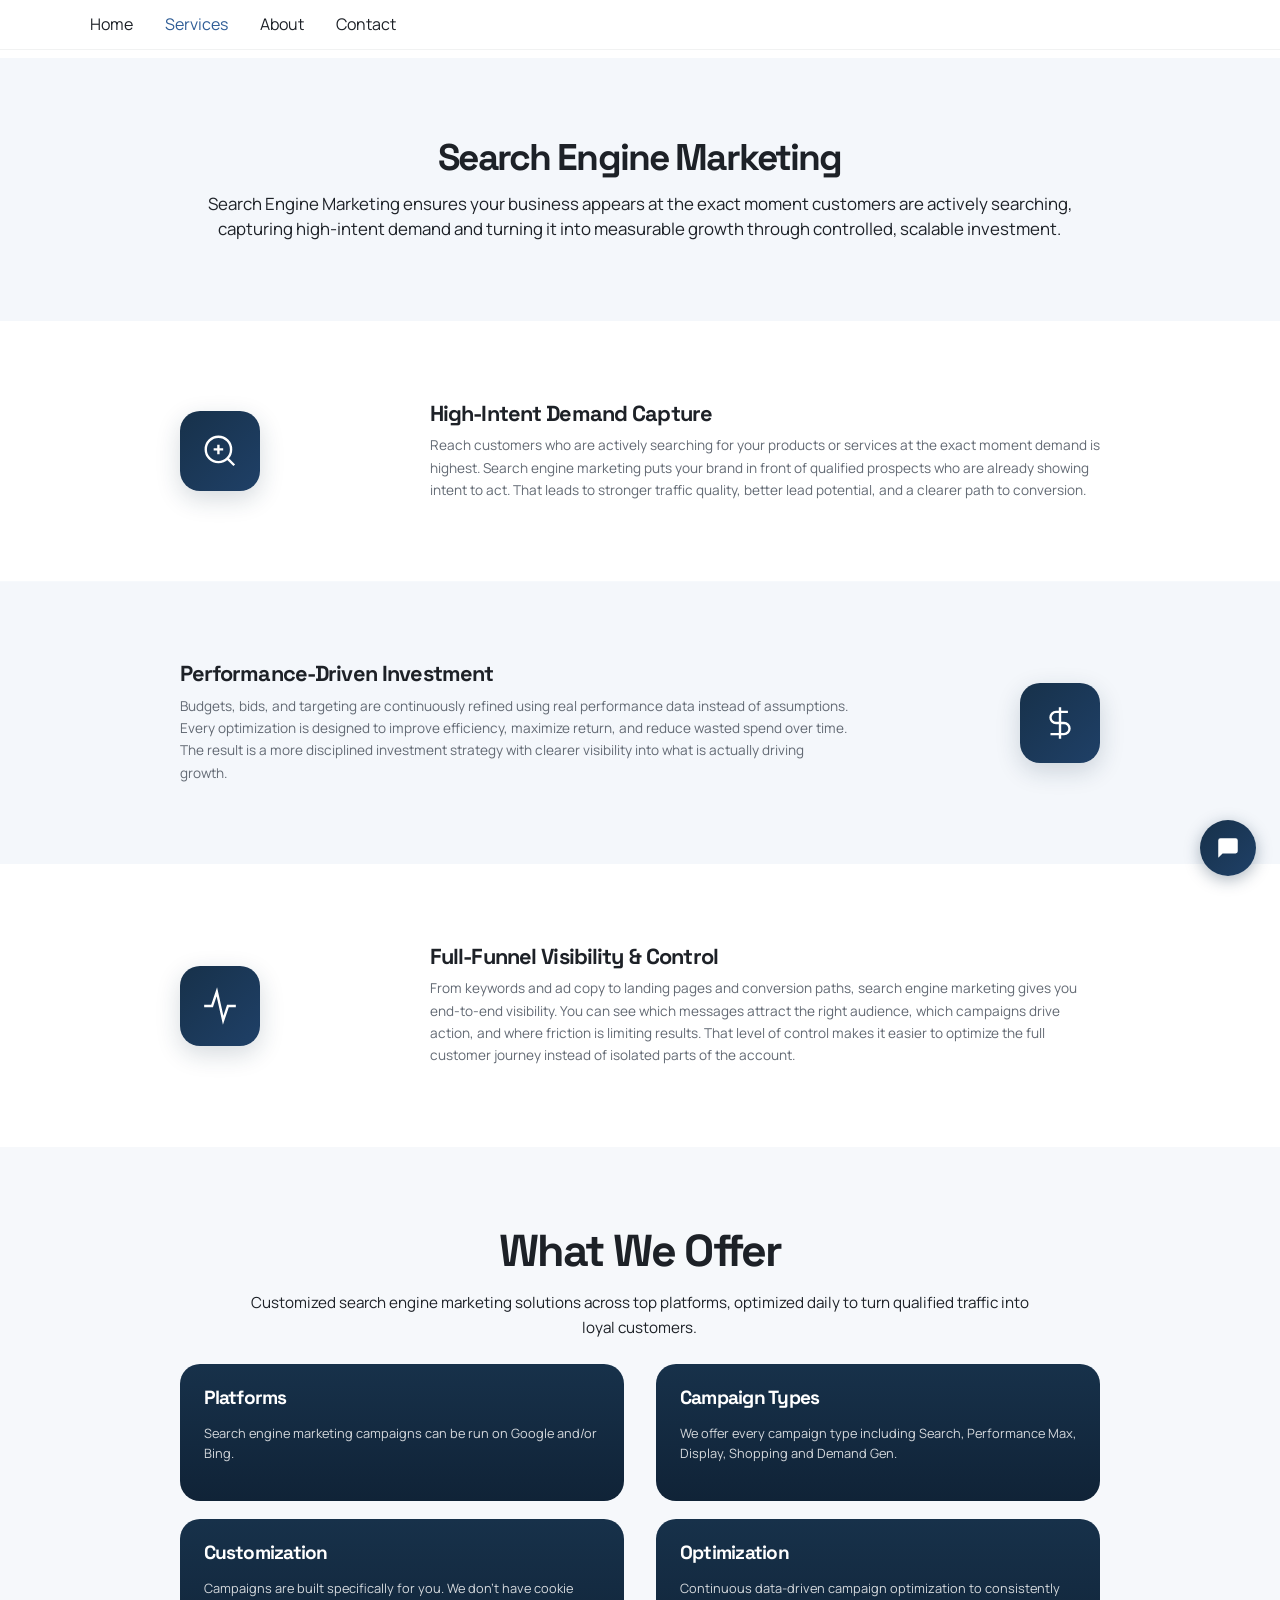
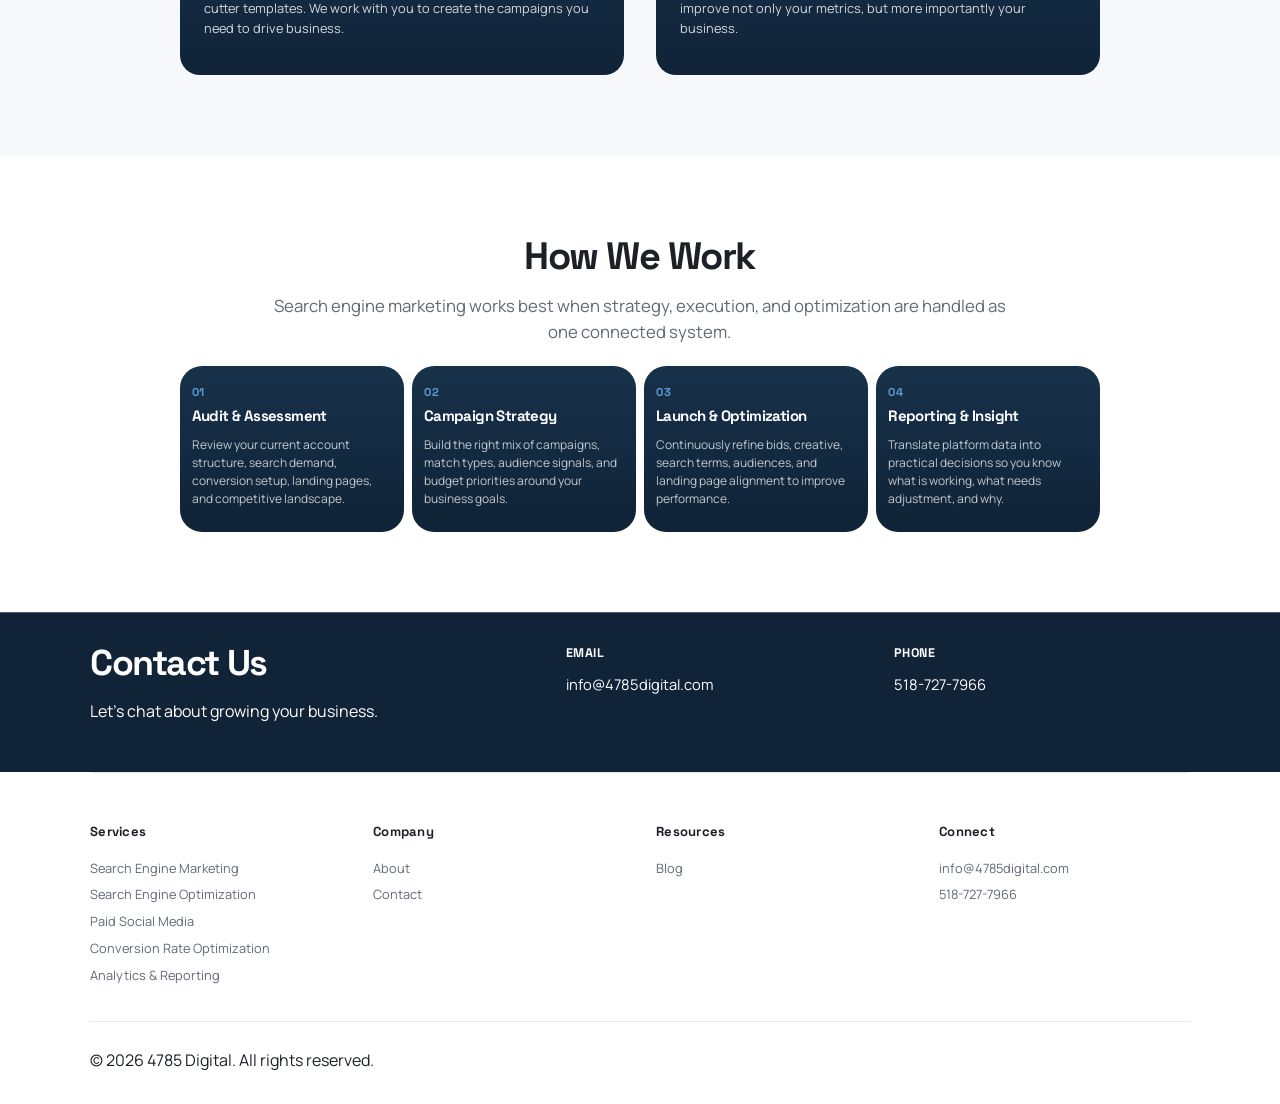
<file: Search-Engine-Marketing.html>
<!DOCTYPE html>
<html lang="en">
<head>
    <meta charset="UTF-8">
    <meta name="viewport" content="width=device-width, initial-scale=1.0">
    <title>Search Engine Marketing | 4785 Digital | Digital Marketing Agency | Albany NY</title>
    <meta name="description" content="Expert search engine marketing services in Albany, NY. Google Ads, Bing Ads, Performance Max, and Shopping campaigns built around high-intent demand capture and measurable ROI.">
    <link rel="canonical" href="https://www.4785digital.com/Search-Engine-Marketing">
    <link rel="preconnect" href="https://fonts.googleapis.com">
    <link rel="preconnect" href="https://fonts.gstatic.com" crossorigin>
    <link href="https://fonts.googleapis.com/css2?family=Manrope:wght@400;500;700;800&family=Space+Grotesk:wght@500;700&display=swap" rel="stylesheet">
    <link rel="stylesheet" href="style.css">
    <script async src="https://www.googletagmanager.com/gtag/js?id=G-2GKPFM2FF3"></script>
    <script>
        window.dataLayer = window.dataLayer || [];
        function gtag(){dataLayer.push(arguments);}
        gtag('js', new Date());
        gtag('config', 'G-2GKPFM2FF3');
    </script>
</head>
<body data-page="sem">
    <div class="nav-shell">
        <button class="nav-toggle" aria-expanded="false" aria-controls="site-nav">Menu</button>
        <nav id="site-nav" class="site-nav" aria-label="Primary navigation">
            <a href="index.html">Home</a>
            <div class="nav-dropdown">
                <button class="nav-dropdown-toggle" type="button" aria-expanded="false" aria-controls="services-menu">Services</button>
                <div id="services-menu" class="nav-dropdown-menu">
                    <a href="Search-Engine-Marketing.html">Search Engine Marketing</a>
                    <a href="Search-Engine-Optimization.html">Search Engine Optimization</a>
                    <a href="Paid-Social-Media.html">Paid Social Media</a>
                    <a href="Conversion-Rate-Optimization.html">Conversion Rate Optimization</a>
                    <a href="Analytics-Reporting.html">Analytics &amp; Reporting</a>
                </div>
            </div>
            <a href="About.html">About</a>
            <a href="About.html#contact">Contact</a>
        </nav>
    </div>

    <main class="service-detail-page">
        <section class="service-intro reveal">
            <h1>Search Engine Marketing</h1>
            <p class="service-intro-copy">
                Search Engine Marketing ensures your business appears at the exact moment customers are actively searching, capturing high-intent demand and turning it into measurable growth through controlled, scalable investment.
            </p>
        </section>

        <section class="service-features">
            <article class="feature-band reveal reveal-left">
                <div class="feature-band-inner">
                    <div class="feature-icon-wrap">
                        <svg xmlns="http://www.w3.org/2000/svg" viewBox="0 0 24 24"><path d="M21 21l-4.35-4.35M11 19a8 8 0 1 0 0-16 8 8 0 0 0 0 16z"/><path d="M11 8v6M8 11h6"/></svg>
                    </div>
                    <div class="feature-text">
                        <h2>High-Intent Demand Capture</h2>
                        <p>Reach customers who are actively searching for your products or services at the exact moment demand is highest. Search engine marketing puts your brand in front of qualified prospects who are already showing intent to act. That leads to stronger traffic quality, better lead potential, and a clearer path to conversion.</p>
                    </div>
                </div>
            </article>

            <article class="feature-band reveal reveal-right">
                <div class="feature-band-inner">
                    <div class="feature-icon-wrap">
                        <svg xmlns="http://www.w3.org/2000/svg" viewBox="0 0 24 24"><path d="M12 2v20M17 5H9.5a3.5 3.5 0 0 0 0 7h5a3.5 3.5 0 0 1 0 7H6"/></svg>
                    </div>
                    <div class="feature-text">
                        <h2>Performance-Driven Investment</h2>
                        <p>Budgets, bids, and targeting are continuously refined using real performance data instead of assumptions. Every optimization is designed to improve efficiency, maximize return, and reduce wasted spend over time. The result is a more disciplined investment strategy with clearer visibility into what is actually driving growth.</p>
                    </div>
                </div>
            </article>

            <article class="feature-band reveal reveal-left">
                <div class="feature-band-inner">
                    <div class="feature-icon-wrap">
                        <svg xmlns="http://www.w3.org/2000/svg" viewBox="0 0 24 24"><path d="M2 12h5l3-9 4 18 3-9h5"/></svg>
                    </div>
                    <div class="feature-text">
                        <h2>Full-Funnel Visibility &amp; Control</h2>
                        <p>From keywords and ad copy to landing pages and conversion paths, search engine marketing gives you end-to-end visibility. You can see which messages attract the right audience, which campaigns drive action, and where friction is limiting results. That level of control makes it easier to optimize the full customer journey instead of isolated parts of the account.</p>
                    </div>
                </div>
            </article>
        </section>

        <section class="service-offer section">
            <div class="service-offer-heading reveal">
                <h2>What We Offer</h2>
                <p class="lede">
                    Customized search engine marketing solutions across top platforms, optimized daily to turn qualified traffic into loyal customers.
                </p>
            </div>
            <div class="service-offer-grid">
                <article class="offer-item reveal">
                    <h3>Platforms</h3>
                    <p>Search engine marketing campaigns can be run on Google and/or Bing.</p>
                </article>
                <article class="offer-item reveal">
                    <h3>Campaign Types</h3>
                    <p>We offer every campaign type including Search, Performance Max, Display, Shopping and Demand Gen.</p>
                </article>
                <article class="offer-item reveal">
                    <h3>Customization</h3>
                    <p>Campaigns are built specifically for you. We don't have cookie cutter templates. We work with you to create the campaigns you need to drive business.</p>
                </article>
                <article class="offer-item reveal">
                    <h3>Optimization</h3>
                    <p>Continuous data-driven campaign optimization to consistently improve not only your metrics, but more importantly your business.</p>
                </article>
            </div>
        </section>

        <section class="section process-section">
            <div class="process-heading reveal">
                <h2>How We Work</h2>
                <p class="lede">
                    Search engine marketing works best when strategy, execution, and optimization are handled as one connected system.
                </p>
            </div>
            <div class="process-grid">
                <article class="process-step reveal">
                    <span>01</span>
                    <h3>Audit &amp; Assessment</h3>
                    <p>Review your current account structure, search demand, conversion setup, landing pages, and competitive landscape.</p>
                </article>
                <article class="process-step reveal">
                    <span>02</span>
                    <h3>Campaign Strategy</h3>
                    <p>Build the right mix of campaigns, match types, audience signals, and budget priorities around your business goals.</p>
                </article>
                <article class="process-step reveal">
                    <span>03</span>
                    <h3>Launch &amp; Optimization</h3>
                    <p>Continuously refine bids, creative, search terms, audiences, and landing page alignment to improve performance.</p>
                </article>
                <article class="process-step reveal">
                    <span>04</span>
                    <h3>Reporting &amp; Insight</h3>
                    <p>Translate platform data into practical decisions so you know what is working, what needs adjustment, and why.</p>
                </article>
            </div>
        </section>

        <section id="contact" class="contact-strip">
            <div class="contact-strip-inner reveal">
                <div class="contact-block">
                    <h2>Contact Us</h2>
                    <p>Let's chat about growing your business.</p>
                </div>
                <div class="contact-detail">
                    <span>Email</span>
                    <a href="mailto:info@4785digital.com">info@4785digital.com</a>
                </div>
                <div class="contact-detail">
                    <span>Phone</span>
                    <a href="tel:5187277966">518-727-7966</a>
                </div>
            </div>
        </section>
    </main>

    <div class="footer-sitemap">
        <div class="footer-sitemap-col">
            <h4>Services</h4>
            <a href="Search-Engine-Marketing.html">Search Engine Marketing</a>
            <a href="Search-Engine-Optimization.html">Search Engine Optimization</a>
            <a href="Paid-Social-Media.html">Paid Social Media</a>
            <a href="Conversion-Rate-Optimization.html">Conversion Rate Optimization</a>
            <a href="Analytics-Reporting.html">Analytics &amp; Reporting</a>
        </div>
        <div class="footer-sitemap-col">
            <h4>Company</h4>
            <a href="About.html">About</a>
            <a href="About.html#contact">Contact</a>
        </div>
        <div class="footer-sitemap-col">
            <h4>Resources</h4>
            <a href="blog/index.html">Blog</a>
        </div>
        <div class="footer-sitemap-col">
            <h4>Connect</h4>
            <a href="mailto:info@4785digital.com">info@4785digital.com</a>
            <a href="tel:5187277966">518-727-7966</a>
        </div>
    </div>
    <footer class="site-footer">
        <p>&copy; 2026 4785 Digital. All rights reserved.</p>
    </footer>

    <script src="main.js"></script>
    <script src="chatbot.js"></script>
</body>
</html>
</file>
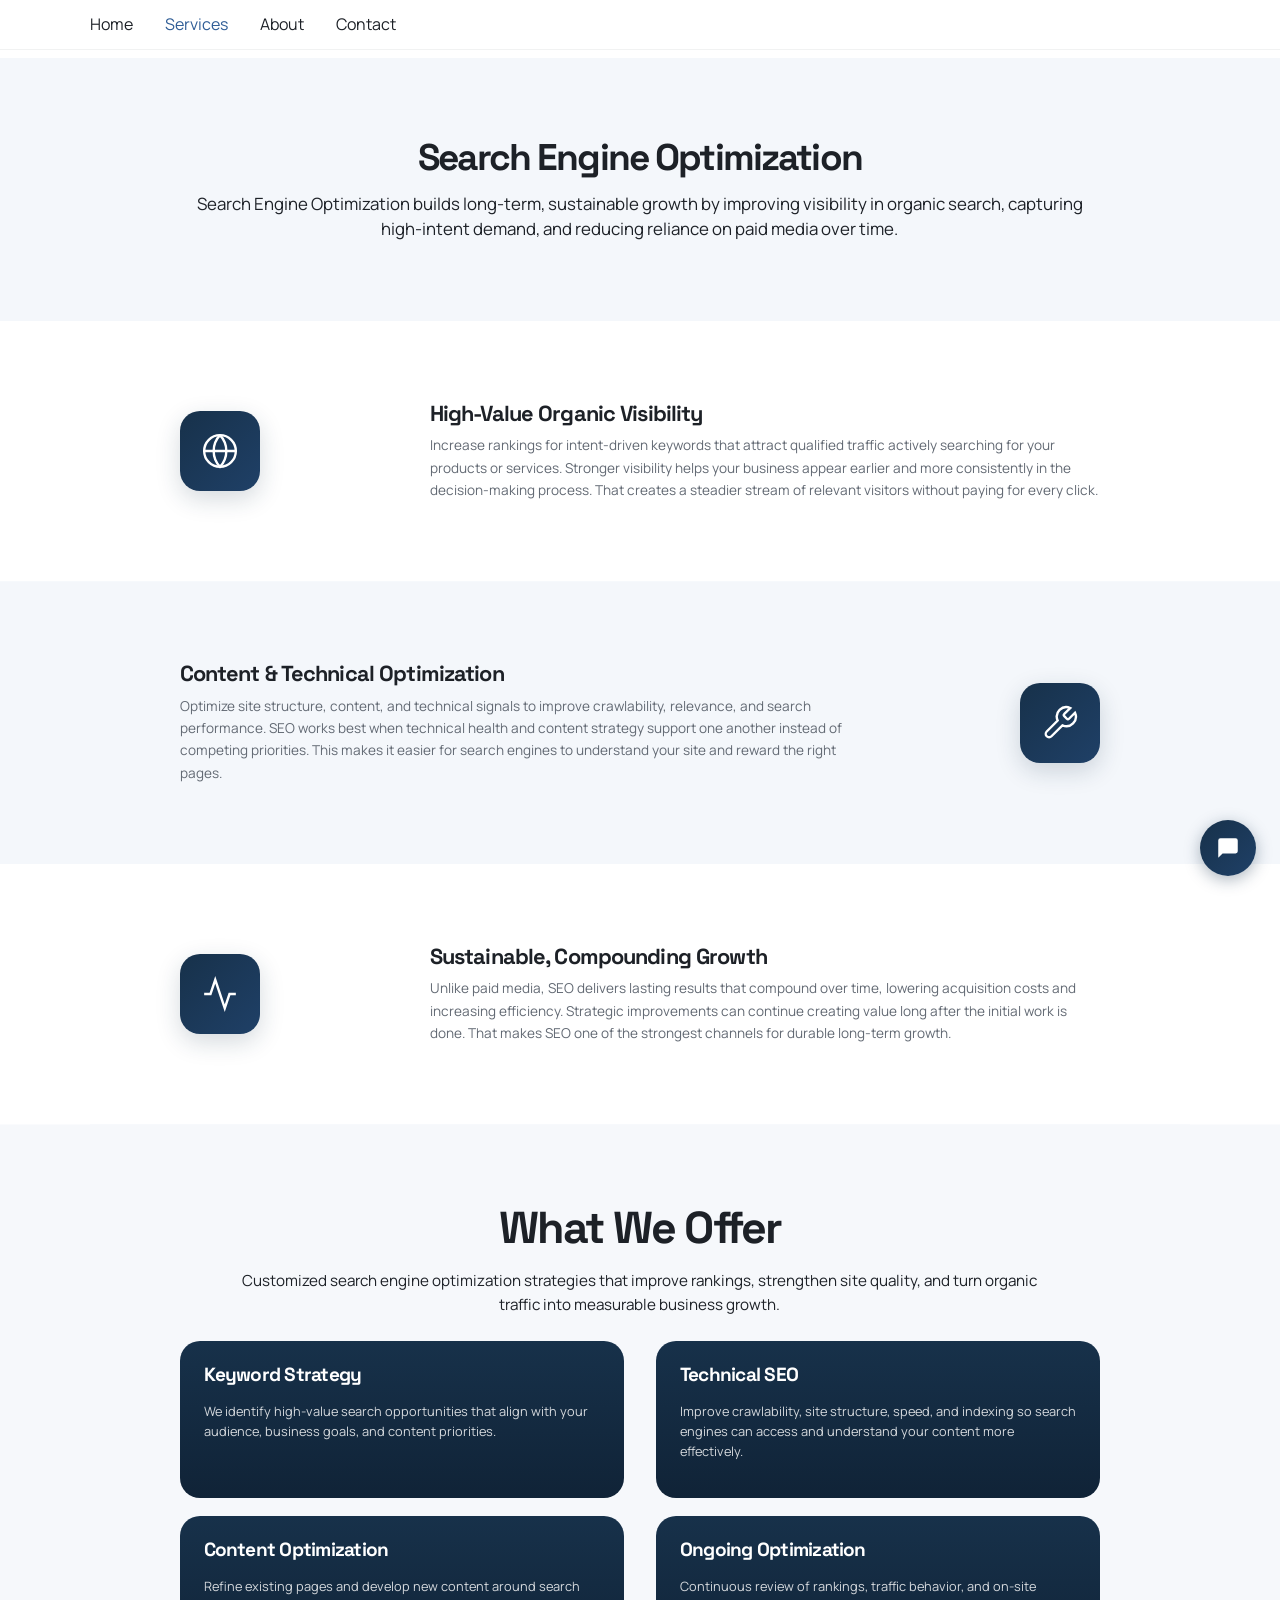
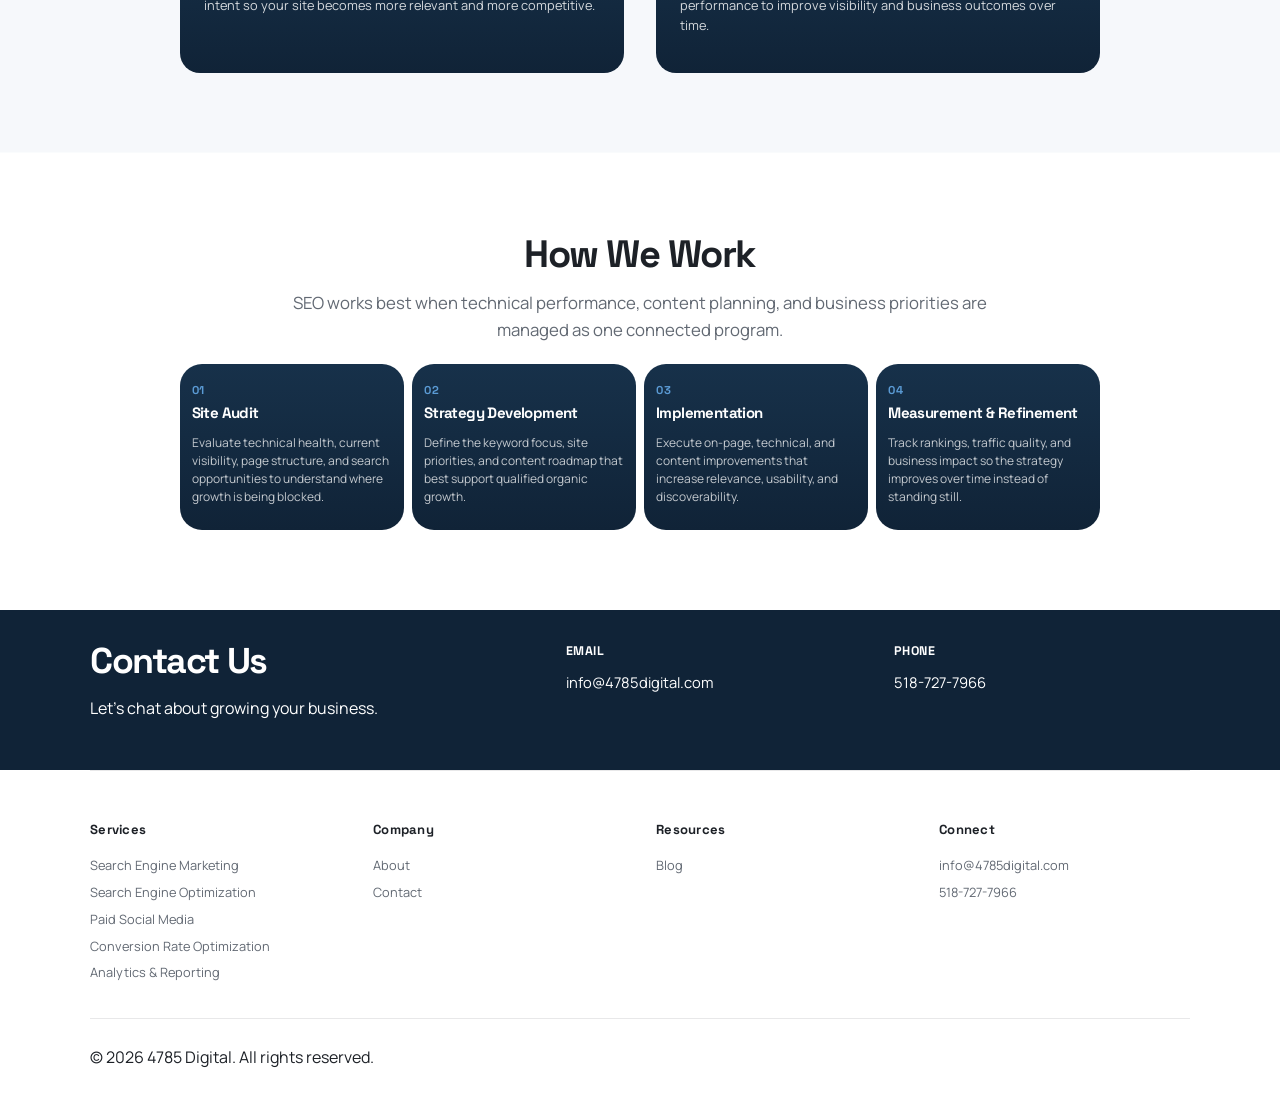
<file: Search-Engine-Optimization.html>
<!DOCTYPE html>
<html lang="en">
<head>
    <meta charset="UTF-8">
    <meta name="viewport" content="width=device-width, initial-scale=1.0">
    <title>Search Engine Optimization | 4785 Digital | Digital Marketing Agency | Albany NY</title>
    <meta name="description" content="SEO services in Albany, NY from 4785 Digital. Keyword strategy, technical optimization, content planning, and sustainable organic growth to reduce reliance on paid media.">
    <link rel="canonical" href="https://www.4785digital.com/Search-Engine-Optimization">
    <link rel="preconnect" href="https://fonts.googleapis.com">
    <link rel="preconnect" href="https://fonts.gstatic.com" crossorigin>
    <link href="https://fonts.googleapis.com/css2?family=Manrope:wght@400;500;700;800&family=Space+Grotesk:wght@500;700&display=swap" rel="stylesheet">
    <link rel="stylesheet" href="style.css">
    <script async src="https://www.googletagmanager.com/gtag/js?id=G-2GKPFM2FF3"></script>
    <script>
        window.dataLayer = window.dataLayer || [];
        function gtag(){dataLayer.push(arguments);}
        gtag('js', new Date());
        gtag('config', 'G-2GKPFM2FF3');
    </script>
</head>
<body data-page="seo">
    <div class="nav-shell">
        <button class="nav-toggle" aria-expanded="false" aria-controls="site-nav">Menu</button>
        <nav id="site-nav" class="site-nav" aria-label="Primary navigation">
            <a href="index.html">Home</a>
            <div class="nav-dropdown">
                <button class="nav-dropdown-toggle" type="button" aria-expanded="false" aria-controls="services-menu">Services</button>
                <div id="services-menu" class="nav-dropdown-menu">
                    <a href="Search-Engine-Marketing.html">Search Engine Marketing</a>
                    <a href="Search-Engine-Optimization.html">Search Engine Optimization</a>
                    <a href="Paid-Social-Media.html">Paid Social Media</a>
                    <a href="Conversion-Rate-Optimization.html">Conversion Rate Optimization</a>
                    <a href="Analytics-Reporting.html">Analytics &amp; Reporting</a>
                </div>
            </div>
            <a href="About.html">About</a>
            <a href="About.html#contact">Contact</a>
        </nav>
    </div>

    <main class="service-detail-page">
        <section class="service-intro reveal">
            <h1>Search Engine Optimization</h1>
            <p class="service-intro-copy">
                Search Engine Optimization builds long-term, sustainable growth by improving visibility in organic search, capturing high-intent demand, and reducing reliance on paid media over time.
            </p>
        </section>

        <section class="service-features">
            <article class="feature-band reveal reveal-left">
                <div class="feature-band-inner">
                    <div class="feature-icon-wrap">
                        <svg xmlns="http://www.w3.org/2000/svg" viewBox="0 0 24 24"><circle cx="12" cy="12" r="10"/><path d="M12 2a14.5 14.5 0 0 0 0 20 14.5 14.5 0 0 0 0-20M2 12h20"/></svg>
                    </div>
                    <div class="feature-text">
                        <h2>High-Value Organic Visibility</h2>
                        <p>Increase rankings for intent-driven keywords that attract qualified traffic actively searching for your products or services. Stronger visibility helps your business appear earlier and more consistently in the decision-making process. That creates a steadier stream of relevant visitors without paying for every click.</p>
                    </div>
                </div>
            </article>

            <article class="feature-band reveal reveal-right">
                <div class="feature-band-inner">
                    <div class="feature-icon-wrap">
                        <svg xmlns="http://www.w3.org/2000/svg" viewBox="0 0 24 24"><path d="M14.7 6.3a1 1 0 0 0 0 1.4l1.6 1.6a1 1 0 0 0 1.4 0l3.77-3.77a6 6 0 0 1-7.94 7.94l-6.91 6.91a2.12 2.12 0 0 1-3-3l6.91-6.91a6 6 0 0 1 7.94-7.94l-3.76 3.76z"/></svg>
                    </div>
                    <div class="feature-text">
                        <h2>Content &amp; Technical Optimization</h2>
                        <p>Optimize site structure, content, and technical signals to improve crawlability, relevance, and search performance. SEO works best when technical health and content strategy support one another instead of competing priorities. This makes it easier for search engines to understand your site and reward the right pages.</p>
                    </div>
                </div>
            </article>

            <article class="feature-band reveal reveal-left">
                <div class="feature-band-inner">
                    <div class="feature-icon-wrap">
                        <svg xmlns="http://www.w3.org/2000/svg" viewBox="0 0 24 24"><path d="M22 12h-4l-3 9L9 3l-3 9H2"/></svg>
                    </div>
                    <div class="feature-text">
                        <h2>Sustainable, Compounding Growth</h2>
                        <p>Unlike paid media, SEO delivers lasting results that compound over time, lowering acquisition costs and increasing efficiency. Strategic improvements can continue creating value long after the initial work is done. That makes SEO one of the strongest channels for durable long-term growth.</p>
                    </div>
                </div>
            </article>
        </section>

        <section class="service-offer section">
            <div class="service-offer-heading reveal">
                <h2>What We Offer</h2>
                <p class="lede">
                    Customized search engine optimization strategies that improve rankings, strengthen site quality, and turn organic traffic into measurable business growth.
                </p>
            </div>
            <div class="service-offer-grid">
                <article class="offer-item reveal">
                    <h3>Keyword Strategy</h3>
                    <p>We identify high-value search opportunities that align with your audience, business goals, and content priorities.</p>
                </article>
                <article class="offer-item reveal">
                    <h3>Technical SEO</h3>
                    <p>Improve crawlability, site structure, speed, and indexing so search engines can access and understand your content more effectively.</p>
                </article>
                <article class="offer-item reveal">
                    <h3>Content Optimization</h3>
                    <p>Refine existing pages and develop new content around search intent so your site becomes more relevant and more competitive.</p>
                </article>
                <article class="offer-item reveal">
                    <h3>Ongoing Optimization</h3>
                    <p>Continuous review of rankings, traffic behavior, and on-site performance to improve visibility and business outcomes over time.</p>
                </article>
            </div>
        </section>

        <section class="section process-section">
            <div class="process-heading reveal">
                <h2>How We Work</h2>
                <p class="lede">
                    SEO works best when technical performance, content planning, and business priorities are managed as one connected program.
                </p>
            </div>
            <div class="process-grid">
                <article class="process-step reveal">
                    <span>01</span>
                    <h3>Site Audit</h3>
                    <p>Evaluate technical health, current visibility, page structure, and search opportunities to understand where growth is being blocked.</p>
                </article>
                <article class="process-step reveal">
                    <span>02</span>
                    <h3>Strategy Development</h3>
                    <p>Define the keyword focus, site priorities, and content roadmap that best support qualified organic growth.</p>
                </article>
                <article class="process-step reveal">
                    <span>03</span>
                    <h3>Implementation</h3>
                    <p>Execute on-page, technical, and content improvements that increase relevance, usability, and discoverability.</p>
                </article>
                <article class="process-step reveal">
                    <span>04</span>
                    <h3>Measurement &amp; Refinement</h3>
                    <p>Track rankings, traffic quality, and business impact so the strategy improves over time instead of standing still.</p>
                </article>
            </div>
        </section>

        <section id="contact" class="contact-strip">
            <div class="contact-strip-inner reveal">
                <div class="contact-block">
                    <h2>Contact Us</h2>
                    <p>Let's chat about growing your business.</p>
                </div>
                <div class="contact-detail">
                    <span>Email</span>
                    <a href="mailto:info@4785digital.com">info@4785digital.com</a>
                </div>
                <div class="contact-detail">
                    <span>Phone</span>
                    <a href="tel:5187277966">518-727-7966</a>
                </div>
            </div>
        </section>
    </main>

    <div class="footer-sitemap">
        <div class="footer-sitemap-col">
            <h4>Services</h4>
            <a href="Search-Engine-Marketing.html">Search Engine Marketing</a>
            <a href="Search-Engine-Optimization.html">Search Engine Optimization</a>
            <a href="Paid-Social-Media.html">Paid Social Media</a>
            <a href="Conversion-Rate-Optimization.html">Conversion Rate Optimization</a>
            <a href="Analytics-Reporting.html">Analytics &amp; Reporting</a>
        </div>
        <div class="footer-sitemap-col">
            <h4>Company</h4>
            <a href="About.html">About</a>
            <a href="About.html#contact">Contact</a>
        </div>
        <div class="footer-sitemap-col">
            <h4>Resources</h4>
            <a href="blog/index.html">Blog</a>
        </div>
        <div class="footer-sitemap-col">
            <h4>Connect</h4>
            <a href="mailto:info@4785digital.com">info@4785digital.com</a>
            <a href="tel:5187277966">518-727-7966</a>
        </div>
    </div>
    <footer class="site-footer">
        <p>&copy; 2026 4785 Digital. All rights reserved.</p>
    </footer>

    <script src="main.js"></script>
    <script src="chatbot.js"></script>
</body>
</html>
</file>
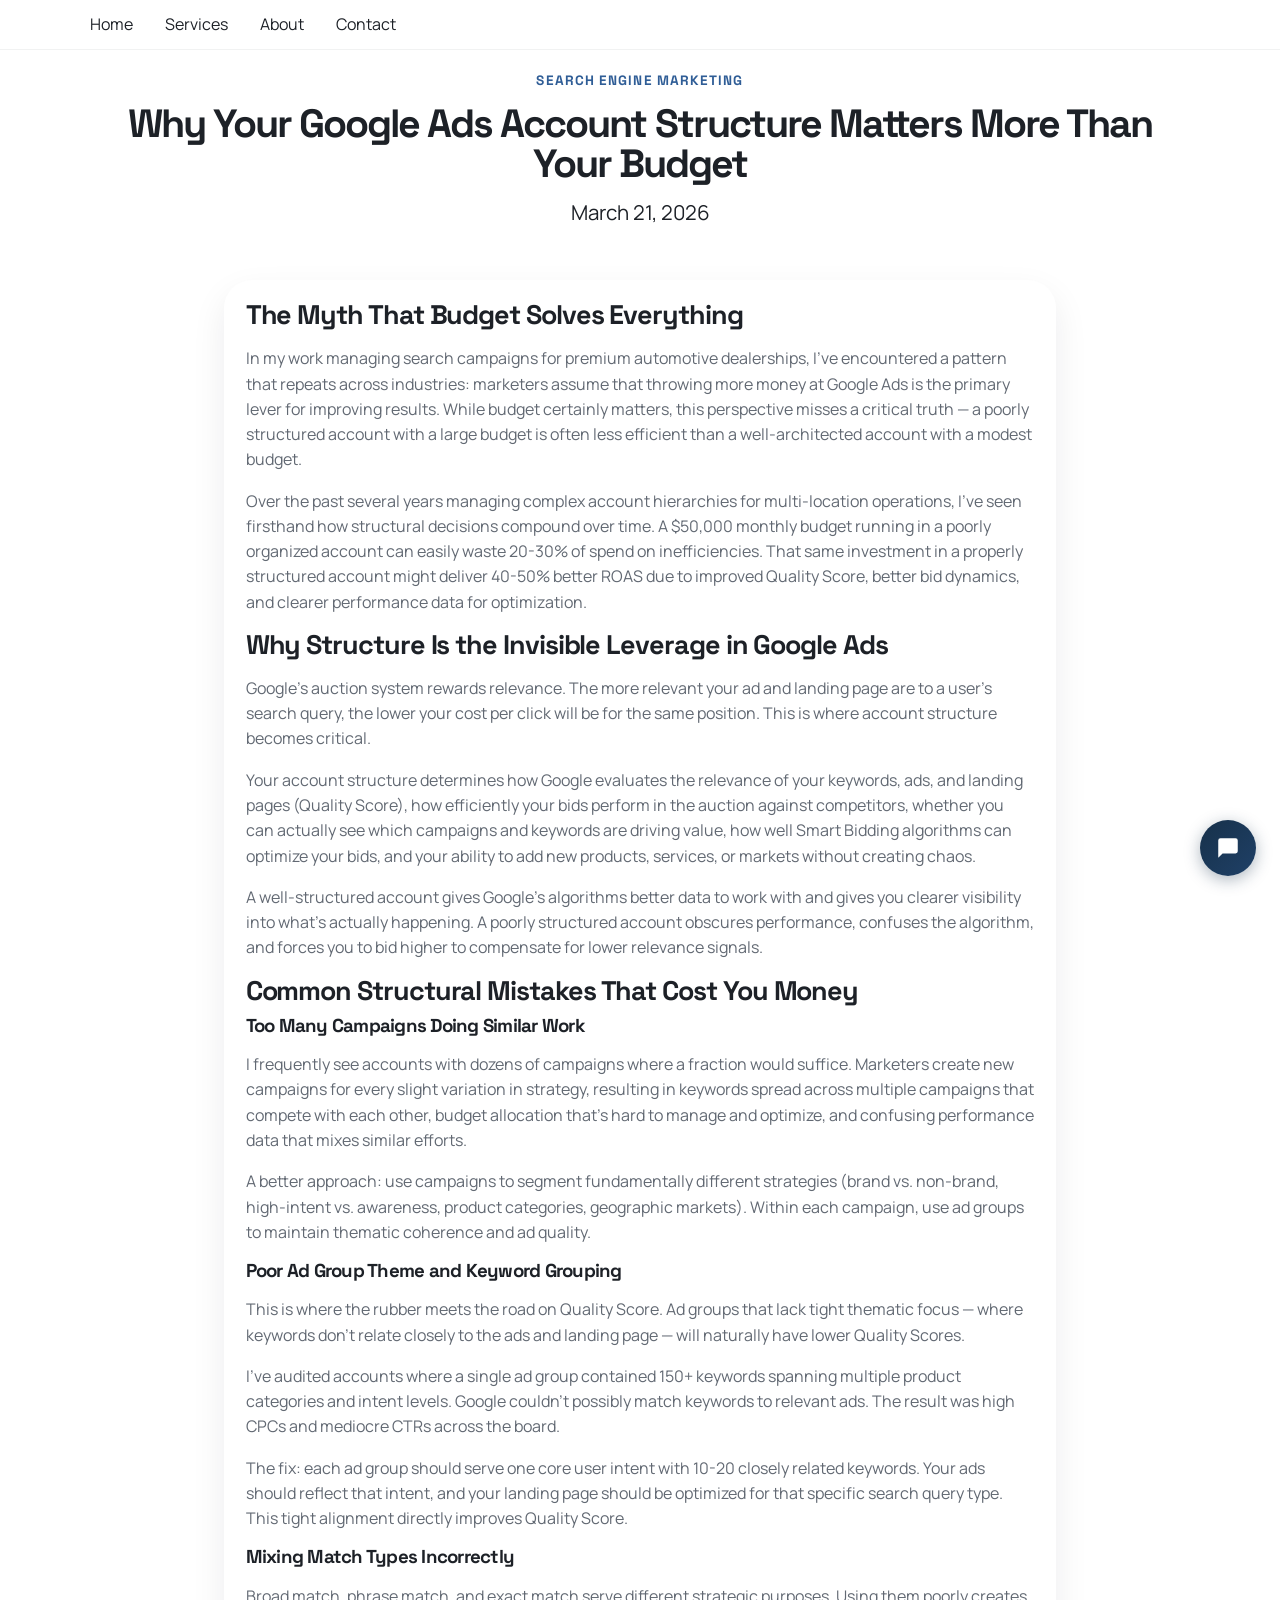
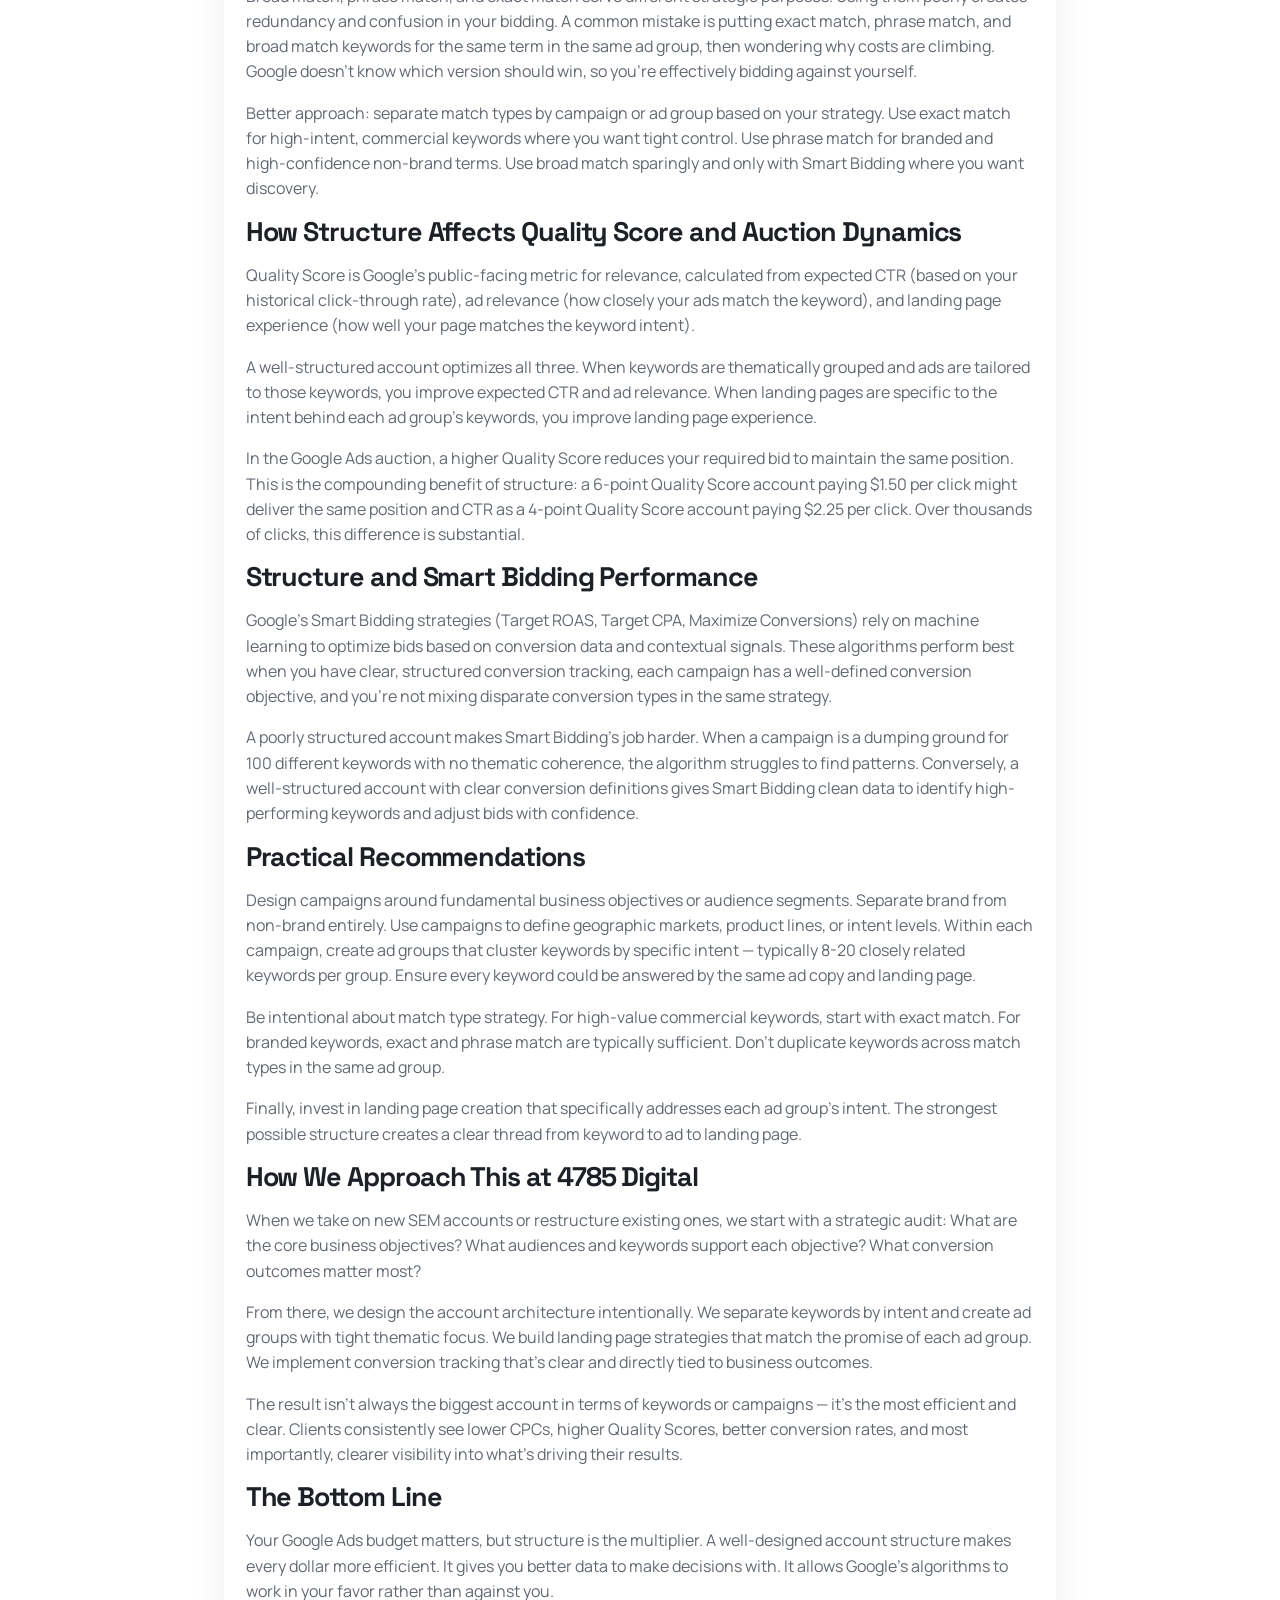
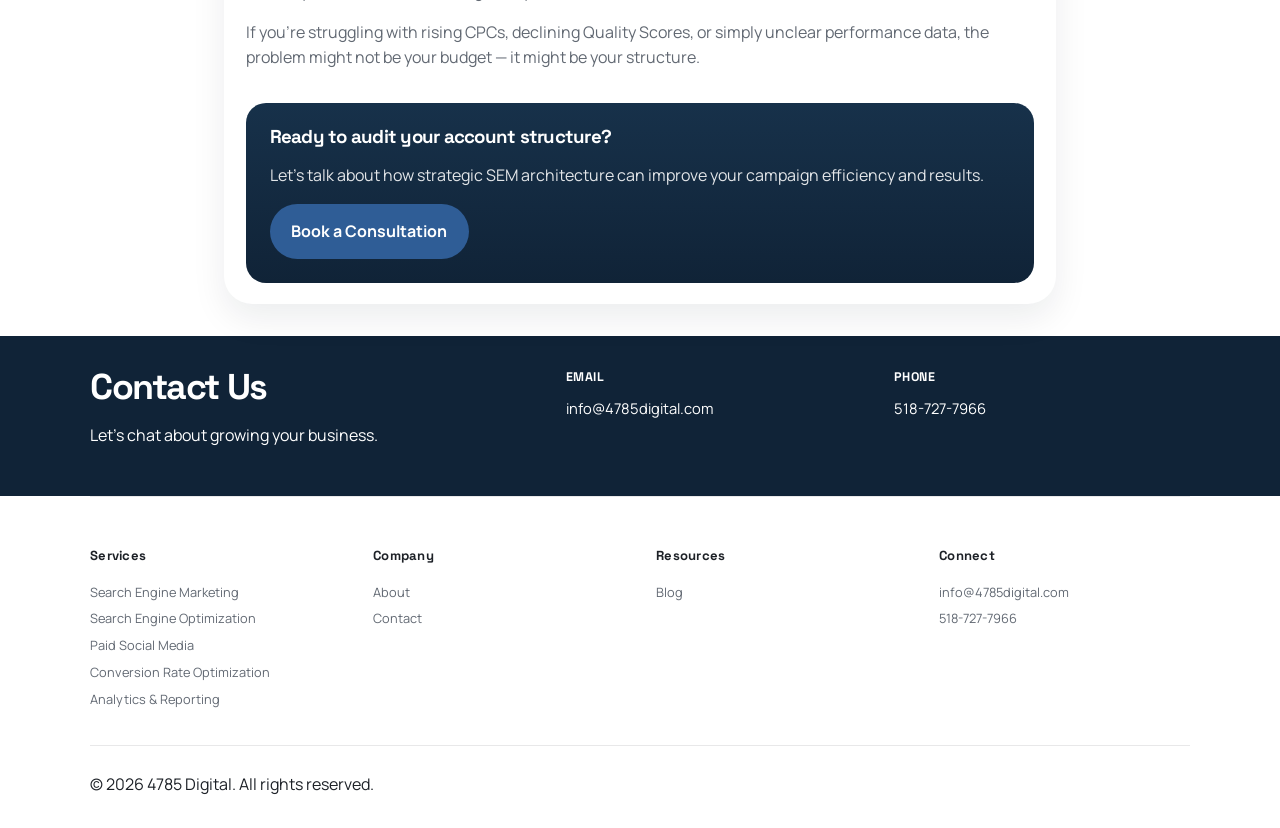
<file: blog/google-ads-account-structure.html>
<!DOCTYPE html>
<html lang="en">
<head>
    <meta charset="UTF-8">
    <meta name="viewport" content="width=device-width, initial-scale=1.0">
    <title>Why Your Google Ads Account Structure Matters More Than Your Budget | 4785 Digital</title>
    <meta name="description" content="Learn why account structure is more important than budget in Google Ads. Expert insights on campaign architecture, Quality Score, and Smart Bidding performance from 4785 Digital.">
    <link rel="canonical" href="https://www.4785digital.com/blog/google-ads-account-structure">
    <link rel="preconnect" href="https://fonts.googleapis.com">
    <link rel="preconnect" href="https://fonts.gstatic.com" crossorigin>
    <link href="https://fonts.googleapis.com/css2?family=Manrope:wght@400;500;700;800&family=Space+Grotesk:wght@500;700&display=swap" rel="stylesheet">
    <link rel="stylesheet" href="../style.css">
    <script type="application/ld+json">
    {
        "@context": "https://schema.org",
        "@type": "BlogPosting",
        "headline": "Why Your Google Ads Account Structure Matters More Than Your Budget",
        "datePublished": "2026-03-21",
        "author": {
            "@type": "Organization",
            "name": "4785 Digital"
        },
        "publisher": {
            "@type": "Organization",
            "name": "4785 Digital",
            "url": "https://www.4785digital.com"
        },
        "description": "Learn why account structure is more important than budget in Google Ads."
    }
    </script>
    <script async src="https://www.googletagmanager.com/gtag/js?id=G-2GKPFM2FF3"></script>
    <script>
        window.dataLayer = window.dataLayer || [];
        function gtag(){dataLayer.push(arguments);}
        gtag('js', new Date());
        gtag('config', 'G-2GKPFM2FF3');
    </script>
</head>
<body data-page="blog">
    <div class="nav-shell">
        <button class="nav-toggle" aria-expanded="false" aria-controls="site-nav">Menu</button>
        <nav id="site-nav" class="site-nav" aria-label="Primary navigation">
            <a href="../index.html">Home</a>
            <div class="nav-dropdown">
                <button class="nav-dropdown-toggle" type="button" aria-expanded="false" aria-controls="services-menu">Services</button>
                <div id="services-menu" class="nav-dropdown-menu">
                    <a href="../Search-Engine-Marketing.html">Search Engine Marketing</a>
                    <a href="../Search-Engine-Optimization.html">Search Engine Optimization</a>
                    <a href="../Paid-Social-Media.html">Paid Social Media</a>
                    <a href="../Conversion-Rate-Optimization.html">Conversion Rate Optimization</a>
                    <a href="../Analytics-Reporting.html">Analytics &amp; Reporting</a>
                </div>
            </div>
            <a href="../About.html">About</a>
            <a href="../About.html#contact">Contact</a>
        </nav>
    </div>

    <main class="about-page">
        <section class="about-hero reveal">
            <p class="eyebrow">Search Engine Marketing</p>
            <h1>Why Your Google Ads Account Structure Matters More Than Your Budget</h1>
            <p class="about-hero-copy">March 21, 2026</p>
        </section>

        <section class="about-overview section">
            <div class="about-overview-grid" style="grid-template-columns: 1fr;">
                <article class="about-card reveal" style="max-width: 52rem; margin: 0 auto;">

                    <h2>The Myth That Budget Solves Everything</h2>
                    <p>In my work managing search campaigns for premium automotive dealerships, I've encountered a pattern that repeats across industries: marketers assume that throwing more money at Google Ads is the primary lever for improving results. While budget certainly matters, this perspective misses a critical truth — a poorly structured account with a large budget is often less efficient than a well-architected account with a modest budget.</p>

                    <p>Over the past several years managing complex account hierarchies for multi-location operations, I've seen firsthand how structural decisions compound over time. A $50,000 monthly budget running in a poorly organized account can easily waste 20-30% of spend on inefficiencies. That same investment in a properly structured account might deliver 40-50% better ROAS due to improved Quality Score, better bid dynamics, and clearer performance data for optimization.</p>

                    <h2>Why Structure Is the Invisible Leverage in Google Ads</h2>

                    <p>Google's auction system rewards relevance. The more relevant your ad and landing page are to a user's search query, the lower your cost per click will be for the same position. This is where account structure becomes critical.</p>

                    <p>Your account structure determines how Google evaluates the relevance of your keywords, ads, and landing pages (Quality Score), how efficiently your bids perform in the auction against competitors, whether you can actually see which campaigns and keywords are driving value, how well Smart Bidding algorithms can optimize your bids, and your ability to add new products, services, or markets without creating chaos.</p>

                    <p>A well-structured account gives Google's algorithms better data to work with and gives you clearer visibility into what's actually happening. A poorly structured account obscures performance, confuses the algorithm, and forces you to bid higher to compensate for lower relevance signals.</p>

                    <h2>Common Structural Mistakes That Cost You Money</h2>

                    <h3>Too Many Campaigns Doing Similar Work</h3>
                    <p>I frequently see accounts with dozens of campaigns where a fraction would suffice. Marketers create new campaigns for every slight variation in strategy, resulting in keywords spread across multiple campaigns that compete with each other, budget allocation that's hard to manage and optimize, and confusing performance data that mixes similar efforts.</p>

                    <p>A better approach: use campaigns to segment fundamentally different strategies (brand vs. non-brand, high-intent vs. awareness, product categories, geographic markets). Within each campaign, use ad groups to maintain thematic coherence and ad quality.</p>

                    <h3>Poor Ad Group Theme and Keyword Grouping</h3>
                    <p>This is where the rubber meets the road on Quality Score. Ad groups that lack tight thematic focus — where keywords don't relate closely to the ads and landing page — will naturally have lower Quality Scores.</p>

                    <p>I've audited accounts where a single ad group contained 150+ keywords spanning multiple product categories and intent levels. Google couldn't possibly match keywords to relevant ads. The result was high CPCs and mediocre CTRs across the board.</p>

                    <p>The fix: each ad group should serve one core user intent with 10-20 closely related keywords. Your ads should reflect that intent, and your landing page should be optimized for that specific search query type. This tight alignment directly improves Quality Score.</p>

                    <h3>Mixing Match Types Incorrectly</h3>
                    <p>Broad match, phrase match, and exact match serve different strategic purposes. Using them poorly creates redundancy and confusion in your bidding. A common mistake is putting exact match, phrase match, and broad match keywords for the same term in the same ad group, then wondering why costs are climbing. Google doesn't know which version should win, so you're effectively bidding against yourself.</p>

                    <p>Better approach: separate match types by campaign or ad group based on your strategy. Use exact match for high-intent, commercial keywords where you want tight control. Use phrase match for branded and high-confidence non-brand terms. Use broad match sparingly and only with Smart Bidding where you want discovery.</p>

                    <h2>How Structure Affects Quality Score and Auction Dynamics</h2>

                    <p>Quality Score is Google's public-facing metric for relevance, calculated from expected CTR (based on your historical click-through rate), ad relevance (how closely your ads match the keyword), and landing page experience (how well your page matches the keyword intent).</p>

                    <p>A well-structured account optimizes all three. When keywords are thematically grouped and ads are tailored to those keywords, you improve expected CTR and ad relevance. When landing pages are specific to the intent behind each ad group's keywords, you improve landing page experience.</p>

                    <p>In the Google Ads auction, a higher Quality Score reduces your required bid to maintain the same position. This is the compounding benefit of structure: a 6-point Quality Score account paying $1.50 per click might deliver the same position and CTR as a 4-point Quality Score account paying $2.25 per click. Over thousands of clicks, this difference is substantial.</p>

                    <h2>Structure and Smart Bidding Performance</h2>

                    <p>Google's Smart Bidding strategies (Target ROAS, Target CPA, Maximize Conversions) rely on machine learning to optimize bids based on conversion data and contextual signals. These algorithms perform best when you have clear, structured conversion tracking, each campaign has a well-defined conversion objective, and you're not mixing disparate conversion types in the same strategy.</p>

                    <p>A poorly structured account makes Smart Bidding's job harder. When a campaign is a dumping ground for 100 different keywords with no thematic coherence, the algorithm struggles to find patterns. Conversely, a well-structured account with clear conversion definitions gives Smart Bidding clean data to identify high-performing keywords and adjust bids with confidence.</p>

                    <h2>Practical Recommendations</h2>

                    <p>Design campaigns around fundamental business objectives or audience segments. Separate brand from non-brand entirely. Use campaigns to define geographic markets, product lines, or intent levels. Within each campaign, create ad groups that cluster keywords by specific intent — typically 8-20 closely related keywords per group. Ensure every keyword could be answered by the same ad copy and landing page.</p>

                    <p>Be intentional about match type strategy. For high-value commercial keywords, start with exact match. For branded keywords, exact and phrase match are typically sufficient. Don't duplicate keywords across match types in the same ad group.</p>

                    <p>Finally, invest in landing page creation that specifically addresses each ad group's intent. The strongest possible structure creates a clear thread from keyword to ad to landing page.</p>

                    <h2>How We Approach This at 4785 Digital</h2>

                    <p>When we take on new SEM accounts or restructure existing ones, we start with a strategic audit: What are the core business objectives? What audiences and keywords support each objective? What conversion outcomes matter most?</p>

                    <p>From there, we design the account architecture intentionally. We separate keywords by intent and create ad groups with tight thematic focus. We build landing page strategies that match the promise of each ad group. We implement conversion tracking that's clear and directly tied to business outcomes.</p>

                    <p>The result isn't always the biggest account in terms of keywords or campaigns — it's the most efficient and clear. Clients consistently see lower CPCs, higher Quality Scores, better conversion rates, and most importantly, clearer visibility into what's driving their results.</p>

                    <h2>The Bottom Line</h2>

                    <p>Your Google Ads budget matters, but structure is the multiplier. A well-designed account structure makes every dollar more efficient. It gives you better data to make decisions with. It allows Google's algorithms to work in your favor rather than against you.</p>

                    <p>If you're struggling with rising CPCs, declining Quality Scores, or simply unclear performance data, the problem might not be your budget — it might be your structure.</p>

                    <div style="margin-top: 2rem; padding: 1.5rem; background: linear-gradient(180deg, #17314a 0%, #102337 100%); border-radius: 20px;">
                        <h3 style="color: #fff; margin-bottom: 0.5rem;">Ready to audit your account structure?</h3>
                        <p style="color: rgba(255,255,255,0.88); margin-bottom: 1rem;">Let's talk about how strategic SEM architecture can improve your campaign efficiency and results.</p>
                        <a class="button" href="../About.html#contact">Book a Consultation</a>
                    </div>
                </article>
            </div>
        </section>

        <section id="contact" class="contact-strip">
            <div class="contact-strip-inner reveal">
                <div class="contact-block">
                    <h2>Contact Us</h2>
                    <p>Let's chat about growing your business.</p>
                </div>
                <div class="contact-detail">
                    <span>Email</span>
                    <a href="mailto:info@4785digital.com">info@4785digital.com</a>
                </div>
                <div class="contact-detail">
                    <span>Phone</span>
                    <a href="tel:5187277966">518-727-7966</a>
                </div>
            </div>
        </section>
    </main>

    <div class="footer-sitemap">
        <div class="footer-sitemap-col">
            <h4>Services</h4>
            <a href="../Search-Engine-Marketing.html">Search Engine Marketing</a>
            <a href="../Search-Engine-Optimization.html">Search Engine Optimization</a>
            <a href="../Paid-Social-Media.html">Paid Social Media</a>
            <a href="../Conversion-Rate-Optimization.html">Conversion Rate Optimization</a>
            <a href="../Analytics-Reporting.html">Analytics &amp; Reporting</a>
        </div>
        <div class="footer-sitemap-col">
            <h4>Company</h4>
            <a href="../About.html">About</a>
            <a href="../About.html#contact">Contact</a>
        </div>
        <div class="footer-sitemap-col">
            <h4>Resources</h4>
            <a href="index.html">Blog</a>
        </div>
        <div class="footer-sitemap-col">
            <h4>Connect</h4>
            <a href="mailto:info@4785digital.com">info@4785digital.com</a>
            <a href="tel:5187277966">518-727-7966</a>
        </div>
    </div>
    <footer class="site-footer">
        <p>&copy; 2026 4785 Digital. All rights reserved.</p>
    </footer>

    <script src="../main.js"></script>
    <script src="../chatbot.js"></script>
</body>
</html>
</file>
<file: style.css>
:root {
  --bg: #ffffff;
  --surface: #ffffff;
  --text: #1d2127;
  --muted: #626973;
  --accent: #2f5d96;
  --accent-dark: #1f4067;
  --line: rgba(29, 33, 39, 0.1);
  --shadow: 0 14px 34px rgba(16, 27, 40, 0.08);
  --radius: 28px;
  --max-width: 1380px;
  --nav-height: 50px;
}

*,
*::before,
*::after {
  box-sizing: border-box;
}

html {
  scroll-behavior: smooth;
}

body {
  margin: 0;
  font-family: "Manrope", sans-serif;
  color: var(--text);
  background: var(--bg);
  line-height: 1.6;
}

img {
  display: block;
  max-width: 100%;
}

a {
  color: inherit;
  text-decoration: none;
}

.site-footer,
.section,
.page-hero,
.service-hero,
.narrative-grid,
.service-grid {
  width: min(calc(100% - 2rem), 1100px);
  margin: 0 auto;
}

.nav-shell {
  position: sticky;
  top: 0;
  z-index: 30;
  display: flex;
  align-items: center;
  width: 100%;
  margin: 0;
  min-height: var(--nav-height);
  padding: 0.25rem max(1rem, calc((100vw - 1100px) / 2));
  background: #fff;
  border-bottom: 1px solid rgba(29, 33, 39, 0.06);
}

.nav-toggle {
  display: none;
  border: 1px solid var(--line);
  border-radius: 999px;
  padding: 0.55rem 0.9rem;
  background: #fff;
  font: inherit;
}

.site-nav {
  display: flex;
  align-items: center;
  gap: 2rem;
  margin-right: auto;
}

.site-nav a,
.nav-dropdown-toggle {
  padding: 0.2rem 0;
  color: var(--text);
  font-size: 0.98rem;
  background: none;
  border: 0;
  font: inherit;
  cursor: pointer;
  transition: color 160ms ease;
}

.site-nav a:hover,
.site-nav a.is-active,
.nav-dropdown-toggle:hover,
.nav-dropdown-toggle.is-active {
  color: var(--accent);
}

.nav-dropdown {
  position: relative;
}

.nav-dropdown-menu {
  position: absolute;
  top: 100%;
  left: 0;
  min-width: 260px;
  display: grid;
  gap: 0.25rem;
  padding: 0.85rem 0.6rem 0.6rem;
  border: 1px solid var(--line);
  border-radius: 16px;
  background: #fff;
  box-shadow: var(--shadow);
  opacity: 0;
  pointer-events: none;
  transform: translateY(-6px);
  transition: opacity 160ms ease, transform 160ms ease;
}

.nav-dropdown::after {
  content: "";
  position: absolute;
  left: 0;
  right: 0;
  top: 100%;
  height: 12px;
}

.nav-dropdown:hover .nav-dropdown-menu,
.nav-dropdown.is-open .nav-dropdown-menu {
  opacity: 1;
  pointer-events: auto;
  transform: translateY(0);
}

.nav-dropdown-menu a {
  padding: 0.5rem 0.65rem;
  border-radius: 10px;
  line-height: 1.3;
}

.nav-dropdown-menu a:hover {
  background: rgba(47, 93, 150, 0.08);
}

.hero-banner {
  position: relative;
  width: 100%;
  overflow: hidden;
  background: #11253a;
}

.hero-banner-inner {
  width: min(calc(100% - 2rem), 1100px);
  margin: 0 auto;
  padding: clamp(4rem, 9vw, 8rem) 0;
  position: relative;
  z-index: 2;
}

.hero-banner-copy {
  max-width: min(50%, 42rem);
  margin: 0 0 0 15px;
  text-align: left;
}

.hero-banner-image {
  position: absolute;
  inset: 0;
  width: 100%;
  height: 100%;
  object-fit: cover;
}

.hero-banner::before {
  content: "";
  position: absolute;
  inset: 0;
  z-index: 1;
  background:
    linear-gradient(180deg, rgba(7, 15, 28, 0.52) 0%, rgba(7, 15, 28, 0.42) 45%, rgba(7, 15, 28, 0.62) 100%),
    linear-gradient(90deg, rgba(7, 15, 28, 0.2) 0%, rgba(7, 15, 28, 0.08) 50%, rgba(7, 15, 28, 0.2) 100%);
}

.hero-banner h1 {
  max-width: none;
  margin: 0 0 0.75rem;
  font-family: "Space Grotesk", sans-serif;
  font-size: clamp(2.72rem, 4.8vw, 4.8rem);
  line-height: 1.02;
  letter-spacing: -0.05em;
  color: #fff;
}

.hero-banner h2 {
  max-width: 21ch;
  margin: 0 0 1rem;
  font-size: clamp(1.8rem, 2.8vw, 3rem);
  color: #fff;
}

.hero-summary {
  max-width: 100%;
  margin: 0;
  color: rgba(255, 255, 255, 0.92);
  font-family: "Manrope", sans-serif;
  font-size: 1.08rem;
  font-weight: 500;
  line-height: 1.5;
}

.hero-banner-actions {
  display: flex;
  flex-wrap: wrap;
  gap: 1rem;
  margin-top: 2rem;
}

.home-intro,
.services-layout,
.contact-strip-inner {
  width: min(calc(100% - 2rem), 1100px);
  margin: 0 auto;
}

.home-intro {
  display: grid;
  grid-template-columns: 1fr 0.96fr;
  gap: 3rem;
  align-items: center;
  padding: 4rem 0 5rem;
}

.home-intro-copy h1 {
  max-width: 9ch;
  margin: 0 0 2rem;
  font-family: "Space Grotesk", sans-serif;
  font-size: clamp(2.08rem, 3.2vw, 3.36rem);
  line-height: 1.08;
  letter-spacing: -0.05em;
}

.lede {
  color: var(--muted);
  font-size: 1.05rem;
}

.home-intro-copy .lede {
  max-width: 37ch;
  margin-bottom: 3rem;
}

.home-intro-media img,
.services-image img {
  width: 100%;
  border-radius: var(--radius);
  object-fit: cover;
}

.stats-row {
  display: grid;
  grid-template-columns: repeat(3, 1fr);
  gap: 2rem;
}

.stat-item strong {
  display: block;
  margin-bottom: 0.45rem;
  color: var(--accent);
  font-family: "Space Grotesk", sans-serif;
  font-size: clamp(2.6rem, 4vw, 4rem);
  line-height: 1;
}

.stat-item span {
  display: block;
  max-width: 12ch;
  color: var(--muted);
  font-size: 0.98rem;
}

.section,
.page-hero,
.service-hero,
.narrative-grid,
.service-grid {
  padding: 4rem 0;
}

.service-detail-page {
  padding-top: 0.5rem;
}

.service-feature-circles {
  width: min(calc(100% - 2rem), 1100px);
  margin: 0 auto;
}

.service-feature-circles,
.service-offer,
.process-section {
  position: relative;
  box-shadow: 0 0 0 100vmax transparent;
  clip-path: inset(0 -100vmax);
}

.service-intro {
  max-width: 1100px;
  margin: 0 auto;
  padding: 5rem 2rem;
  text-align: center;
  background: #f4f7fb;
  box-shadow: 0 0 0 100vmax #f4f7fb;
  clip-path: inset(0 -100vmax);
  display: grid;
  grid-template-columns: 1fr 4fr 4fr 4fr 4fr 1fr;
}

.service-intro h1 {
  grid-column: 2 / 6;
  margin: 0 0 1rem;
  font-family: "Space Grotesk", sans-serif;
  font-size: clamp(1.73rem, 2.9vw, 3.13rem);
  line-height: 1.03;
  letter-spacing: -0.05em;
}

.service-intro-copy {
  grid-column: 2 / 6;
  margin: 0;
  font-size: clamp(0.89rem, 1.32vw, 1.12rem);
  line-height: 1.45;
  color: var(--text);
}

/* ── Feature sections: 6-column grid layout ── */
.service-features {
  display: flex;
  flex-direction: column;
  gap: 0;
  padding: 0;
}

.feature-band {
  padding: 5rem 0;
  position: relative;
}

.feature-band:nth-child(odd) {
  background: #ffffff;
  box-shadow: 0 0 0 100vmax #ffffff;
  clip-path: inset(0 -100vmax);
}

.feature-band:nth-child(even) {
  background: #f4f7fb;
  box-shadow: 0 0 0 100vmax #f4f7fb;
  clip-path: inset(0 -100vmax);
}

.feature-band-inner {
  max-width: 1100px;
  margin: 0 auto;
  padding: 0 2rem;
  display: grid;
  grid-template-columns: 1fr 4fr 4fr 4fr 4fr 1fr;
  align-items: center;
}

/* Content spans cols 2-5 as a flex row */
.feature-band-inner .feature-icon-wrap,
.feature-band-inner .feature-text {
  grid-row: 1;
}

/* Odd rows: icon left, text right within cols 2-5 */
.feature-band:nth-child(odd) .feature-icon-wrap {
  grid-column: 2;
  justify-self: start;
}
.feature-band:nth-child(odd) .feature-text {
  grid-column: 3 / 6;
  padding-left: 20px;
}

/* Even rows: text left, icon right within cols 2-5 */
.feature-band:nth-child(even) .feature-text {
  grid-column: 2 / 5;
  padding-right: 20px;
}
.feature-band:nth-child(even) .feature-icon-wrap {
  grid-column: 5;
  justify-self: end;
}

.feature-icon-wrap {
  width: 80px;
  height: 80px;
  display: flex;
  align-items: center;
  justify-content: center;
  background: linear-gradient(135deg, #17314a 0%, #1f4067 100%);
  border-radius: 20px;
  box-shadow: 0 8px 24px rgba(23, 49, 74, 0.18);
}

.feature-icon-wrap svg {
  width: 38px;
  height: 38px;
  stroke: #ffffff;
  stroke-width: 1.5;
  fill: none;
}

.feature-text h2 {
  margin: 0 0 0.5rem;
  font-size: clamp(1.25rem, 1.7vw, 1.7rem);
  line-height: 1.15;
  color: var(--text);
  font-family: "Space Grotesk", sans-serif;
}

.feature-text p {
  margin: 0;
  color: var(--muted);
  font-size: clamp(0.85rem, 1.05vw, 0.95rem);
  line-height: 1.65;
}

.service-offer {
  max-width: 1100px;
  margin: 0 auto;
  padding: 5rem 2rem;
  background: #f6f8fb;
  box-shadow: 0 0 0 100vmax #f6f8fb;
  clip-path: inset(0 -100vmax);
  display: grid;
  grid-template-columns: 1fr 4fr 4fr 4fr 4fr 1fr;
}

.service-offer-heading {
  grid-column: 2 / 6;
  text-align: center;
  margin-bottom: 1.5rem;
}

.service-offer-heading h2 {
  font-size: clamp(2.17rem, 3.49vw, 3.61rem);
}

.service-offer-heading .lede {
  max-width: 50rem;
  margin: 0 auto;
  color: var(--text);
  font-size: clamp(0.85rem, 1.19vw, 1.06rem);
}

.service-offer-grid {
  grid-column: 2 / 6;
  display: grid;
  grid-template-columns: repeat(2, 1fr);
  gap: 1.1rem 2rem;
}

.offer-item {
  background: linear-gradient(180deg, #17314a 0%, #102337 100%);
  border-radius: 20px;
  padding: 1.5rem;
}

.offer-item h3 {
  margin-bottom: 1rem;
  font-size: clamp(1.12rem, 1.49vw, 1.59rem);
  color: #fff;
}

.offer-item p {
  max-width: 28rem;
  color: rgba(255, 255, 255, 0.82);
  font-size: clamp(0.77rem, 1vw, 0.89rem);
  line-height: 1.55;
}

.process-section {
  max-width: 1100px;
  margin: 0 auto;
  padding: 5rem 2rem;
  background: #ffffff;
  box-shadow: 0 0 0 100vmax #ffffff;
  clip-path: inset(0 -100vmax);
  display: grid;
  grid-template-columns: 1fr 4fr 4fr 4fr 4fr 1fr;
}

.process-heading {
  grid-column: 2 / 6;
  text-align: center;
  margin-bottom: 1.25rem;
}

.process-heading h2 {
  font-size: clamp(2rem, 2.98vw, 3.15rem);
  color: var(--text);
}

.process-heading .lede {
  max-width: 46rem;
  margin: 0 auto;
  color: var(--muted);
}

.process-grid {
  grid-column: 2 / 6;
  display: grid;
  grid-template-columns: repeat(4, 1fr);
  gap: 0.5rem;
}

.process-step {
  background: linear-gradient(180deg, #17314a 0%, #102337 100%);
  border: none;
  border-radius: 22px;
  padding: 0.75rem;
}

.process-step span {
  display: inline-block;
  margin-bottom: 0.4rem;
  color: #5b9bd5;
  font-family: "Space Grotesk", sans-serif;
  font-size: 0.71rem;
  font-weight: 700;
  letter-spacing: 0.08em;
}

.process-step h3 {
  margin-bottom: 0.4rem;
  font-size: 0.94rem;
  color: #fff;
}

.process-step p {
  color: rgba(255, 255, 255, 0.75);
  font-size: 0.75rem;
  line-height: 1.5;
}

.services-overview {
  background: var(--bg);
}

.services-heading {
  width: min(calc(100% - 2rem), 1100px);
  margin: 0 auto 3rem;
  text-align: center;
}

.services-heading h2,
h2,
h3 {
  margin: 0 0 1rem;
  font-family: "Space Grotesk", sans-serif;
  letter-spacing: -0.04em;
  line-height: 1.08;
}

.services-heading h2 {
  font-size: clamp(2.8rem, 4vw, 4.2rem);
}

.services-heading .lede {
  max-width: 42ch;
  margin: 0 auto;
}

.services-layout {
  display: grid;
  grid-template-columns: 1.1fr 0.9fr;
  gap: 3.5rem;
  align-items: start;
}

.services-list {
  display: grid;
  gap: 1.1rem;
  padding-top: 0.5rem;
}

.service-list-item h3 {
  margin-bottom: 0.5rem;
  font-size: clamp(1.05rem, 1.55vw, 1.35rem);
  line-height: 1.15;
}

.service-list-item p {
  max-width: 38ch;
  color: var(--text);
  font-size: 0.9rem;
  line-height: 1.35;
}

.button {
  display: inline-flex;
  align-items: center;
  justify-content: center;
  padding: 0.9rem 1.35rem;
  border-radius: 999px;
  background: var(--accent);
  color: #fff;
  font-weight: 700;
  transition: transform 160ms ease, background-color 160ms ease, border-color 160ms ease;
}

.button:hover {
  transform: translateY(-1px);
  background: var(--accent-dark);
}

.button-secondary {
  background: rgba(255, 255, 255, 0.14);
  border: 1px solid rgba(255, 255, 255, 0.55);
  color: #fff;
}

.contact-strip {
  background: #102337;
}

.why-4785 {
  padding-top: 1rem;
}

.why-4785-panel {
  background: linear-gradient(180deg, #fbfbfb 0%, #f1f4f8 100%);
  border-radius: var(--radius);
  padding: 2rem;
  box-shadow: var(--shadow);
}

.why-4785-copy {
  max-width: 54rem;
  margin-bottom: 2rem;
}

.eyebrow {
  margin: 0 0 0.75rem;
  color: var(--accent);
  font-family: "Space Grotesk", sans-serif;
  font-size: 0.85rem;
  font-weight: 700;
  text-transform: uppercase;
  letter-spacing: 0.08em;
}

.why-4785-grid {
  display: grid;
  grid-template-columns: repeat(3, 1fr);
  gap: 1rem;
}

.why-card {
  background: #fff;
  border-radius: 20px;
  padding: 1.25rem;
  box-shadow: 0 10px 24px rgba(16, 27, 40, 0.06);
}

.why-card h3 {
  margin-bottom: 0.65rem;
  font-size: 1.05rem;
}

.why-card p {
  color: var(--muted);
  font-size: 0.95rem;
  line-height: 1.45;
}

.proof-section {
  padding-top: 1rem;
}

.proof-panel {
  display: grid;
  grid-template-columns: 1.05fr 0.95fr;
  gap: 1.25rem;
  align-items: stretch;
}

.proof-copy,
.proof-quote {
  background: #fff;
  border-radius: var(--radius);
  padding: 2rem;
  box-shadow: var(--shadow);
}

.proof-copy .lede {
  max-width: 48ch;
}

.proof-quote {
  display: flex;
  flex-direction: column;
  justify-content: space-between;
  background: linear-gradient(180deg, #17314a 0%, #102337 100%);
}

.proof-quote blockquote {
  margin: 0 0 1.5rem;
  color: #fff;
  font-family: "Space Grotesk", sans-serif;
  font-size: clamp(1.35rem, 2vw, 1.8rem);
  line-height: 1.3;
  letter-spacing: -0.03em;
}

.proof-quote p {
  color: rgba(255, 255, 255, 0.88);
  font-size: 0.98rem;
}

.contact-strip-inner {
  display: grid;
  grid-template-columns: 1.5fr 1fr 1fr;
  gap: 2rem;
  padding: 2rem 0;
}

.contact-strip h2 {
  margin: 0 0 1rem;
  color: #fff;
  font-size: clamp(1.7rem, 2.8vw, 2.4rem);
}

.contact-strip p,
.contact-detail span,
.contact-detail a {
  color: #fff;
}

.contact-detail span {
  display: block;
  margin-bottom: 0.5rem;
  font-family: "Space Grotesk", sans-serif;
  font-size: 0.78rem;
  font-weight: 700;
  text-transform: uppercase;
  letter-spacing: 0.04em;
}

.contact-detail a {
  font-size: 0.92rem;
}

.about-page {
  padding-top: 0.5rem;
}

.about-hero,
.about-overview,
.about-image-band,
.about-story,
.about-values {
  width: min(calc(100% - 2rem), 1100px);
  margin: 0 auto;
}

.about-overview.section,
.about-image-band.section,
.about-story.section,
.about-values.section {
  padding: 2rem 0;
}

.about-hero {
  padding: 0.75rem 0 1.25rem;
  text-align: center;
}

.about-hero h1 {
  margin: 0 0 0.8rem;
  font-family: "Space Grotesk", sans-serif;
  font-size: clamp(1.84rem, 3.08vw, 3.44rem);
  line-height: 1.02;
  letter-spacing: -0.05em;
}

.about-hero-copy {
  max-width: 68rem;
  margin: 0 auto;
  color: var(--text);
  font-size: clamp(1.12rem, 1.6vw, 1.4rem);
  line-height: 1.5;
}

.about-overview-grid,
.about-story {
  display: grid;
  grid-template-columns: 1fr 1fr;
  gap: 0.9rem;
}

.about-card,
.about-image-card,
.about-story-copy,
.about-mini-card {
  background: #fff;
  border-radius: var(--radius);
  box-shadow: var(--shadow);
}

.about-card,
.about-story-copy {
  padding: 1.35rem;
}

.about-card h2,
.about-story-copy h2 {
  margin-bottom: 0.65rem;
  font-size: clamp(1.45rem, 2.1vw, 2rem);
}

.about-card p,
.about-story-copy p {
  color: var(--muted);
  font-size: 1rem;
  line-height: 1.58;
}

.about-image-card {
  width: 100%;
  margin: 0 auto;
  padding: 15px;
  overflow: hidden;
}

.about-image-card img {
  width: 100%;
  height: 420px;
  border-radius: 18px;
  object-fit: cover;
  object-position: center 42%;
}

.about-story {
  align-items: start;
}

.about-story-points {
  display: grid;
  gap: 0.65rem;
}

.about-mini-card {
  padding: 1rem 1.1rem;
}

.about-mini-card h3 {
  margin-bottom: 0.55rem;
  font-size: 1.1rem;
}

.about-mini-card p {
  color: var(--muted);
  font-size: 0.94rem;
  line-height: 1.5;
}

.about-contact-section {
  margin-top: 1.5rem;
}

.about-contact-background {
  position: relative;
  min-height: 760px;
  background:
    linear-gradient(rgba(17, 37, 58, 0.36), rgba(17, 37, 58, 0.36)),
    url("Images/Homepage%20banner%20-%20Desk.png") center/cover no-repeat;
}

.about-contact-overlay {
  width: min(calc(100% - 2rem), 1180px);
  margin: 0 auto;
  padding: 1.5rem 0 2rem;
}

.about-contact-header {
  margin-bottom: 0.8rem;
  text-align: center;
}

.about-contact-header h2,
.about-contact-header p {
  color: #fff;
}

.about-contact-header h2 {
  margin-bottom: 0.5rem;
  font-size: clamp(1.9rem, 2.8vw, 2.8rem);
}

.about-contact-header p {
  font-size: clamp(1.1rem, 1.6vw, 1.4rem);
}

.about-contact-card {
  width: min(920px, 100%);
  margin: 0 auto;
  padding: 1.35rem;
  display: grid;
  gap: 0.75rem;
  border-radius: 30px;
  background: rgba(255, 255, 255, 0.96);
  box-shadow: var(--shadow);
}

.contact-form-field {
  display: grid;
  gap: 0.6rem;
  margin-bottom: 0.65rem;
}

.contact-form-field label {
  display: block;
  font-size: 0.95rem;
  font-weight: 700;
}

.contact-form-field input,
.contact-form-field textarea {
  display: block;
  width: 100%;
  padding: 1rem 1.1rem;
  border: 1px solid rgba(47, 93, 150, 0.18);
  border-radius: 18px;
  background: #fff;
  font: inherit;
}

.contact-form-field textarea {
  resize: vertical;
}

.contact-honeypot {
  position: absolute;
  left: -9999px;
  width: 1px;
  height: 1px;
  opacity: 0;
  pointer-events: none;
}

.about-contact-button {
  min-width: 220px;
  margin: 0 auto;
}

.contact-form-status {
  min-height: 1.5em;
  margin: 0.2rem 0 0;
  text-align: center;
  color: var(--muted);
  font-size: 0.95rem;
}

/* ── Footer sitemap ── */
.footer-sitemap {
  width: min(calc(100% - 2rem), 1100px);
  margin: 0 auto;
  padding: 3rem 0 2rem;
  display: grid;
  grid-template-columns: repeat(4, 1fr);
  gap: 2rem;
  border-top: 1px solid var(--line);
}

.footer-sitemap-col h4 {
  margin: 0 0 0.75rem;
  font-family: "Space Grotesk", sans-serif;
  font-size: 0.82rem;
  font-weight: 700;
  color: var(--text);
  letter-spacing: 0.02em;
}

.footer-sitemap-col a {
  display: block;
  padding: 0.2rem 0;
  color: var(--muted);
  font-size: 0.8rem;
  transition: color 200ms ease;
}

.footer-sitemap-col a:hover {
  color: var(--accent);
}

.site-footer {
  display: flex;
  align-items: center;
  justify-content: space-between;
  gap: 1rem;
  padding: 0.65rem 0 0.9rem;
  border-top: 1px solid var(--line);
}

.footer-links {
  display: flex;
  flex-wrap: wrap;
  gap: 1rem;
}

.footer-links a {
  color: var(--muted);
}

.page-hero,
.service-hero {
  display: grid;
  gap: 1.5rem;
}

.section-heading,
.panel-copy,
.narrative-grid > div {
  background: var(--surface);
  border-radius: var(--radius);
}

.page-hero .section-heading,
.panel-copy,
.narrative-grid > div {
  padding: clamp(1.6rem, 2vw, 2.4rem);
}

.page-hero .section-heading h1 {
  margin: 0;
  font-family: "Space Grotesk", sans-serif;
  font-size: clamp(2.04rem, 3.2vw, 3.6rem);
  line-height: 1.04;
  letter-spacing: -0.05em;
}

.hero-side-image {
  width: 100%;
  border-radius: var(--radius);
  object-fit: cover;
}

.narrative-grid {
  display: grid;
  grid-template-columns: repeat(3, 1fr);
  gap: 1.25rem;
}

.service-grid {
  display: grid;
  grid-template-columns: repeat(2, 1fr);
  gap: 1.25rem;
}

.service-card {
  display: block;
  overflow: hidden;
  border-radius: var(--radius);
  background: var(--surface);
}

.service-card img {
  width: 100%;
  height: 290px;
  object-fit: cover;
}

.service-card h2,
.service-card h3,
.service-card p {
  padding-left: 1.3rem;
  padding-right: 1.3rem;
}

.service-card h2,
.service-card h3 {
  padding-top: 1.5rem;
  margin-top: 0.4rem;
}

.service-card p {
  padding-bottom: 1.4rem;
  color: var(--muted);
}

.checklist {
  margin: 1.25rem 0 0;
  padding: 0;
  list-style: none;
}

.checklist li {
  position: relative;
  padding-left: 1.5rem;
  margin-bottom: 0.85rem;
  color: var(--muted);
}

.checklist li::before {
  content: "";
  position: absolute;
  left: 0;
  top: 0.62rem;
  width: 0.65rem;
  height: 0.65rem;
  border-radius: 999px;
  background: var(--accent);
}

.reveal {
  opacity: 0;
  transform: translateY(22px);
  transition: opacity 600ms ease, transform 600ms ease;
}

.reveal-left {
  transform: translateX(-50px);
}

.reveal-right {
  transform: translateX(50px);
}

.reveal.is-visible {
  opacity: 1;
  transform: translate(0, 0);
}

@media (max-width: 900px) {
  .home-intro,
  .about-overview-grid,
  .about-story,
  .services-layout,
  .why-4785-grid,
  .proof-panel,
  .contact-strip-inner,
  .stats-row,
  .service-grid,
  .narrative-grid,
  .service-feature-circles,
  .service-offer-grid,
  .process-grid {
    grid-template-columns: 1fr;
  }

  .footer-sitemap {
    grid-template-columns: repeat(2, 1fr);
  }

  .site-footer {
    flex-direction: column;
    align-items: flex-start;
  }

  .nav-toggle {
    display: inline-flex;
    margin-right: auto;
  }

  .site-nav {
    position: absolute;
    top: calc(100% + 0.5rem);
    left: 1rem;
    right: auto;
    min-width: 220px;
    flex-direction: column;
    align-items: stretch;
    gap: 0.75rem;
    padding: 0.9rem;
    background: #fff;
    border: 1px solid var(--line);
    box-shadow: var(--shadow);
    opacity: 0;
    pointer-events: none;
    transform: translateY(-8px);
    transition: opacity 160ms ease, transform 160ms ease;
  }

  .site-nav.is-open {
    opacity: 1;
    pointer-events: auto;
    transform: translateY(0);
  }

  .home-intro-copy h1,
  .hero-banner h1,
  .hero-banner h2,
  .home-intro-copy .lede,
  .stat-item span,
  .service-list-item p {
    max-width: none;
  }

  .hero-banner-copy {
    max-width: none;
  }

  .about-image-card img {
    height: 360px;
  }

  .about-contact-background {
    min-height: auto;
  }

  .about-contact-overlay {
    padding: 2rem 0 2.5rem;
  }

  .feature-band-inner {
    grid-template-columns: 1fr !important;
    text-align: center;
    row-gap: 1rem;
  }

  .feature-band:nth-child(odd) .feature-icon-wrap,
  .feature-band:nth-child(even) .feature-icon-wrap {
    grid-column: 1 !important;
    grid-row: auto !important;
    justify-self: center !important;
  }

  .feature-band:nth-child(odd) .feature-text,
  .feature-band:nth-child(even) .feature-text {
    grid-column: 1 !important;
    padding: 0 !important;
  }

  .feature-icon-wrap {
    width: 64px;
    height: 64px;
  }

  .service-intro,
  .service-offer,
  .process-section {
    grid-template-columns: 1fr !important;
  }

  .service-intro h1,
  .service-intro-copy,
  .service-offer-heading,
  .service-offer-grid,
  .process-heading,
  .process-grid {
    grid-column: 1 !important;
  }

  .feature-icon-wrap svg {
    width: 30px;
    height: 30px;
  }

  .feature-text p {
    max-width: none;
  }

  .offer-item p,
  .service-intro-copy {
    max-width: none;
  }

  .nav-dropdown {
    width: 100%;
  }

  .nav-dropdown-menu {
    position: static;
    min-width: 0;
    margin-top: 0.15rem;
    padding: 0.45rem;
    border-radius: 12px;
    box-shadow: none;
    opacity: 0;
    max-height: 0;
    overflow: hidden;
    pointer-events: none;
    transform: none;
    transition: opacity 160ms ease, max-height 160ms ease;
  }

  .nav-dropdown.is-open .nav-dropdown-menu {
    opacity: 1;
    max-height: 320px;
    pointer-events: auto;
  }
}

@media (prefers-reduced-motion: reduce) {
  html {
    scroll-behavior: auto;
  }

  .reveal,
  .site-nav {
    transition: none;
  }
}
</file>
